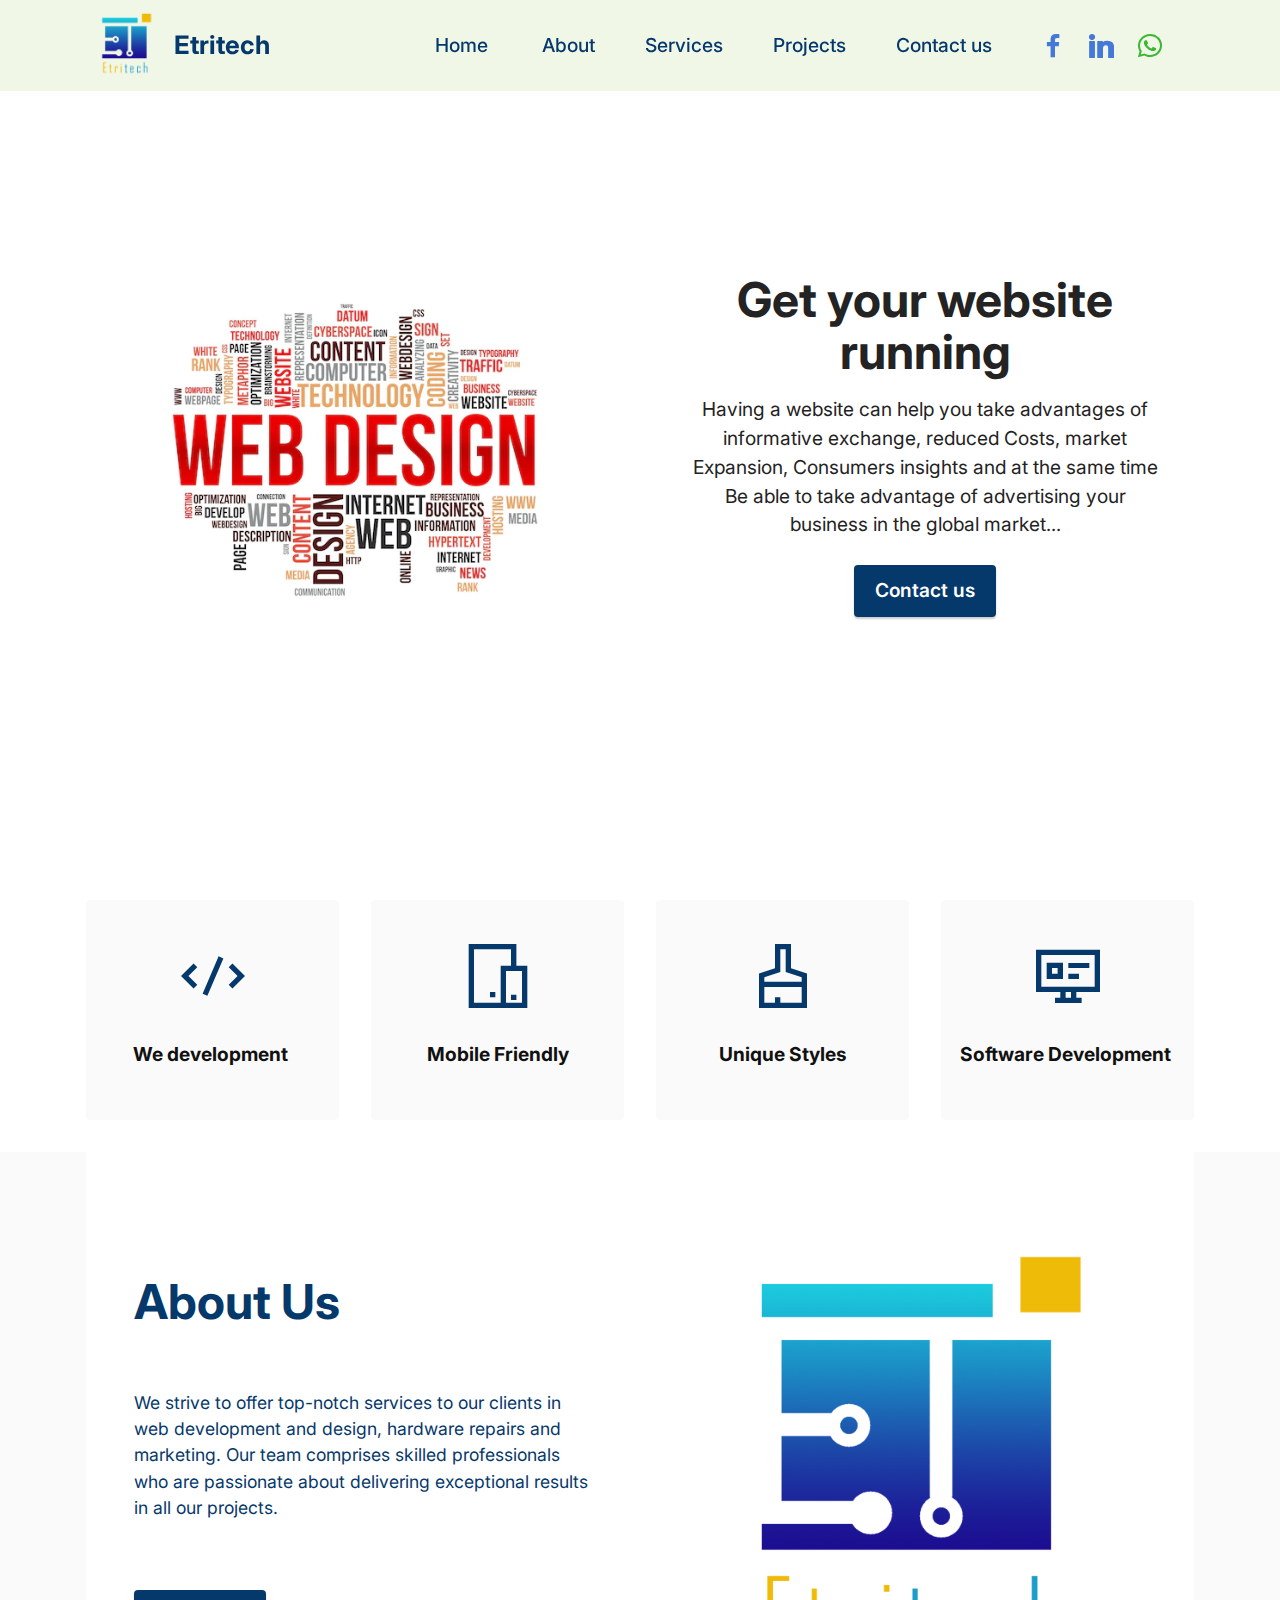
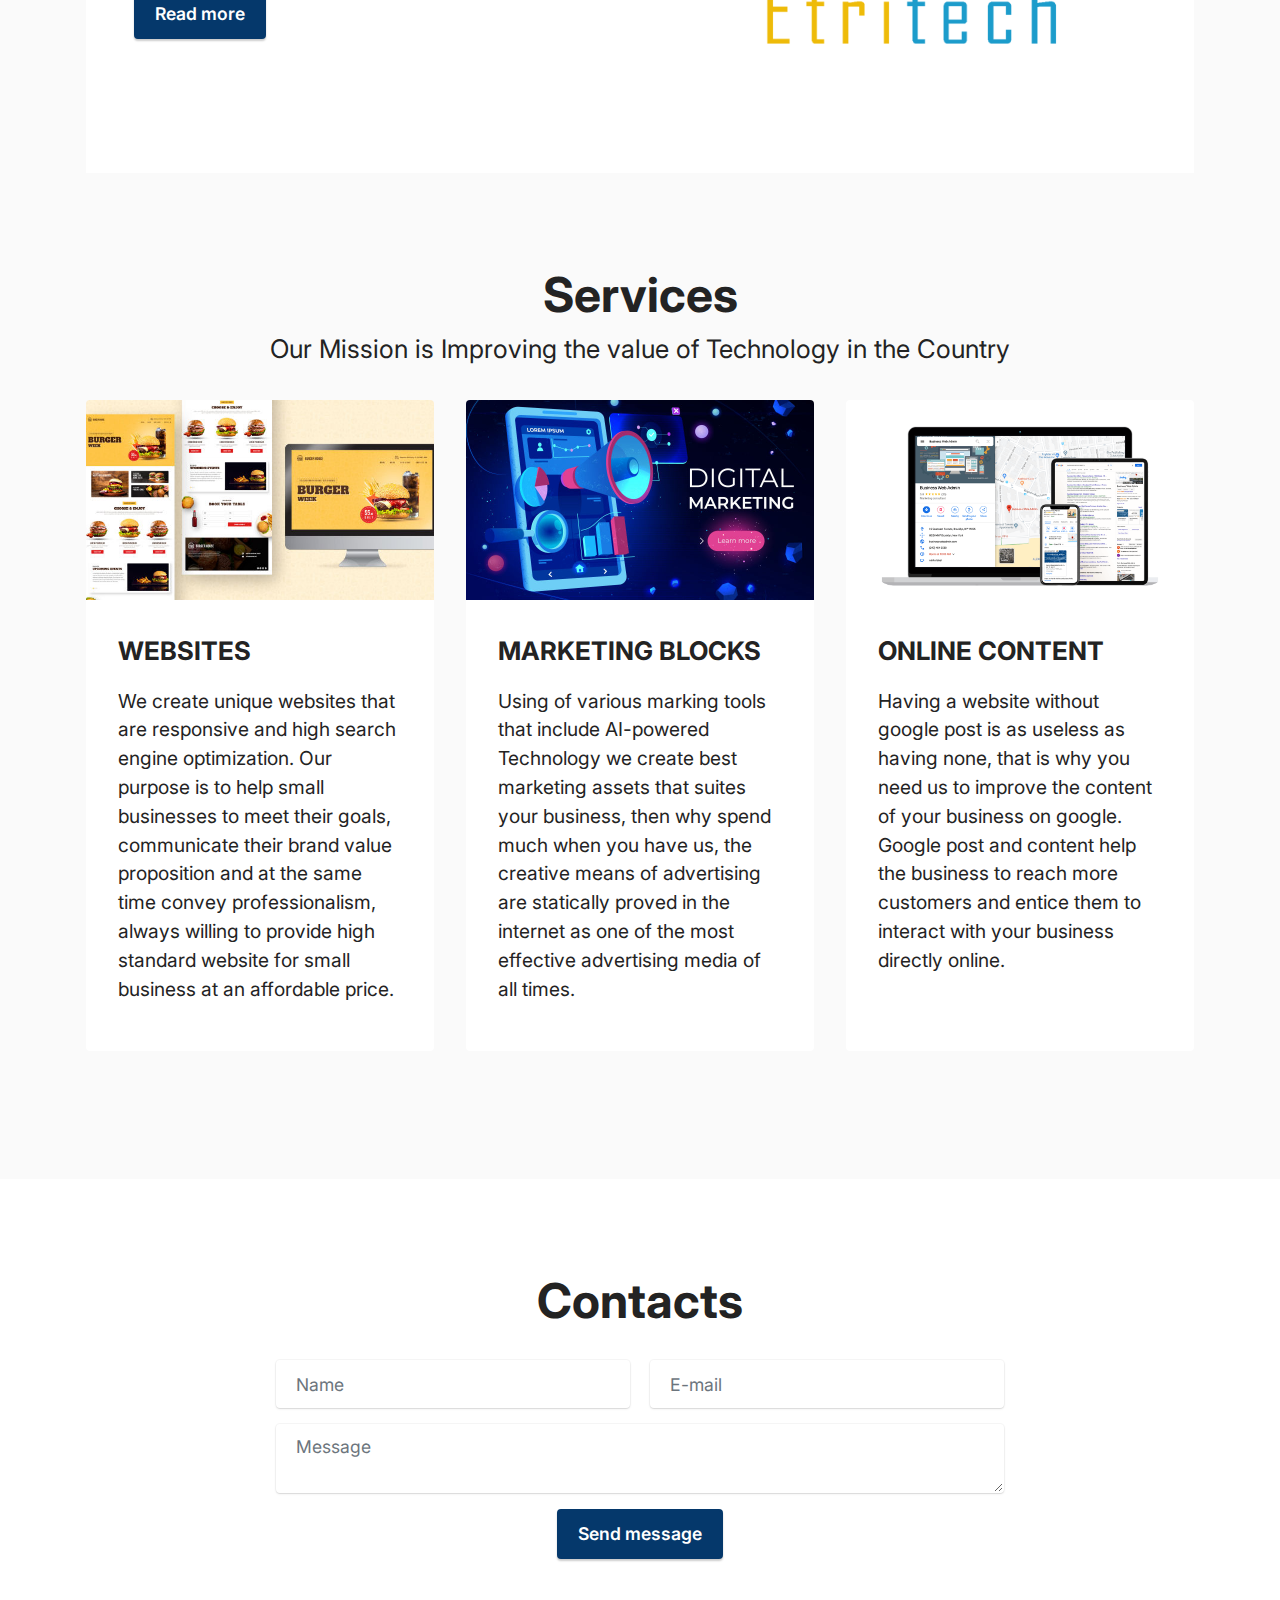
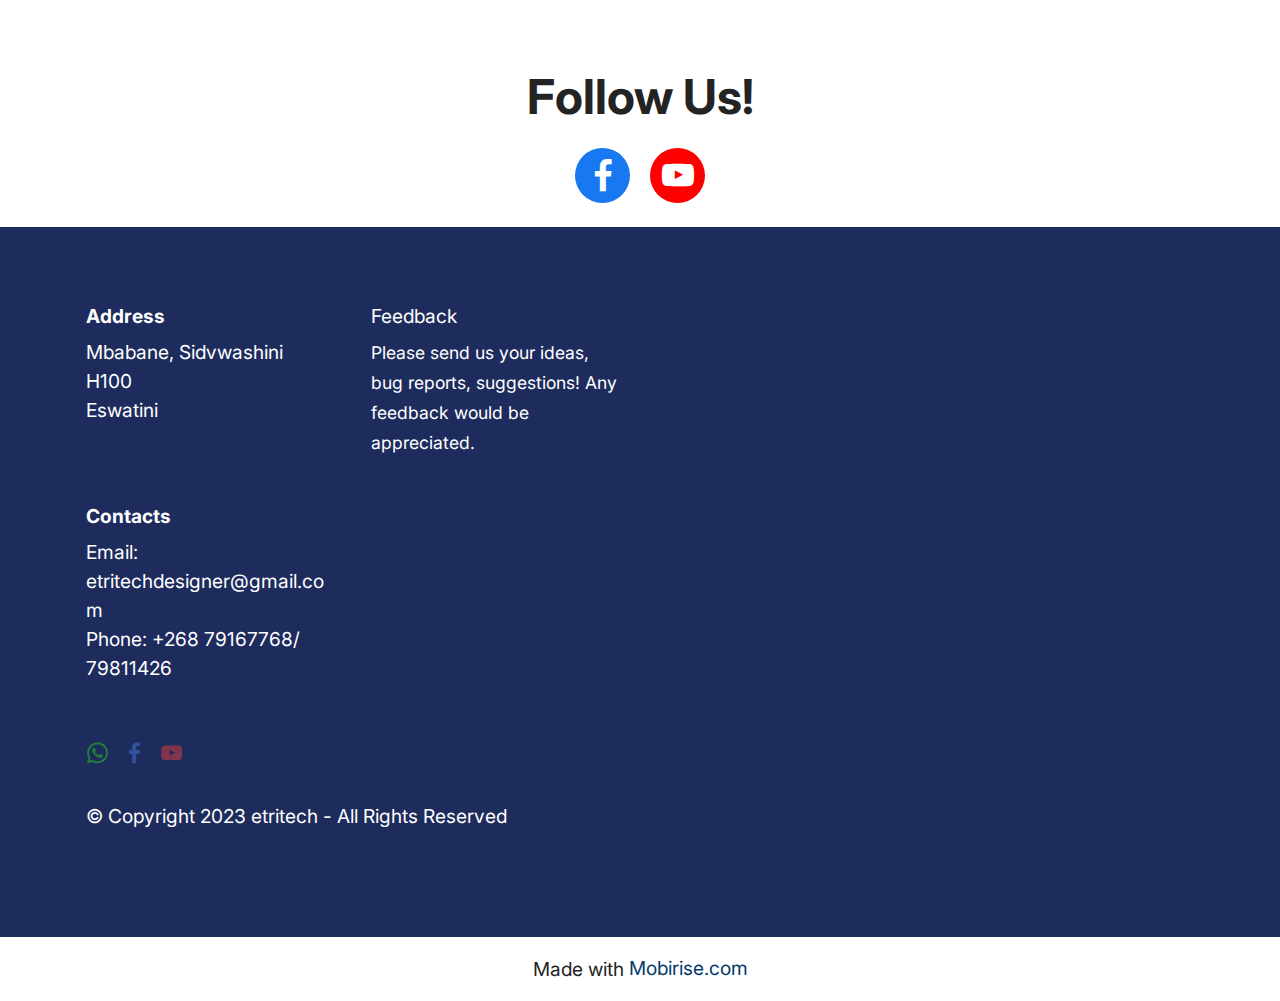
<file: index.html>
<!DOCTYPE html>
<html  >
<head>
  <!-- Site made with Mobirise Website Builder v5.7.4, https://mobirise.com -->
  <meta charset="UTF-8">
  <meta http-equiv="X-UA-Compatible" content="IE=edge">
  <meta name="generator" content="Mobirise v5.7.4, mobirise.com">
  <meta name="viewport" content="width=device-width, initial-scale=1, minimum-scale=1">
  <link rel="shortcut icon" href="assets/images/etritech4.png" type="image/x-icon">
  <meta name="description" content="">
  
  
  <title>Home</title>
  <link rel="stylesheet" href="assets/web/assets/mobirise-icons2/mobirise2.css">
  <link rel="stylesheet" href="assets/bootstrap/css/bootstrap.min.css">
  <link rel="stylesheet" href="assets/bootstrap/css/bootstrap-grid.min.css">
  <link rel="stylesheet" href="assets/bootstrap/css/bootstrap-reboot.min.css">
  <link rel="stylesheet" href="assets/dropdown/css/style.css">
  <link rel="stylesheet" href="assets/socicon/css/styles.css">
  <link rel="stylesheet" href="assets/theme/css/style.css">
  <link rel="preload" href="https://fonts.googleapis.com/css?family=Inter:100,200,300,400,500,600,700,800,900&display=swap" as="style" onload="this.onload=null;this.rel='stylesheet'">
  <noscript><link rel="stylesheet" href="https://fonts.googleapis.com/css?family=Inter:100,200,300,400,500,600,700,800,900&display=swap"></noscript>
  <link rel="preload" as="style" href="assets/mobirise/css/mbr-additional.css"><link rel="stylesheet" href="assets/mobirise/css/mbr-additional.css" type="text/css">

  
  
  
</head>
<body>
  
  <section data-bs-version="5.1" class="menu menu3 cid-sFAA5oUu2Y" once="menu" id="menu3-1">
    
    <nav class="navbar navbar-dropdown navbar-fixed-top navbar-expand-lg">
        <div class="container">
            <div class="navbar-brand">
                <span class="navbar-logo">
                    <a href="https://mobiri.se">
                        <img src="assets/images/etritech4.png" alt="Mobirise Website Builder" style="height: 4.4rem;">
                    </a>
                </span>
                <span class="navbar-caption-wrap"><a class="navbar-caption text-primary display-5" href="https://mobiri.se">Etritech</a></span>
            </div>
            <button class="navbar-toggler" type="button" data-toggle="collapse" data-bs-toggle="collapse" data-target="#navbarSupportedContent" data-bs-target="#navbarSupportedContent" aria-controls="navbarNavAltMarkup" aria-expanded="false" aria-label="Toggle navigation">
                <div class="hamburger">
                    <span></span>
                    <span></span>
                    <span></span>
                    <span></span>
                </div>
            </button>
            <div class="collapse navbar-collapse" id="navbarSupportedContent">
                <ul class="navbar-nav nav-dropdown nav-right" data-app-modern-menu="true"><li class="nav-item"><a class="nav-link link text-primary display-7" href="index.html">Home&nbsp;</a></li>
                    <li class="nav-item"><a class="nav-link link text-primary display-7" href="page1.html">About</a></li><li class="nav-item"><a class="nav-link link text-primary display-7" href="page4.html">Services</a></li>
                    <li class="nav-item"><a class="nav-link link text-primary display-7" href="page2.html">Projects</a>
                    </li><li class="nav-item"><a class="nav-link link text-primary display-7" href="page3.html">Contact us</a></li></ul>
                <div class="icons-menu">
                    <a class="iconfont-wrapper" href="https://www.facebook.com/profile.php?id=100075870099744" target="_blank">
                        <span class="p-2 mbr-iconfont socicon-facebook socicon" style="color: rgb(68, 121, 217); fill: rgb(68, 121, 217);"></span>
                    </a>
                    <a class="iconfont-wrapper" href="https://mobiri.se" target="_blank">
                        <span class="p-2 mbr-iconfont socicon-linkedin socicon" style="font-size: 25px; color: rgb(68, 121, 217); fill: rgb(68, 121, 217);"></span>
                    </a>
                    <a class="iconfont-wrapper" href="https://wa.me/message/45CRSK7BSAESN1" target="_blank">
                        <span class="p-2 mbr-iconfont socicon-whatsapp socicon" style="color: rgb(59, 183, 51); fill: rgb(59, 183, 51);"></span>
                    </a>
                    
                </div>
                
            </div>
        </div>
    </nav>
</section>

<section data-bs-version="5.1" class="header11 cid-tHrcwFj1wI mbr-fullscreen" id="header11-3">

    

    
    

    <div class="container">
        <div class="row justify-content-center">
            <div class="col-12 col-md-6 image-wrapper">
                <img class="w-100" src="assets/images/1687002245008.webp" alt="Mobirise Website Builder">
            </div>
            <div class="col-12 col-md">
                <div class="text-wrapper text-center">
                    <h1 class="mbr-section-title mbr-fonts-style mb-3 display-2"><strong>Get your website running</strong></h1>
                    <p class="mbr-text mbr-fonts-style display-7">Having a website can help you take advantages of informative exchange, reduced Costs, market Expansion, Consumers insights and at the same time Be able to take advantage of advertising your business in the global market...</p>
                    <div class="mbr-section-btn mt-3"><a class="btn btn-primary display-7" href="page3.html">Contact us</a></div>
                </div>
            </div>
        </div>
    </div>
</section>

<section data-bs-version="5.1" class="features1 cid-tHrgaeUA6G" id="features2-4">

    

    
    
    <div class="container">
        <div class="row justify-content-center">
            <div class="col-12 col-md-6 col-lg-3">
                <div class="card-wrapper">
                    <div class="card-box align-center">
                        <span class="mbr-iconfont mobi-mbri-code mobi-mbri"></span>
                        <h4 class="card-title align-center mbr-black mbr-fonts-style display-7"><strong>We development&nbsp;</strong></h4>
                    </div>
                </div>
            </div>
            <div class="col-12 col-md-6 col-lg-3">
                <div class="card-wrapper">
                    <div class="card-box align-center">
                        <span class="mbr-iconfont mobi-mbri-devices mobi-mbri"></span>
                        <h4 class="card-title align-center mbr-black mbr-fonts-style display-7">
                            <strong>Mobile Friendly</strong>
                        </h4>
                    </div>
                </div>
            </div>
            <div class="col-12 col-md-6 col-lg-3">
                <div class="card-wrapper">
                    <div class="card-box align-center">
                        <span class="mbr-iconfont mobi-mbri-website-theme-2 mobi-mbri"></span>
                        <h4 class="card-title align-center mbr-black mbr-fonts-style display-7">
                            <strong>Unique Styles</strong>
                        </h4>
                    </div>
                </div>
            </div>
            <div class="col-12 col-md-6 col-lg-3">
                <div class="card-wrapper">
                    <div class="card-box align-center">
                        <span class="mbr-iconfont mobi-mbri-sites mobi-mbri"></span>
                        <h4 class="card-title align-center mbr-black mbr-fonts-style display-7"><strong>Software&nbsp;Development&nbsp;</strong></h4>
                    </div>
                </div>
            </div>
        </div>
    </div>
</section>

<section data-bs-version="5.1" class="features15 cid-sFANq99njx" id="features16-9">

    

    
    <div class="container">
        <div class="content-wrapper">
            <div class="row align-items-center">
                <div class="col-12 col-lg">
                    <div class="text-wrapper">
                        <h6 class="card-title mbr-fonts-style display-2"><strong>About Us</strong></h6>
                        <p class="mbr-text mbr-fonts-style mb-4 display-4"><br><br>We strive to offer top-notch services to our clients in web development and design, hardware repairs and marketing. Our team comprises skilled professionals who are passionate about delivering exceptional results in all our projects.<br><br></p>
                        <div class="mbr-section-btn mt-3"><a class="btn btn-primary display-4" href="page1.html">Read more</a></div>
                    </div>
                </div>
                <div class="col-12 col-lg-6">
                    <div class="image-wrapper">
                        <img src="assets/images/etritech4.png" alt="Mobirise Website Builder">
                    </div>
                </div>
            </div>
        </div>
    </div>
</section>

<section data-bs-version="5.1" class="features4 cid-tHqWWy1EWK" id="features4-0">
    
    
    <div class="container">
        <div class="mbr-section-head">
            <h4 class="mbr-section-title mbr-fonts-style align-center mb-0 display-2">
                <strong>Services</strong></h4>
            <h5 class="mbr-section-subtitle mbr-fonts-style align-center mb-0 mt-2 display-5">Our Mission is Improving the value of Technology in the Country</h5>
        </div>
        <div class="row mt-4">
            <div class="item features-image сol-12 col-md-6 col-lg-4">
                <div class="item-wrapper">
                    <div class="item-img">
                        <img src="assets/images/3606208-696x334.jpg" alt="Mobirise Website Builder" title="">
                    </div>
                    <div class="item-content">
                        <h5 class="item-title mbr-fonts-style display-5"><strong>WEBSITES</strong></h5>
                        
                        <p class="mbr-text mbr-fonts-style mt-3 display-7">We create unique websites that are responsive and high search engine optimization. Our purpose is to help small businesses to meet their goals, communicate their brand value proposition and at the same time convey professionalism, always willing to provide high standard website for small business at an affordable price.</p>
                    </div>
                    
                </div>
            </div>
            <div class="item features-image сol-12 col-md-6 col-lg-4">
                <div class="item-wrapper">
                    <div class="item-img">
                        <img src="assets/images/1726-696x464.jpg" alt="Mobirise Website Builder" title="">
                    </div>
                    <div class="item-content">
                        <h5 class="item-title mbr-fonts-style display-5"><strong>MARKETING BLOCKS</strong></h5>
                        
                        <p class="mbr-text mbr-fonts-style mt-3 display-7">Using of various marking tools that include AI-powered Technology we create best marketing assets that suites your business, then why spend much when you have us, the creative means of advertising are statically proved in the internet as one of the most effective advertising media of all times.</p>
                    </div>
                    
                </div>
            </div>
            <div class="item features-image сol-12 col-md-6 col-lg-4">
                <div class="item-wrapper">
                    <div class="item-img">
                        <img src="assets/images/google.png" alt="Mobirise Website Builder" title="">
                    </div>
                    <div class="item-content">
                        <h5 class="item-title mbr-fonts-style display-5"><strong>ONLINE CONTENT</strong></h5>
                        
                        <p class="mbr-text mbr-fonts-style mt-3 display-7">Having a website without google post is as useless as having none, that is why you need us to improve the content of your business on google. Google post and content help the business to reach more customers and entice them to interact with your business directly online.<br></p>
                    </div>
                    
                </div>
            </div>

        </div>
    </div>
</section>

<section data-bs-version="5.1" class="form5 cid-tHrIhy5cCP" id="form5-1i">
    
    
    <div class="container">
        <div class="mbr-section-head">
            <h3 class="mbr-section-title mbr-fonts-style align-center mb-0 display-2">
                <strong>Contacts</strong>
            </h3>
            
        </div>
        <div class="row justify-content-center mt-4">
            <div class="col-lg-8 mx-auto mbr-form" data-form-type="formoid">
                <form action="https://mobirise.eu/" method="POST" class="mbr-form form-with-styler" data-form-title="Form Name"><input type="hidden" name="email" data-form-email="true" value="2lVYDF8QP8W3FwR2x0j0XwxjvJ4eQpyLBfM5xkoprFuWxwZoqpkSAeRfOVIgJJMcfHOM7xlqE2Nm1xOO5n9bOnxHxolc9owAP4dSx6ZEIU46dm5nHB+Z40WBidVz/r4T">
                    <div class="row">
                        <div hidden="hidden" data-form-alert="" class="alert alert-success col-12">Thanks for filling out the form! Etritech will respond soon.</div>
                        <div hidden="hidden" data-form-alert-danger="" class="alert alert-danger col-12">
                            Oops...! some problem!
                        </div>
                    </div>
                    <div class="dragArea row">
                        <div class="col-md col-sm-12 form-group mb-3" data-for="name">
                            <input type="text" name="name" placeholder="Name" data-form-field="name" class="form-control" value="" id="name-form5-1i">
                        </div>
                        <div class="col-md col-sm-12 form-group mb-3" data-for="email">
                            <input type="email" name="email" placeholder="E-mail" data-form-field="email" class="form-control" value="" id="email-form5-1i">
                        </div>
                        
                        <div class="col-12 form-group mb-3" data-for="textarea">
                            <textarea name="textarea" placeholder="Message" data-form-field="textarea" class="form-control" id="textarea-form5-1i"></textarea>
                        </div>
                        <div class="col-lg-12 col-md-12 col-sm-12 align-center mbr-section-btn">
                            <button type="submit" class="btn btn-primary display-4">Send message</button>
                        </div>
                    </div>
                </form>
            </div>
        </div>
    </div>
</section>

<section data-bs-version="5.1" class="share3 cid-tHrhPLMKO9" id="share3-8">
    
     
    
    
    

    <div class="container">
        <div class="media-container-row">
            <div class="col-12">
                <h3 class="mbr-section-title align-center mb-3 mbr-fonts-style display-2">
                    <strong>Follow Us!</strong>
                </h3>
                <div class="social-list align-center">
                   
                    <a class="iconfont-wrapper bg-facebook m-2 " target="_blank" href="https://www.facebook.com/profile.php?id=100075870099744">
                            <span class="socicon-facebook socicon"></span>
                        </a>
                        
                        
                        
                        
                        
                        
                        
                        
                        <a class="iconfont-wrapper bg-youtube m-2" href="https://mobiri.se" target="_blank">
                            <span class="socicon-youtube socicon"></span>
                        </a>
                        
                </div>
            </div>
        </div>
    </div>
</section>

<section data-bs-version="5.1" class="footer6 cid-tHrgQBHogm" once="footers" id="footer6-6">

    

    

    <div class="container">
        <div class="row content mbr-white">
            <div class="col-12 col-md-3 mbr-fonts-style display-7">
                <h5 class="mbr-section-subtitle mbr-fonts-style mb-2 display-7">
                    <strong>Address</strong>
                </h5>
                <p class="mbr-text mbr-fonts-style display-7">Mbabane, Sidvwashini<br>H100<br>Eswatini</p> <br>
                <h5 class="mbr-section-subtitle mbr-fonts-style mb-2 mt-4 display-7">
                    <strong>Contacts</strong>
                </h5>
                <p class="mbr-text mbr-fonts-style mb-4 display-7">
                    Email: etritechdesigner@gmail.com <br>
                    Phone: +268 79167768/ 79811426<br><br></p>
            </div>
            <div class="col-12 col-md-3 mbr-fonts-style display-7">
                <h5 class="mbr-section-subtitle mbr-fonts-style mb-2 display-7">Feedback</h5>
                <ul class="list mbr-fonts-style mb-4 display-4">
                    <li class="mbr-text item-wrap">Please send us your ideas, bug reports, suggestions! Any feedback would be appreciated.</li>
                </ul>
                <h5 class="mbr-section-subtitle mbr-fonts-style mb-2 mt-5 display-7"></h5>
                <p class="mbr-text mbr-fonts-style mb-4 display-7"></p>
            </div>
            <div class="col-12 col-md-6">
                <div class="google-map"></div>
            </div>
            <div class="col-md-6">
                <div class="social-list align-left">
                    <div class="soc-item">
                        <a href="https://wa.me/message/45CRSK7BSAESN1" target="_blank">
                            <span class="mbr-iconfont mbr-iconfont-social socicon-whatsapp socicon" style="color: rgb(30, 217, 17); fill: rgb(30, 217, 17);"></span>
                        </a>
                    </div>
                    <div class="soc-item">
                        <a href="https://www.facebook.com/profile.php?id=100075870099744" target="_blank">
                            <span class="mbr-iconfont mbr-iconfont-social socicon-facebook socicon" style="color: rgb(68, 121, 217); fill: rgb(68, 121, 217);"></span>
                        </a>
                    </div>
                    <div class="soc-item">
                        <a href="https://www.youtube.com/c/mobirise" target="_blank">
                            <span class="mbr-iconfont mbr-iconfont-social socicon-youtube socicon" style="color: rgb(228, 63, 63); fill: rgb(228, 63, 63);"></span>
                        </a>
                    </div>
                    
                    
                    
                </div>
            </div>
        </div>
        <div class="footer-lower">
            <div class="media-container-row">
                <div class="col-sm-12">
                    <hr>
                </div>
            </div>
            <div class="col-sm-12 copyright pl-0">
                <p class="mbr-text mbr-fonts-style mbr-white display-7">
                    © Copyright 2023 etritech - All Rights Reserved
                </p>
            </div>
        </div>
    </div>
</section><section class="display-7" style="padding: 0;align-items: center;justify-content: center;flex-wrap: wrap;    align-content: center;display: flex;position: relative;height: 4rem;"><a href="https://mobiri.se/3037742" style="flex: 1 1;height: 4rem;position: absolute;width: 100%;z-index: 1;"><img alt="Mobirise.com" style="height: 4rem;" src="[data-uri]"></a><p style="margin: 0;text-align: center;" class="display-7">Made with &#8204;</p><a style="z-index:1" href="https://mobirise.com">Mobirise.com </a></section><script src="assets/bootstrap/js/bootstrap.bundle.min.js"></script>  <script src="assets/smoothscroll/smooth-scroll.js"></script>  <script src="assets/ytplayer/index.js"></script>  <script src="assets/dropdown/js/navbar-dropdown.js"></script>  <script src="assets/theme/js/script.js"></script>  <script src="assets/formoid/formoid.min.js"></script>  
  
  
</body>
</html>
</file>
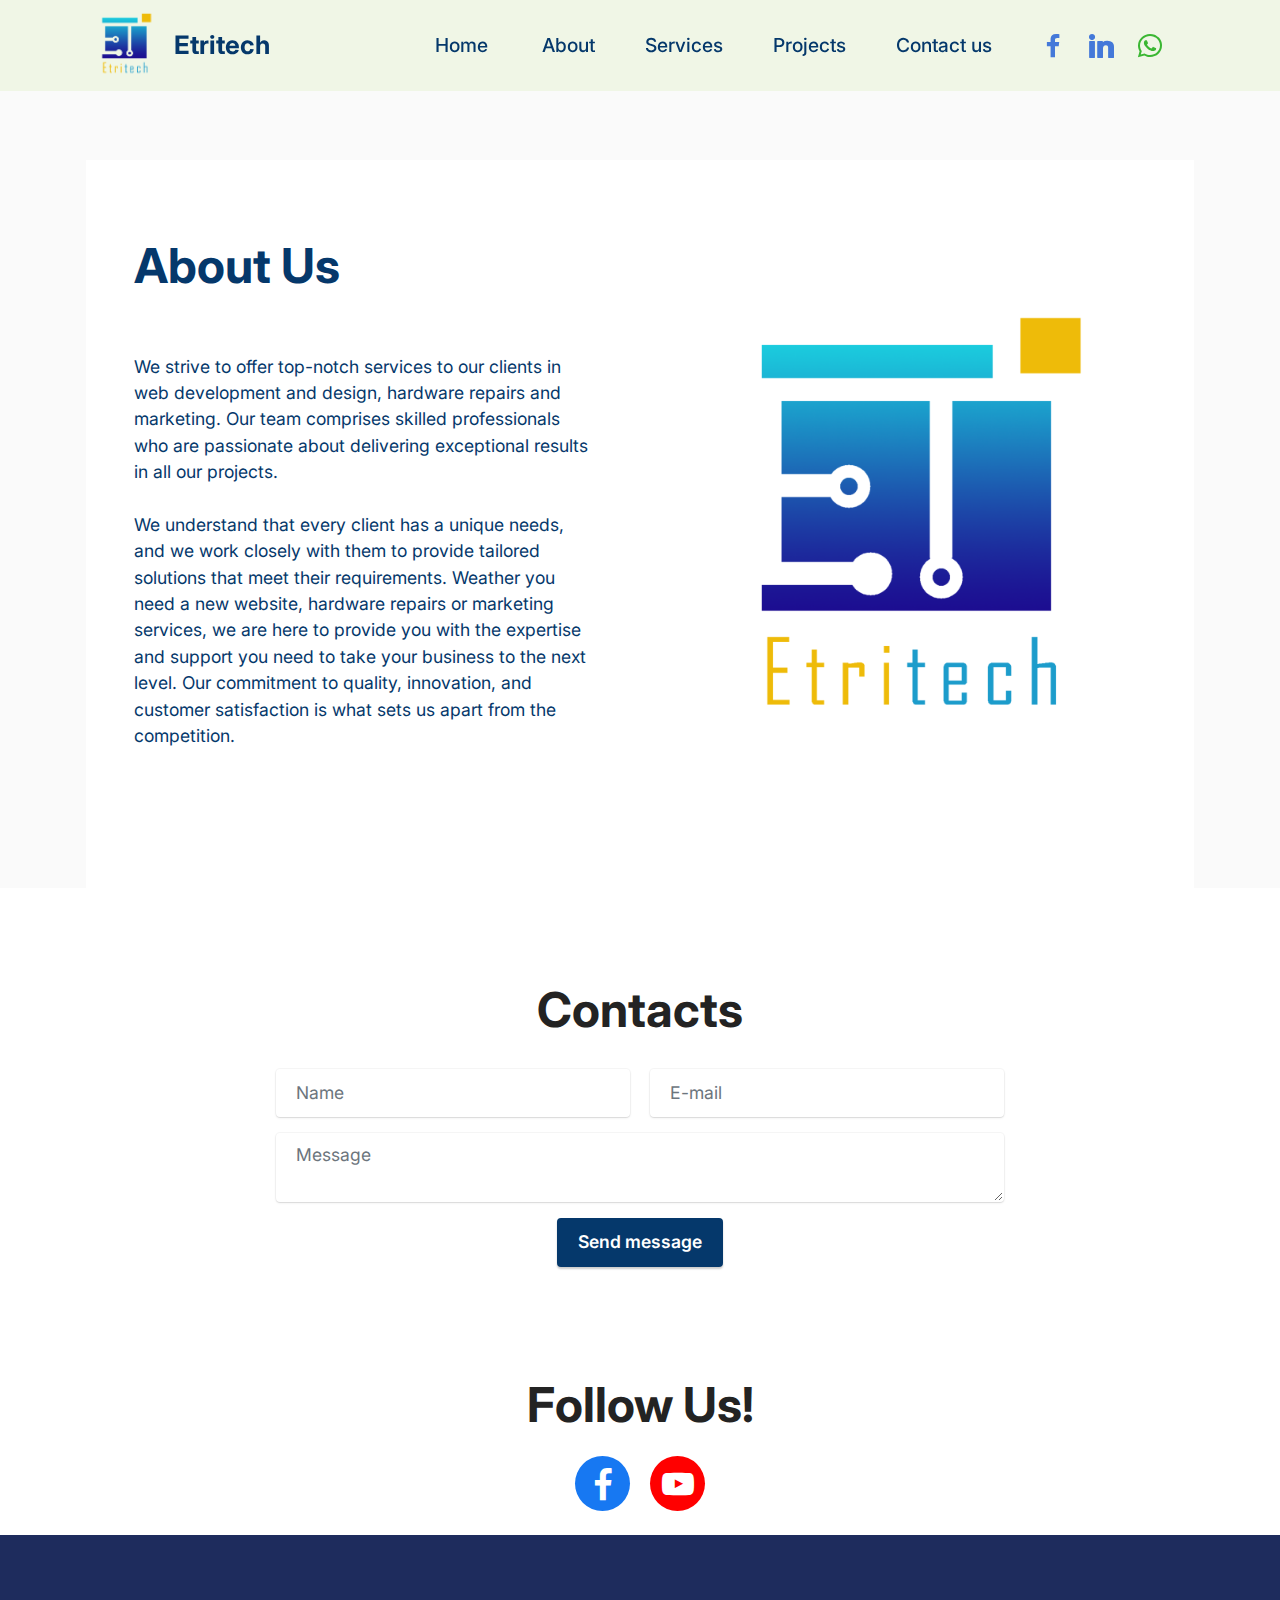
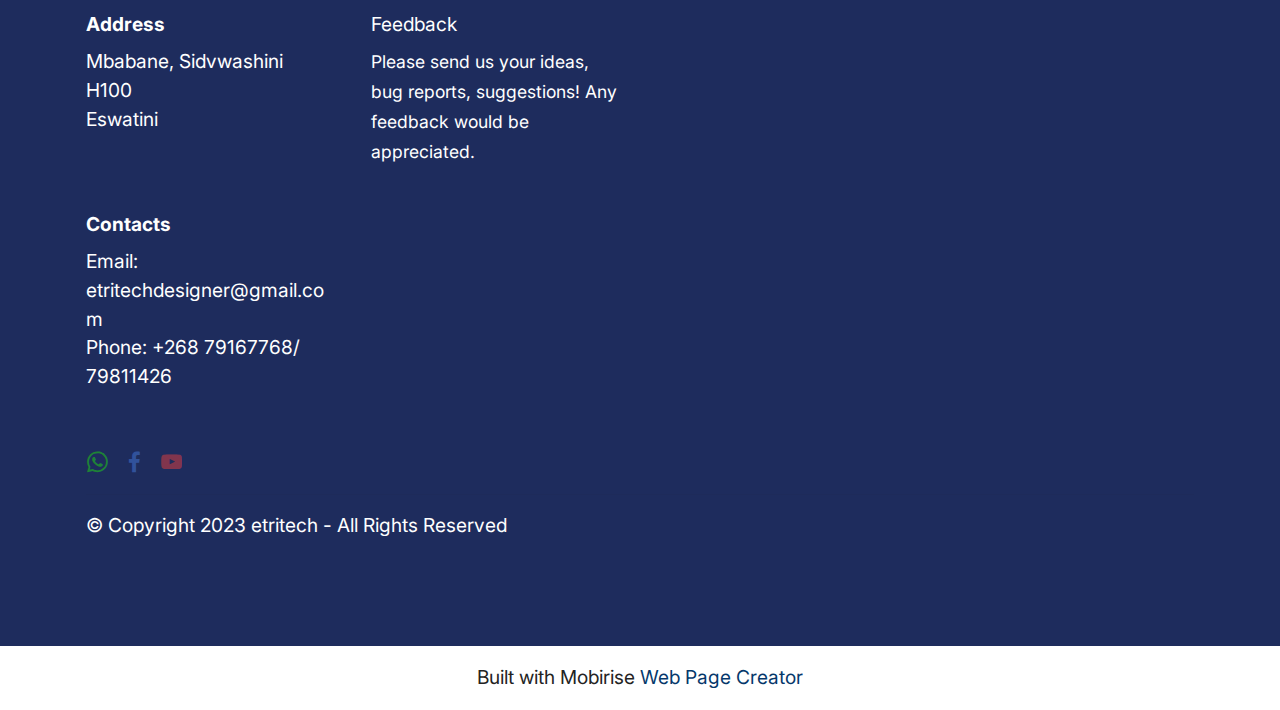
<file: page1.html>
<!DOCTYPE html>
<html  >
<head>
  <!-- Site made with Mobirise Website Builder v5.7.4, https://mobirise.com -->
  <meta charset="UTF-8">
  <meta http-equiv="X-UA-Compatible" content="IE=edge">
  <meta name="generator" content="Mobirise v5.7.4, mobirise.com">
  <meta name="viewport" content="width=device-width, initial-scale=1, minimum-scale=1">
  <link rel="shortcut icon" href="assets/images/etritech4.png" type="image/x-icon">
  <meta name="description" content="">
  
  
  <title>About</title>
  <link rel="stylesheet" href="assets/bootstrap/css/bootstrap.min.css">
  <link rel="stylesheet" href="assets/bootstrap/css/bootstrap-grid.min.css">
  <link rel="stylesheet" href="assets/bootstrap/css/bootstrap-reboot.min.css">
  <link rel="stylesheet" href="assets/dropdown/css/style.css">
  <link rel="stylesheet" href="assets/socicon/css/styles.css">
  <link rel="stylesheet" href="assets/theme/css/style.css">
  <link rel="preload" href="https://fonts.googleapis.com/css?family=Inter:100,200,300,400,500,600,700,800,900&display=swap" as="style" onload="this.onload=null;this.rel='stylesheet'">
  <noscript><link rel="stylesheet" href="https://fonts.googleapis.com/css?family=Inter:100,200,300,400,500,600,700,800,900&display=swap"></noscript>
  <link rel="preload" as="style" href="assets/mobirise/css/mbr-additional.css"><link rel="stylesheet" href="assets/mobirise/css/mbr-additional.css" type="text/css">

  
  
  
</head>
<body>
  
  <section data-bs-version="5.1" class="menu menu3 cid-tHrjRZLq8b" once="menu" id="menu3-i">
    
    <nav class="navbar navbar-dropdown navbar-fixed-top navbar-expand-lg">
        <div class="container">
            <div class="navbar-brand">
                <span class="navbar-logo">
                    <a href="https://mobiri.se">
                        <img src="assets/images/etritech4.png" alt="Mobirise Website Builder" style="height: 4.4rem;">
                    </a>
                </span>
                <span class="navbar-caption-wrap"><a class="navbar-caption text-primary display-5" href="https://mobiri.se">Etritech</a></span>
            </div>
            <button class="navbar-toggler" type="button" data-toggle="collapse" data-bs-toggle="collapse" data-target="#navbarSupportedContent" data-bs-target="#navbarSupportedContent" aria-controls="navbarNavAltMarkup" aria-expanded="false" aria-label="Toggle navigation">
                <div class="hamburger">
                    <span></span>
                    <span></span>
                    <span></span>
                    <span></span>
                </div>
            </button>
            <div class="collapse navbar-collapse" id="navbarSupportedContent">
                <ul class="navbar-nav nav-dropdown nav-right" data-app-modern-menu="true"><li class="nav-item"><a class="nav-link link text-primary display-7" href="index.html">Home&nbsp;</a></li>
                    <li class="nav-item"><a class="nav-link link text-primary display-7" href="page1.html">About</a></li><li class="nav-item"><a class="nav-link link text-primary display-7" href="page4.html">Services</a></li>
                    <li class="nav-item"><a class="nav-link link text-primary display-7" href="page2.html">Projects</a>
                    </li><li class="nav-item"><a class="nav-link link text-primary display-7" href="page3.html">Contact us</a></li></ul>
                <div class="icons-menu">
                    <a class="iconfont-wrapper" href="https://www.facebook.com/profile.php?id=100075870099744" target="_blank">
                        <span class="p-2 mbr-iconfont socicon-facebook socicon" style="color: rgb(68, 121, 217); fill: rgb(68, 121, 217);"></span>
                    </a>
                    <a class="iconfont-wrapper" href="https://mobiri.se" target="_blank">
                        <span class="p-2 mbr-iconfont socicon-linkedin socicon" style="font-size: 25px; color: rgb(68, 121, 217); fill: rgb(68, 121, 217);"></span>
                    </a>
                    <a class="iconfont-wrapper" href="https://wa.me/message/45CRSK7BSAESN1" target="_blank">
                        <span class="p-2 mbr-iconfont socicon-whatsapp socicon" style="color: rgb(59, 183, 51); fill: rgb(59, 183, 51);"></span>
                    </a>
                    
                </div>
                
            </div>
        </div>
    </nav>
</section>

<section data-bs-version="5.1" class="features15 cid-tHrjS0DTPM" id="features16-k">

    

    
    <div class="container">
        <div class="content-wrapper">
            <div class="row align-items-center">
                <div class="col-12 col-lg">
                    <div class="text-wrapper">
                        <h6 class="card-title mbr-fonts-style display-2"><strong>About Us</strong></h6>
                        <p class="mbr-text mbr-fonts-style mb-4 display-4"><br><br>We strive to offer top-notch services to our clients in web development and design, hardware repairs and marketing. Our team comprises skilled professionals who are passionate about delivering exceptional results in all our projects.<br><br>We understand that every client has a unique needs, and we work closely with them to provide tailored solutions that meet their requirements. Weather you need a new website, hardware repairs or marketing services, we are here to provide you with the expertise and support you need to take your business to the next level. Our commitment to quality, innovation, and customer satisfaction is what sets us apart from the competition.<br><br></p>
                        
                    </div>
                </div>
                <div class="col-12 col-lg-6">
                    <div class="image-wrapper">
                        <img src="assets/images/etritech4.png" alt="Mobirise Website Builder">
                    </div>
                </div>
            </div>
        </div>
    </div>
</section>

<section data-bs-version="5.1" class="form5 cid-tHrIMoOcp9" id="form5-1j">
    
    
    <div class="container">
        <div class="mbr-section-head">
            <h3 class="mbr-section-title mbr-fonts-style align-center mb-0 display-2">
                <strong>Contacts</strong>
            </h3>
            
        </div>
        <div class="row justify-content-center mt-4">
            <div class="col-lg-8 mx-auto mbr-form" data-form-type="formoid">
                <form action="https://mobirise.eu/" method="POST" class="mbr-form form-with-styler" data-form-title="Form Name"><input type="hidden" name="email" data-form-email="true" value="nyuYwqTSmIWvtgrBR57vk5rRbHP3E97TL4Tku9D3KRAYvd73ClzDahNFlCXIzt0SRHZ8Pjv3UpJEXQvk5iIbRbB6+lH6LqsZ7pYaG7wDLRxQSXTlO6XMDNTrfBmrfcry">
                    <div class="row">
                        <div hidden="hidden" data-form-alert="" class="alert alert-success col-12">Thanks for filling out the form! Etritech will respond soon.</div>
                        <div hidden="hidden" data-form-alert-danger="" class="alert alert-danger col-12">
                            Oops...! some problem!
                        </div>
                    </div>
                    <div class="dragArea row">
                        <div class="col-md col-sm-12 form-group mb-3" data-for="name">
                            <input type="text" name="name" placeholder="Name" data-form-field="name" class="form-control" value="" id="name-form5-1j">
                        </div>
                        <div class="col-md col-sm-12 form-group mb-3" data-for="email">
                            <input type="email" name="email" placeholder="E-mail" data-form-field="email" class="form-control" value="" id="email-form5-1j">
                        </div>
                        
                        <div class="col-12 form-group mb-3" data-for="textarea">
                            <textarea name="textarea" placeholder="Message" data-form-field="textarea" class="form-control" id="textarea-form5-1j"></textarea>
                        </div>
                        <div class="col-lg-12 col-md-12 col-sm-12 align-center mbr-section-btn">
                            <button type="submit" class="btn btn-primary display-4">Send message</button>
                        </div>
                    </div>
                </form>
            </div>
        </div>
    </div>
</section>

<section data-bs-version="5.1" class="share3 cid-tHrjS1TckQ" id="share3-n">
    
     
    
    
    

    <div class="container">
        <div class="media-container-row">
            <div class="col-12">
                <h3 class="mbr-section-title align-center mb-3 mbr-fonts-style display-2">
                    <strong>Follow Us!</strong>
                </h3>
                <div class="social-list align-center">
                   
                    <a class="iconfont-wrapper bg-facebook m-2 " target="_blank" href="https://www.facebook.com/profile.php?id=100075870099744">
                            <span class="socicon-facebook socicon"></span>
                        </a>
                        
                        
                        
                        
                        
                        
                        
                        
                        <a class="iconfont-wrapper bg-youtube m-2" href="https://mobiri.se" target="_blank">
                            <span class="socicon-youtube socicon"></span>
                        </a>
                        
                </div>
            </div>
        </div>
    </div>
</section>

<section data-bs-version="5.1" class="footer6 cid-tHrjS2nx3G" once="footers" id="footer6-o">

    

    

    <div class="container">
        <div class="row content mbr-white">
            <div class="col-12 col-md-3 mbr-fonts-style display-7">
                <h5 class="mbr-section-subtitle mbr-fonts-style mb-2 display-7">
                    <strong>Address</strong>
                </h5>
                <p class="mbr-text mbr-fonts-style display-7">Mbabane, Sidvwashini<br>H100<br>Eswatini</p> <br>
                <h5 class="mbr-section-subtitle mbr-fonts-style mb-2 mt-4 display-7">
                    <strong>Contacts</strong>
                </h5>
                <p class="mbr-text mbr-fonts-style mb-4 display-7">
                    Email: etritechdesigner@gmail.com <br>
                    Phone: +268 79167768/ 79811426<br><br></p>
            </div>
            <div class="col-12 col-md-3 mbr-fonts-style display-7">
                <h5 class="mbr-section-subtitle mbr-fonts-style mb-2 display-7">Feedback</h5>
                <ul class="list mbr-fonts-style mb-4 display-4">
                    <li class="mbr-text item-wrap">Please send us your ideas, bug reports, suggestions! Any feedback would be appreciated.</li>
                </ul>
                <h5 class="mbr-section-subtitle mbr-fonts-style mb-2 mt-5 display-7"></h5>
                <p class="mbr-text mbr-fonts-style mb-4 display-7"></p>
            </div>
            <div class="col-12 col-md-6">
                <div class="google-map"></div>
            </div>
            <div class="col-md-6">
                <div class="social-list align-left">
                    <div class="soc-item">
                        <a href="https://wa.me/message/45CRSK7BSAESN1" target="_blank">
                            <span class="mbr-iconfont mbr-iconfont-social socicon-whatsapp socicon" style="color: rgb(30, 217, 17); fill: rgb(30, 217, 17);"></span>
                        </a>
                    </div>
                    <div class="soc-item">
                        <a href="https://www.facebook.com/profile.php?id=100075870099744" target="_blank">
                            <span class="mbr-iconfont mbr-iconfont-social socicon-facebook socicon" style="color: rgb(68, 121, 217); fill: rgb(68, 121, 217);"></span>
                        </a>
                    </div>
                    <div class="soc-item">
                        <a href="https://www.youtube.com/c/mobirise" target="_blank">
                            <span class="mbr-iconfont mbr-iconfont-social socicon-youtube socicon" style="color: rgb(228, 63, 63); fill: rgb(228, 63, 63);"></span>
                        </a>
                    </div>
                    
                    
                    
                </div>
            </div>
        </div>
        <div class="footer-lower">
            <div class="media-container-row">
                <div class="col-sm-12">
                    <hr>
                </div>
            </div>
            <div class="col-sm-12 copyright pl-0">
                <p class="mbr-text mbr-fonts-style mbr-white display-7">
                    © Copyright 2023 etritech - All Rights Reserved
                </p>
            </div>
        </div>
    </div>
</section><section class="display-7" style="padding: 0;align-items: center;justify-content: center;flex-wrap: wrap;    align-content: center;display: flex;position: relative;height: 4rem;"><a href="https://mobiri.se/3037742" style="flex: 1 1;height: 4rem;position: absolute;width: 100%;z-index: 1;"><img alt="Mobirise.com" style="height: 4rem;" src="[data-uri]"></a><p style="margin: 0;text-align: center;" class="display-7">Built with Mobirise &#8204;</p><a style="z-index:1" href="https://mobirise.com/web-page-maker.html">Web Page Creator</a></section><script src="assets/bootstrap/js/bootstrap.bundle.min.js"></script>  <script src="assets/smoothscroll/smooth-scroll.js"></script>  <script src="assets/ytplayer/index.js"></script>  <script src="assets/dropdown/js/navbar-dropdown.js"></script>  <script src="assets/theme/js/script.js"></script>  <script src="assets/formoid/formoid.min.js"></script>  
  
  
</body>
</html>
</file>
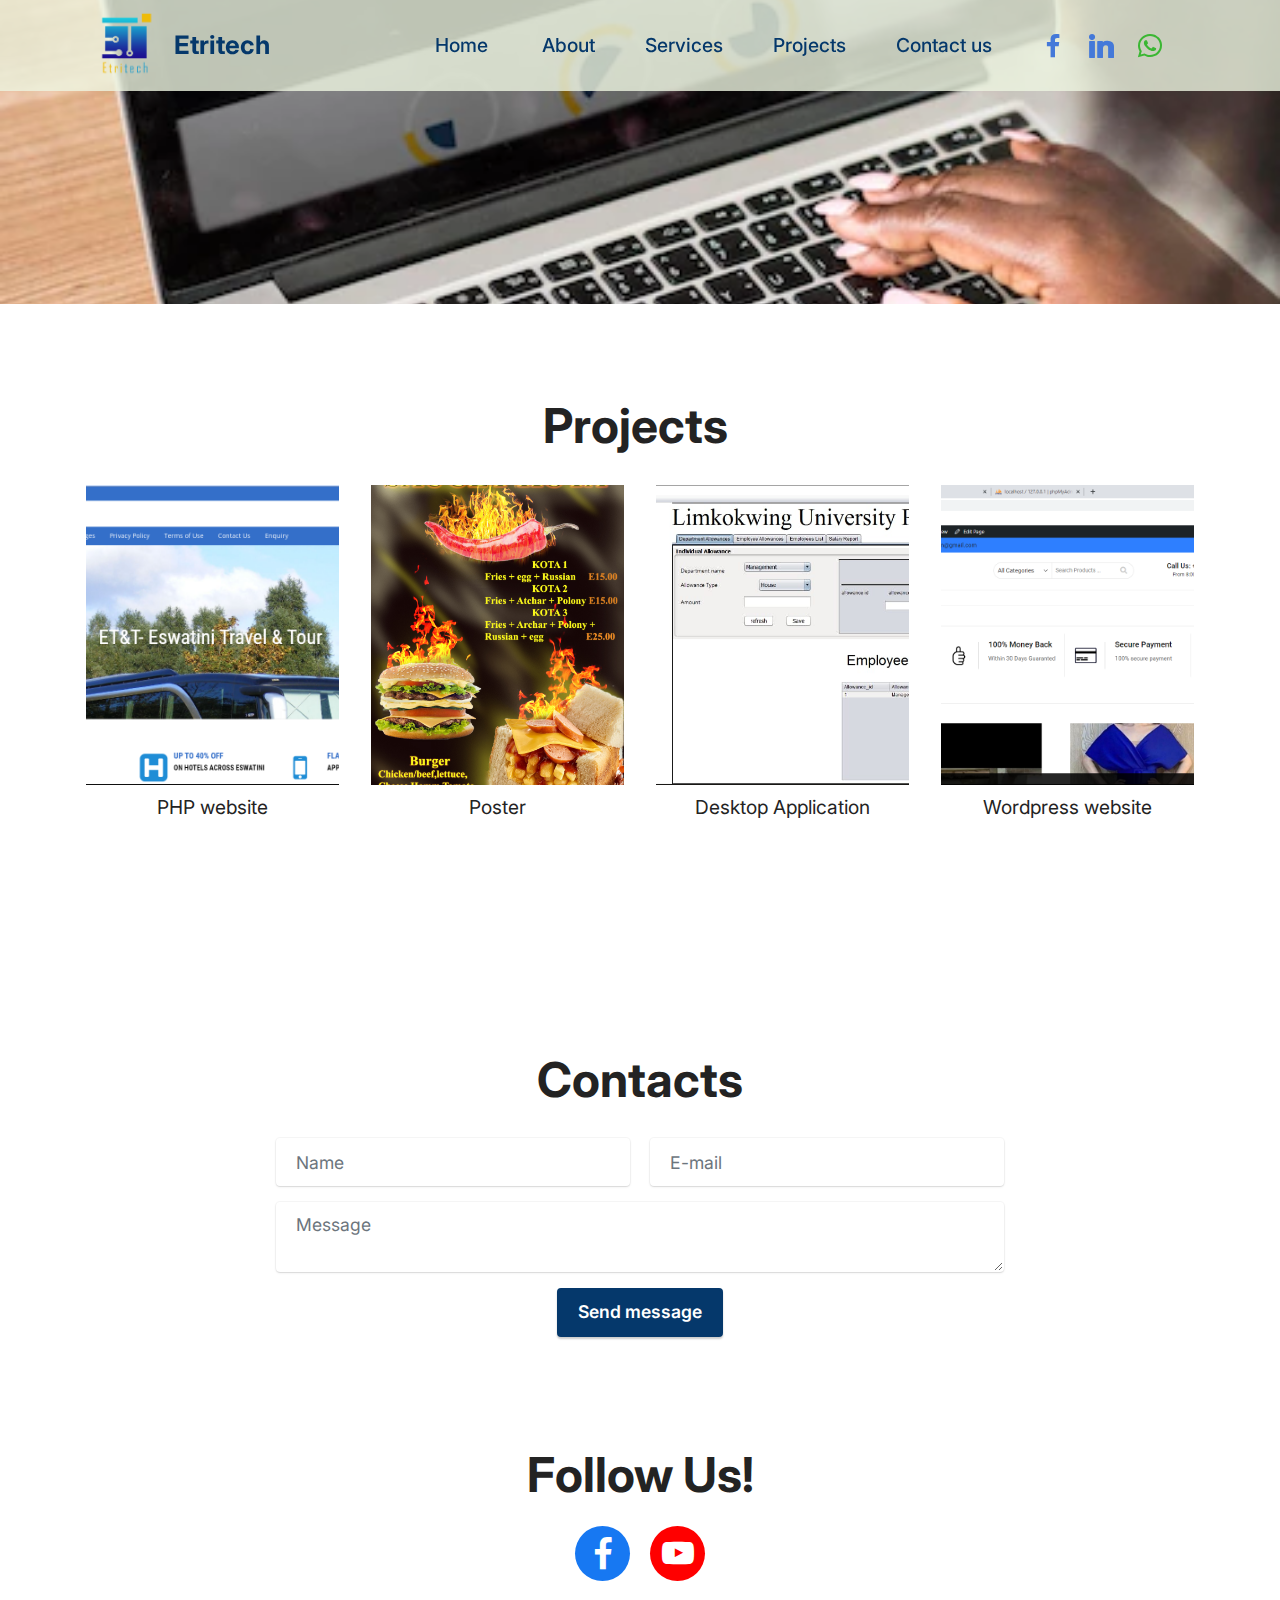
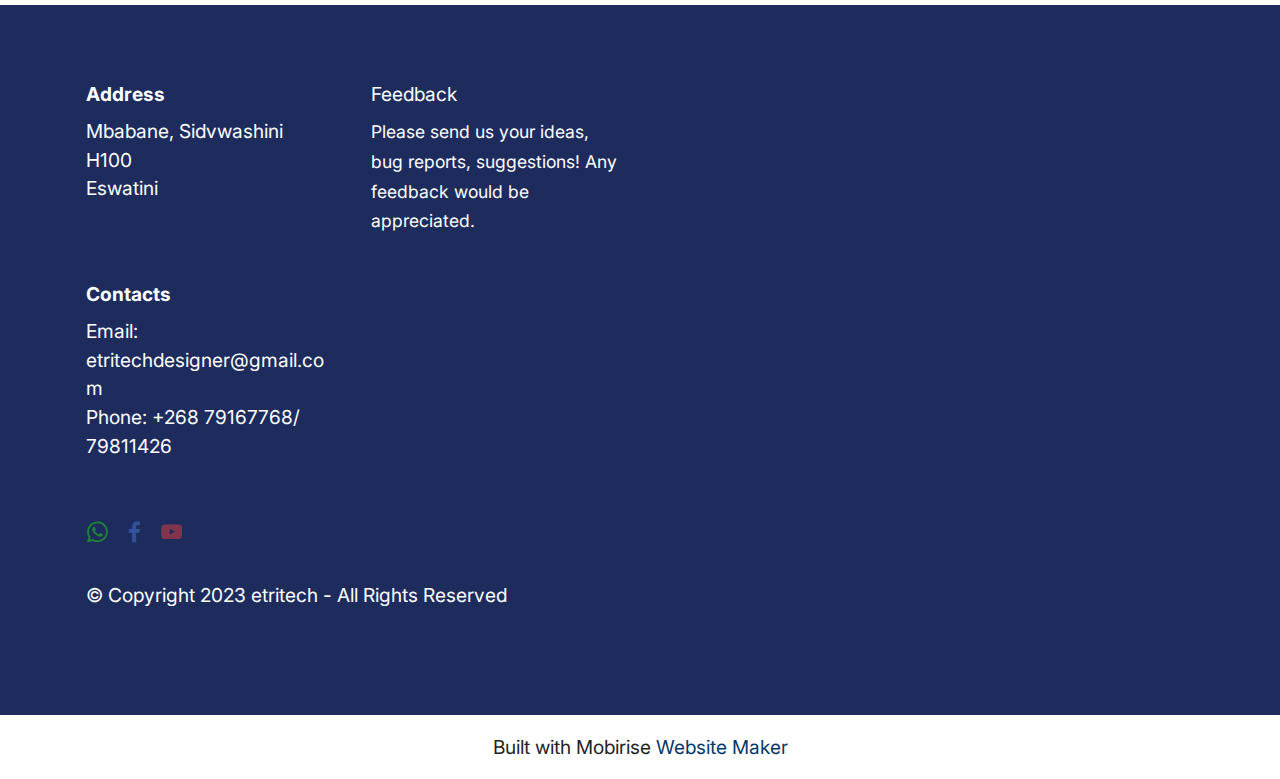
<file: page2.html>
<!DOCTYPE html>
<html  >
<head>
  <!-- Site made with Mobirise Website Builder v5.7.4, https://mobirise.com -->
  <meta charset="UTF-8">
  <meta http-equiv="X-UA-Compatible" content="IE=edge">
  <meta name="generator" content="Mobirise v5.7.4, mobirise.com">
  <meta name="viewport" content="width=device-width, initial-scale=1, minimum-scale=1">
  <link rel="shortcut icon" href="assets/images/etritech4.png" type="image/x-icon">
  <meta name="description" content="">
  
  
  <title>work</title>
  <link rel="stylesheet" href="assets/web/assets/mobirise-icons2/mobirise2.css">
  <link rel="stylesheet" href="assets/bootstrap/css/bootstrap.min.css">
  <link rel="stylesheet" href="assets/bootstrap/css/bootstrap-grid.min.css">
  <link rel="stylesheet" href="assets/bootstrap/css/bootstrap-reboot.min.css">
  <link rel="stylesheet" href="assets/dropdown/css/style.css">
  <link rel="stylesheet" href="assets/socicon/css/styles.css">
  <link rel="stylesheet" href="assets/theme/css/style.css">
  <link rel="preload" href="https://fonts.googleapis.com/css?family=Inter:100,200,300,400,500,600,700,800,900&display=swap" as="style" onload="this.onload=null;this.rel='stylesheet'">
  <noscript><link rel="stylesheet" href="https://fonts.googleapis.com/css?family=Inter:100,200,300,400,500,600,700,800,900&display=swap"></noscript>
  <link rel="preload" as="style" href="assets/mobirise/css/mbr-additional.css"><link rel="stylesheet" href="assets/mobirise/css/mbr-additional.css" type="text/css">

  
  
  
</head>
<body>
  
  <section data-bs-version="5.1" class="menu menu3 cid-tHrjUPUeeo" once="menu" id="menu3-q">
    
    <nav class="navbar navbar-dropdown navbar-fixed-top navbar-expand-lg">
        <div class="container">
            <div class="navbar-brand">
                <span class="navbar-logo">
                    <a href="https://mobiri.se">
                        <img src="assets/images/etritech4.png" alt="Mobirise Website Builder" style="height: 4.4rem;">
                    </a>
                </span>
                <span class="navbar-caption-wrap"><a class="navbar-caption text-primary display-5" href="https://mobiri.se">Etritech</a></span>
            </div>
            <button class="navbar-toggler" type="button" data-toggle="collapse" data-bs-toggle="collapse" data-target="#navbarSupportedContent" data-bs-target="#navbarSupportedContent" aria-controls="navbarNavAltMarkup" aria-expanded="false" aria-label="Toggle navigation">
                <div class="hamburger">
                    <span></span>
                    <span></span>
                    <span></span>
                    <span></span>
                </div>
            </button>
            <div class="collapse navbar-collapse" id="navbarSupportedContent">
                <ul class="navbar-nav nav-dropdown nav-right" data-app-modern-menu="true"><li class="nav-item"><a class="nav-link link text-primary display-7" href="index.html">Home&nbsp;</a></li>
                    <li class="nav-item"><a class="nav-link link text-primary display-7" href="page1.html">About</a></li><li class="nav-item"><a class="nav-link link text-primary display-7" href="page4.html">Services</a></li>
                    <li class="nav-item"><a class="nav-link link text-primary display-7" href="page2.html">Projects</a>
                    </li><li class="nav-item"><a class="nav-link link text-primary display-7" href="page3.html">Contact us</a></li></ul>
                <div class="icons-menu">
                    <a class="iconfont-wrapper" href="https://www.facebook.com/profile.php?id=100075870099744" target="_blank">
                        <span class="p-2 mbr-iconfont socicon-facebook socicon" style="color: rgb(68, 121, 217); fill: rgb(68, 121, 217);"></span>
                    </a>
                    <a class="iconfont-wrapper" href="https://mobiri.se" target="_blank">
                        <span class="p-2 mbr-iconfont socicon-linkedin socicon" style="font-size: 25px; color: rgb(68, 121, 217); fill: rgb(68, 121, 217);"></span>
                    </a>
                    <a class="iconfont-wrapper" href="https://wa.me/message/45CRSK7BSAESN1" target="_blank">
                        <span class="p-2 mbr-iconfont socicon-whatsapp socicon" style="color: rgb(59, 183, 51); fill: rgb(59, 183, 51);"></span>
                    </a>
                    
                </div>
                
            </div>
        </div>
    </nav>
</section>

<section data-bs-version="5.1" class="header18 cid-tHrz1jYzeJ" id="header18-1g">

    

    
    

    <div class="align-center container-fluid">
        <div class="row justify-content-center">
            <div class="col-12 col-lg-10">
                
                
                
                
            </div>
        </div>
    </div>
</section>

<section data-bs-version="5.1" class="gallery5 mbr-gallery cid-tHrkzTmmTC" id="gallery5-x">
    

    
    

    <div class="container">
        <div class="mbr-section-head">
            <h3 class="mbr-section-title mbr-fonts-style align-center m-0 display-2"><strong>Projects&nbsp;</strong></h3>
            
        </div>
        <div class="row mbr-gallery mt-4">
            <div class="col-12 col-md-6 col-lg-3 item gallery-image">
                <div class="item-wrapper" data-toggle="modal" data-bs-toggle="modal" data-target="#tHB3APD3kY-modal" data-bs-target="#tHB3APD3kY-modal">
                    <img class="w-100" src="assets/images/1-1.png" alt="Mobirise Website Builder" data-slide-to="0" data-bs-slide-to="0" data-target="#lb-tHB3APD3kY" data-bs-target="#lb-tHB3APD3kY">
                    <div class="icon-wrapper">
                        <span class="mobi-mbri mobi-mbri-search mbr-iconfont mbr-iconfont-btn"></span>
                    </div>
                </div>
                <h6 class="mbr-item-subtitle mbr-fonts-style align-center mb-2 mt-2 display-7">PHP website</h6>
            </div>
            <div class="col-12 col-md-6 col-lg-3 item gallery-image">
                <div class="item-wrapper" data-toggle="modal" data-bs-toggle="modal" data-target="#tHB3APD3kY-modal" data-bs-target="#tHB3APD3kY-modal">
                    <img class="w-100" src="assets/images/created-by-casey-m.jpg" alt="Mobirise Website Builder" data-slide-to="1" data-bs-slide-to="1" data-target="#lb-tHB3APD3kY" data-bs-target="#lb-tHB3APD3kY">
                    <div class="icon-wrapper">
                        <span class="mobi-mbri mobi-mbri-search mbr-iconfont mbr-iconfont-btn"></span>
                    </div>
                </div>
                <h6 class="mbr-item-subtitle mbr-fonts-style align-center mb-2 mt-2 display-7">Poster</h6>
            </div>
            <div class="col-12 col-md-6 col-lg-3 item gallery-image">
                <div class="item-wrapper" data-toggle="modal" data-bs-toggle="modal" data-target="#tHB3APD3kY-modal" data-bs-target="#tHB3APD3kY-modal">
                    <img class="w-100" src="assets/images/user.jpg" alt="Mobirise Website Builder" data-slide-to="2" data-bs-slide-to="2" data-target="#lb-tHB3APD3kY" data-bs-target="#lb-tHB3APD3kY">
                    <div class="icon-wrapper">
                        <span class="mobi-mbri mobi-mbri-search mbr-iconfont mbr-iconfont-btn"></span>
                    </div>
                </div>
                <h6 class="mbr-item-subtitle mbr-fonts-style align-center mb-2 mt-2 display-7">Desktop Application</h6>
            </div>
            <div class="col-12 col-md-6 col-lg-3 item gallery-image">
                <div class="item-wrapper" data-toggle="modal" data-bs-toggle="modal" data-target="#tHB3APD3kY-modal" data-bs-target="#tHB3APD3kY-modal">
                    <img class="w-100" src="assets/images/wordpress.png" alt="Mobirise Website Builder" data-slide-to="3" data-bs-slide-to="3" data-target="#lb-tHB3APD3kY" data-bs-target="#lb-tHB3APD3kY">
                    <div class="icon-wrapper">
                        <span class="mobi-mbri mobi-mbri-search mbr-iconfont mbr-iconfont-btn"></span>
                    </div>
                </div>
                <h6 class="mbr-item-subtitle mbr-fonts-style align-center mb-2 mt-2 display-7">Wordpress website</h6>
            </div>
        </div>

        <div class="modal mbr-slider" tabindex="-1" role="dialog" aria-hidden="true" id="tHB3APD3kY-modal">
            <div class="modal-dialog" role="document">
                <div class="modal-content">
                    <div class="modal-body">
                        <div class="carousel slide" id="lb-tHB3APD3kY" data-interval="5000" data-bs-interval="5000">
                            <div class="carousel-inner">
                                <div class="carousel-item active">
                                    <img class="d-block w-100" src="assets/images/1-1.png" alt="Mobirise Website Builder">
                                </div>
                                <div class="carousel-item">
                                    <img class="d-block w-100" src="assets/images/created-by-casey-m.jpg" alt="Mobirise Website Builder">
                                </div>
                                <div class="carousel-item">
                                    <img class="d-block w-100" src="assets/images/user.jpg" alt="Mobirise Website Builder">
                                </div>
                                <div class="carousel-item">
                                    <img class="d-block w-100" src="assets/images/wordpress.png" alt="Mobirise Website Builder">
                                </div>
                            </div>
                            <ol class="carousel-indicators">
                                <li data-slide-to="0" data-bs-slide-to="0" class="active" data-target="#lb-tHB3APD3kY" data-bs-target="#lb-tHB3APD3kY"></li>
                                <li data-slide-to="1" data-bs-slide-to="1" data-target="#lb-tHB3APD3kY" data-bs-target="#lb-tHB3APD3kY"></li>
                                <li data-slide-to="2" data-bs-slide-to="2" data-target="#lb-tHB3APD3kY" data-bs-target="#lb-tHB3APD3kY"></li>
                                <li data-slide-to="3" data-bs-slide-to="3" data-target="#lb-tHB3APD3kY" data-bs-target="#lb-tHB3APD3kY"></li>
                            </ol>
                            <a role="button" href="" class="close" data-dismiss="modal" data-bs-dismiss="modal" aria-label="Close">
                            </a>
                            <a class="carousel-control-prev carousel-control" role="button" data-slide="prev" data-bs-slide="prev" href="#lb-tHB3APD3kY">
                                <span class="mobi-mbri mobi-mbri-arrow-prev" aria-hidden="true"></span>
                                <span class="sr-only visually-hidden">Previous</span>
                            </a>
                            <a class="carousel-control-next carousel-control" role="button" data-slide="next" data-bs-slide="next" href="#lb-tHB3APD3kY">
                                <span class="mobi-mbri mobi-mbri-arrow-next" aria-hidden="true"></span>
                                <span class="sr-only visually-hidden">Next</span>
                            </a>
                        </div>
                    </div>
                </div>
            </div>
        </div>
    </div>
</section>

<section data-bs-version="5.1" class="form5 cid-tHrJ3YQd8Z" id="form5-1k">
    
    
    <div class="container">
        <div class="mbr-section-head">
            <h3 class="mbr-section-title mbr-fonts-style align-center mb-0 display-2">
                <strong>Contacts</strong>
            </h3>
            
        </div>
        <div class="row justify-content-center mt-4">
            <div class="col-lg-8 mx-auto mbr-form" data-form-type="formoid">
                <form action="https://mobirise.eu/" method="POST" class="mbr-form form-with-styler" data-form-title="Form Name"><input type="hidden" name="email" data-form-email="true" value="cJlU1HYmU1A/75vrIr60u0xHkEiEH1filBeNCaYjXFGv5JenR0zlBHC5yDhuUszN4KlQqokKwgdMRyxrf/7DCkn/S0CNVuS3HWR4wg1r/akzU+vd/1QCZvW76xrxAa2S">
                    <div class="row">
                        <div hidden="hidden" data-form-alert="" class="alert alert-success col-12">Thanks for filling out the form! Etritech will respond soon.</div>
                        <div hidden="hidden" data-form-alert-danger="" class="alert alert-danger col-12">
                            Oops...! some problem!
                        </div>
                    </div>
                    <div class="dragArea row">
                        <div class="col-md col-sm-12 form-group mb-3" data-for="name">
                            <input type="text" name="name" placeholder="Name" data-form-field="name" class="form-control" value="" id="name-form5-1k">
                        </div>
                        <div class="col-md col-sm-12 form-group mb-3" data-for="email">
                            <input type="email" name="email" placeholder="E-mail" data-form-field="email" class="form-control" value="" id="email-form5-1k">
                        </div>
                        
                        <div class="col-12 form-group mb-3" data-for="textarea">
                            <textarea name="textarea" placeholder="Message" data-form-field="textarea" class="form-control" id="textarea-form5-1k"></textarea>
                        </div>
                        <div class="col-lg-12 col-md-12 col-sm-12 align-center mbr-section-btn">
                            <button type="submit" class="btn btn-primary display-4">Send message</button>
                        </div>
                    </div>
                </form>
            </div>
        </div>
    </div>
</section>

<section data-bs-version="5.1" class="share3 cid-tHrjURYtQy" id="share3-v">
    
     
    
    
    

    <div class="container">
        <div class="media-container-row">
            <div class="col-12">
                <h3 class="mbr-section-title align-center mb-3 mbr-fonts-style display-2">
                    <strong>Follow Us!</strong>
                </h3>
                <div class="social-list align-center">
                   
                    <a class="iconfont-wrapper bg-facebook m-2 " target="_blank" href="https://www.facebook.com/profile.php?id=100075870099744">
                            <span class="socicon-facebook socicon"></span>
                        </a>
                        
                        
                        
                        
                        
                        
                        
                        
                        <a class="iconfont-wrapper bg-youtube m-2" href="https://mobiri.se" target="_blank">
                            <span class="socicon-youtube socicon"></span>
                        </a>
                        
                </div>
            </div>
        </div>
    </div>
</section>

<section data-bs-version="5.1" class="footer6 cid-tHrjUSvTyd" once="footers" id="footer6-w">

    

    

    <div class="container">
        <div class="row content mbr-white">
            <div class="col-12 col-md-3 mbr-fonts-style display-7">
                <h5 class="mbr-section-subtitle mbr-fonts-style mb-2 display-7">
                    <strong>Address</strong>
                </h5>
                <p class="mbr-text mbr-fonts-style display-7">Mbabane, Sidvwashini<br>H100<br>Eswatini</p> <br>
                <h5 class="mbr-section-subtitle mbr-fonts-style mb-2 mt-4 display-7">
                    <strong>Contacts</strong>
                </h5>
                <p class="mbr-text mbr-fonts-style mb-4 display-7">
                    Email: etritechdesigner@gmail.com <br>
                    Phone: +268 79167768/ 79811426<br><br></p>
            </div>
            <div class="col-12 col-md-3 mbr-fonts-style display-7">
                <h5 class="mbr-section-subtitle mbr-fonts-style mb-2 display-7">Feedback</h5>
                <ul class="list mbr-fonts-style mb-4 display-4">
                    <li class="mbr-text item-wrap">Please send us your ideas, bug reports, suggestions! Any feedback would be appreciated.</li>
                </ul>
                <h5 class="mbr-section-subtitle mbr-fonts-style mb-2 mt-5 display-7"></h5>
                <p class="mbr-text mbr-fonts-style mb-4 display-7"></p>
            </div>
            <div class="col-12 col-md-6">
                <div class="google-map"></div>
            </div>
            <div class="col-md-6">
                <div class="social-list align-left">
                    <div class="soc-item">
                        <a href="https://wa.me/message/45CRSK7BSAESN1" target="_blank">
                            <span class="mbr-iconfont mbr-iconfont-social socicon-whatsapp socicon" style="color: rgb(30, 217, 17); fill: rgb(30, 217, 17);"></span>
                        </a>
                    </div>
                    <div class="soc-item">
                        <a href="https://www.facebook.com/profile.php?id=100075870099744" target="_blank">
                            <span class="mbr-iconfont mbr-iconfont-social socicon-facebook socicon" style="color: rgb(68, 121, 217); fill: rgb(68, 121, 217);"></span>
                        </a>
                    </div>
                    <div class="soc-item">
                        <a href="https://www.youtube.com/c/mobirise" target="_blank">
                            <span class="mbr-iconfont mbr-iconfont-social socicon-youtube socicon" style="color: rgb(228, 63, 63); fill: rgb(228, 63, 63);"></span>
                        </a>
                    </div>
                    
                    
                    
                </div>
            </div>
        </div>
        <div class="footer-lower">
            <div class="media-container-row">
                <div class="col-sm-12">
                    <hr>
                </div>
            </div>
            <div class="col-sm-12 copyright pl-0">
                <p class="mbr-text mbr-fonts-style mbr-white display-7">
                    © Copyright 2023 etritech - All Rights Reserved
                </p>
            </div>
        </div>
    </div>
</section><section class="display-7" style="padding: 0;align-items: center;justify-content: center;flex-wrap: wrap;    align-content: center;display: flex;position: relative;height: 4rem;"><a href="https://mobiri.se/3037742" style="flex: 1 1;height: 4rem;position: absolute;width: 100%;z-index: 1;"><img alt="Mobirise" style="height: 4rem;" src="[data-uri]"></a><p style="margin: 0;text-align: center;" class="display-7">Built with Mobirise &#8204;</p><a style="z-index:1" href="https://mobirise.com/website-maker.html">Website Maker</a></section><script src="assets/bootstrap/js/bootstrap.bundle.min.js"></script>  <script src="assets/smoothscroll/smooth-scroll.js"></script>  <script src="assets/ytplayer/index.js"></script>  <script src="assets/dropdown/js/navbar-dropdown.js"></script>  <script src="assets/theme/js/script.js"></script>  <script src="assets/formoid/formoid.min.js"></script>  
  
  
</body>
</html>
</file>
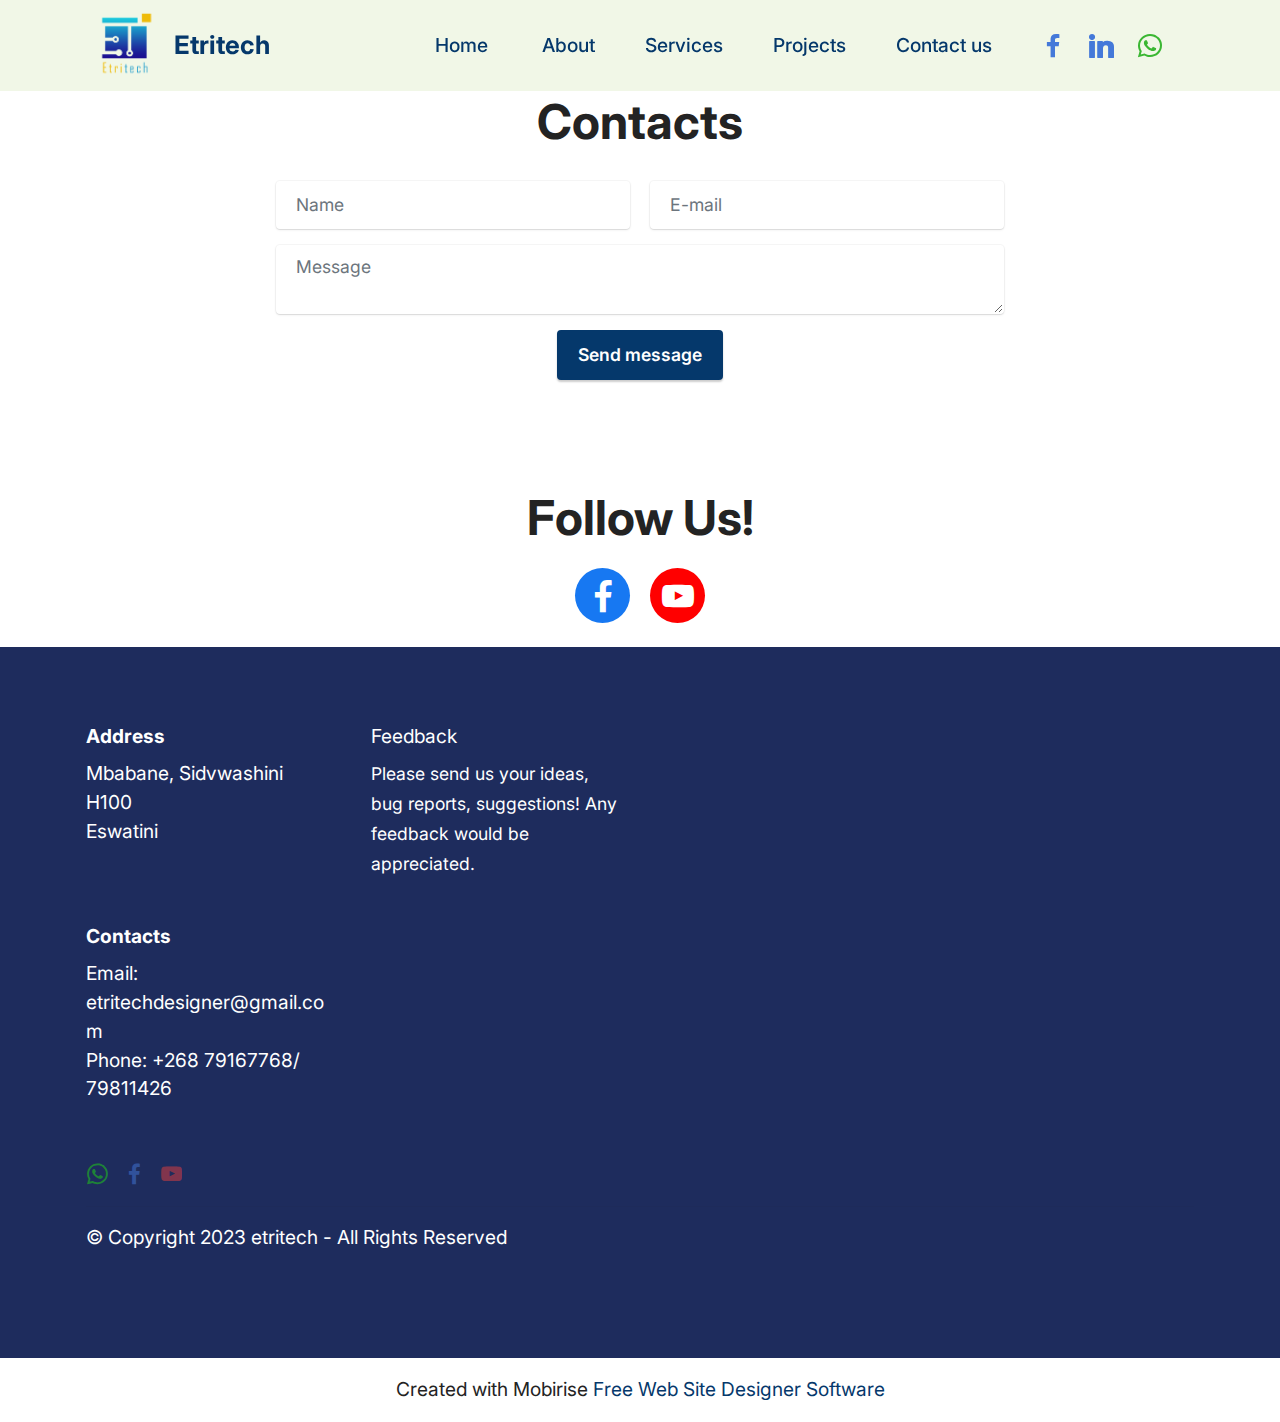
<file: page3.html>
<!DOCTYPE html>
<html  >
<head>
  <!-- Site made with Mobirise Website Builder v5.7.4, https://mobirise.com -->
  <meta charset="UTF-8">
  <meta http-equiv="X-UA-Compatible" content="IE=edge">
  <meta name="generator" content="Mobirise v5.7.4, mobirise.com">
  <meta name="viewport" content="width=device-width, initial-scale=1, minimum-scale=1">
  <link rel="shortcut icon" href="assets/images/etritech4.png" type="image/x-icon">
  <meta name="description" content="">
  
  
  <title>Contact</title>
  <link rel="stylesheet" href="assets/bootstrap/css/bootstrap.min.css">
  <link rel="stylesheet" href="assets/bootstrap/css/bootstrap-grid.min.css">
  <link rel="stylesheet" href="assets/bootstrap/css/bootstrap-reboot.min.css">
  <link rel="stylesheet" href="assets/dropdown/css/style.css">
  <link rel="stylesheet" href="assets/socicon/css/styles.css">
  <link rel="stylesheet" href="assets/theme/css/style.css">
  <link rel="preload" href="https://fonts.googleapis.com/css?family=Inter:100,200,300,400,500,600,700,800,900&display=swap" as="style" onload="this.onload=null;this.rel='stylesheet'">
  <noscript><link rel="stylesheet" href="https://fonts.googleapis.com/css?family=Inter:100,200,300,400,500,600,700,800,900&display=swap"></noscript>
  <link rel="preload" as="style" href="assets/mobirise/css/mbr-additional.css"><link rel="stylesheet" href="assets/mobirise/css/mbr-additional.css" type="text/css">

  
  
  
</head>
<body>
  
  <section data-bs-version="5.1" class="menu menu3 cid-tHrllDUpik" once="menu" id="menu3-z">
    
    <nav class="navbar navbar-dropdown navbar-fixed-top navbar-expand-lg">
        <div class="container">
            <div class="navbar-brand">
                <span class="navbar-logo">
                    <a href="https://mobiri.se">
                        <img src="assets/images/etritech4.png" alt="Mobirise Website Builder" style="height: 4.4rem;">
                    </a>
                </span>
                <span class="navbar-caption-wrap"><a class="navbar-caption text-primary display-5" href="https://mobiri.se">Etritech</a></span>
            </div>
            <button class="navbar-toggler" type="button" data-toggle="collapse" data-bs-toggle="collapse" data-target="#navbarSupportedContent" data-bs-target="#navbarSupportedContent" aria-controls="navbarNavAltMarkup" aria-expanded="false" aria-label="Toggle navigation">
                <div class="hamburger">
                    <span></span>
                    <span></span>
                    <span></span>
                    <span></span>
                </div>
            </button>
            <div class="collapse navbar-collapse" id="navbarSupportedContent">
                <ul class="navbar-nav nav-dropdown nav-right" data-app-modern-menu="true"><li class="nav-item"><a class="nav-link link text-primary display-7" href="index.html">Home&nbsp;</a></li>
                    <li class="nav-item"><a class="nav-link link text-primary display-7" href="page1.html">About</a></li><li class="nav-item"><a class="nav-link link text-primary display-7" href="page4.html">Services</a></li>
                    <li class="nav-item"><a class="nav-link link text-primary display-7" href="page2.html">Projects</a>
                    </li><li class="nav-item"><a class="nav-link link text-primary display-7" href="page3.html">Contact us</a></li></ul>
                <div class="icons-menu">
                    <a class="iconfont-wrapper" href="https://www.facebook.com/profile.php?id=100075870099744" target="_blank">
                        <span class="p-2 mbr-iconfont socicon-facebook socicon" style="color: rgb(68, 121, 217); fill: rgb(68, 121, 217);"></span>
                    </a>
                    <a class="iconfont-wrapper" href="https://mobiri.se" target="_blank">
                        <span class="p-2 mbr-iconfont socicon-linkedin socicon" style="font-size: 25px; color: rgb(68, 121, 217); fill: rgb(68, 121, 217);"></span>
                    </a>
                    <a class="iconfont-wrapper" href="https://wa.me/message/45CRSK7BSAESN1" target="_blank">
                        <span class="p-2 mbr-iconfont socicon-whatsapp socicon" style="color: rgb(59, 183, 51); fill: rgb(59, 183, 51);"></span>
                    </a>
                    
                </div>
                
            </div>
        </div>
    </nav>
</section>

<section data-bs-version="5.1" class="form5 cid-tHrGOPe4fJ" id="form5-1h">
    
    
    <div class="container">
        <div class="mbr-section-head">
            <h3 class="mbr-section-title mbr-fonts-style align-center mb-0 display-2">
                <strong>Contacts</strong>
            </h3>
            
        </div>
        <div class="row justify-content-center mt-4">
            <div class="col-lg-8 mx-auto mbr-form" data-form-type="formoid">
                <form action="https://mobirise.eu/" method="POST" class="mbr-form form-with-styler" data-form-title="Form Name"><input type="hidden" name="email" data-form-email="true" value="XQ18Ej3h/9Xqnl8iT2h2/ZKGTN6NJRVBeTl/9H09mts17ABdHap1NB9xvMC+p3h6kmM1S/6mN2DAibpF5vYcfg1cXOdISnOUb6FdXb0fQ1o+SuJUAvE6mliPAAHAGrnm">
                    <div class="row">
                        <div hidden="hidden" data-form-alert="" class="alert alert-success col-12">Thanks for filling out the form! Etritech will respond soon.</div>
                        <div hidden="hidden" data-form-alert-danger="" class="alert alert-danger col-12">
                            Oops...! some problem!
                        </div>
                    </div>
                    <div class="dragArea row">
                        <div class="col-md col-sm-12 form-group mb-3" data-for="name">
                            <input type="text" name="name" placeholder="Name" data-form-field="name" class="form-control" value="" id="name-form5-1h">
                        </div>
                        <div class="col-md col-sm-12 form-group mb-3" data-for="email">
                            <input type="email" name="email" placeholder="E-mail" data-form-field="email" class="form-control" value="" id="email-form5-1h">
                        </div>
                        
                        <div class="col-12 form-group mb-3" data-for="textarea">
                            <textarea name="textarea" placeholder="Message" data-form-field="textarea" class="form-control" id="textarea-form5-1h"></textarea>
                        </div>
                        <div class="col-lg-12 col-md-12 col-sm-12 align-center mbr-section-btn"><button type="submit" class="btn btn-primary display-4">Send message</button></div>
                    </div>
                </form>
            </div>
        </div>
    </div>
</section>

<section data-bs-version="5.1" class="share3 cid-tHrllIYYsc" id="share3-13">
    
     
    
    
    

    <div class="container">
        <div class="media-container-row">
            <div class="col-12">
                <h3 class="mbr-section-title align-center mb-3 mbr-fonts-style display-2">
                    <strong>Follow Us!</strong>
                </h3>
                <div class="social-list align-center">
                   
                    <a class="iconfont-wrapper bg-facebook m-2 " target="_blank" href="https://www.facebook.com/profile.php?id=100075870099744">
                            <span class="socicon-facebook socicon"></span>
                        </a>
                        
                        
                        
                        
                        
                        
                        
                        
                        <a class="iconfont-wrapper bg-youtube m-2" href="https://mobiri.se" target="_blank">
                            <span class="socicon-youtube socicon"></span>
                        </a>
                        
                </div>
            </div>
        </div>
    </div>
</section>

<section data-bs-version="5.1" class="footer6 cid-tHrllK8Qzn" once="footers" id="footer6-14">

    

    

    <div class="container">
        <div class="row content mbr-white">
            <div class="col-12 col-md-3 mbr-fonts-style display-7">
                <h5 class="mbr-section-subtitle mbr-fonts-style mb-2 display-7">
                    <strong>Address</strong>
                </h5>
                <p class="mbr-text mbr-fonts-style display-7">Mbabane, Sidvwashini<br>H100<br>Eswatini</p> <br>
                <h5 class="mbr-section-subtitle mbr-fonts-style mb-2 mt-4 display-7">
                    <strong>Contacts</strong>
                </h5>
                <p class="mbr-text mbr-fonts-style mb-4 display-7">
                    Email: etritechdesigner@gmail.com <br>
                    Phone: +268 79167768/ 79811426<br><br></p>
            </div>
            <div class="col-12 col-md-3 mbr-fonts-style display-7">
                <h5 class="mbr-section-subtitle mbr-fonts-style mb-2 display-7">Feedback</h5>
                <ul class="list mbr-fonts-style mb-4 display-4">
                    <li class="mbr-text item-wrap">Please send us your ideas, bug reports, suggestions! Any feedback would be appreciated.</li>
                </ul>
                <h5 class="mbr-section-subtitle mbr-fonts-style mb-2 mt-5 display-7"></h5>
                <p class="mbr-text mbr-fonts-style mb-4 display-7"></p>
            </div>
            <div class="col-12 col-md-6">
                <div class="google-map"></div>
            </div>
            <div class="col-md-6">
                <div class="social-list align-left">
                    <div class="soc-item">
                        <a href="https://wa.me/message/45CRSK7BSAESN1" target="_blank">
                            <span class="mbr-iconfont mbr-iconfont-social socicon-whatsapp socicon" style="color: rgb(30, 217, 17); fill: rgb(30, 217, 17);"></span>
                        </a>
                    </div>
                    <div class="soc-item">
                        <a href="https://www.facebook.com/profile.php?id=100075870099744" target="_blank">
                            <span class="mbr-iconfont mbr-iconfont-social socicon-facebook socicon" style="color: rgb(68, 121, 217); fill: rgb(68, 121, 217);"></span>
                        </a>
                    </div>
                    <div class="soc-item">
                        <a href="https://www.youtube.com/c/mobirise" target="_blank">
                            <span class="mbr-iconfont mbr-iconfont-social socicon-youtube socicon" style="color: rgb(228, 63, 63); fill: rgb(228, 63, 63);"></span>
                        </a>
                    </div>
                    
                    
                    
                </div>
            </div>
        </div>
        <div class="footer-lower">
            <div class="media-container-row">
                <div class="col-sm-12">
                    <hr>
                </div>
            </div>
            <div class="col-sm-12 copyright pl-0">
                <p class="mbr-text mbr-fonts-style mbr-white display-7">
                    © Copyright 2023 etritech - All Rights Reserved
                </p>
            </div>
        </div>
    </div>
</section><section class="display-7" style="padding: 0;align-items: center;justify-content: center;flex-wrap: wrap;    align-content: center;display: flex;position: relative;height: 4rem;"><a href="https://mobiri.se/3037742" style="flex: 1 1;height: 4rem;position: absolute;width: 100%;z-index: 1;"><img alt="Mobirise.com" style="height: 4rem;" src="[data-uri]"></a><p style="margin: 0;text-align: center;" class="display-7">Created with Mobirise &#8204;</p><a style="z-index:1" href="https://mobirise.com/website-design-software.html">Free Web Site Designer Software</a></section><script src="assets/bootstrap/js/bootstrap.bundle.min.js"></script>  <script src="assets/smoothscroll/smooth-scroll.js"></script>  <script src="assets/ytplayer/index.js"></script>  <script src="assets/dropdown/js/navbar-dropdown.js"></script>  <script src="assets/theme/js/script.js"></script>  <script src="assets/formoid/formoid.min.js"></script>  
  
  
</body>
</html>
</file>
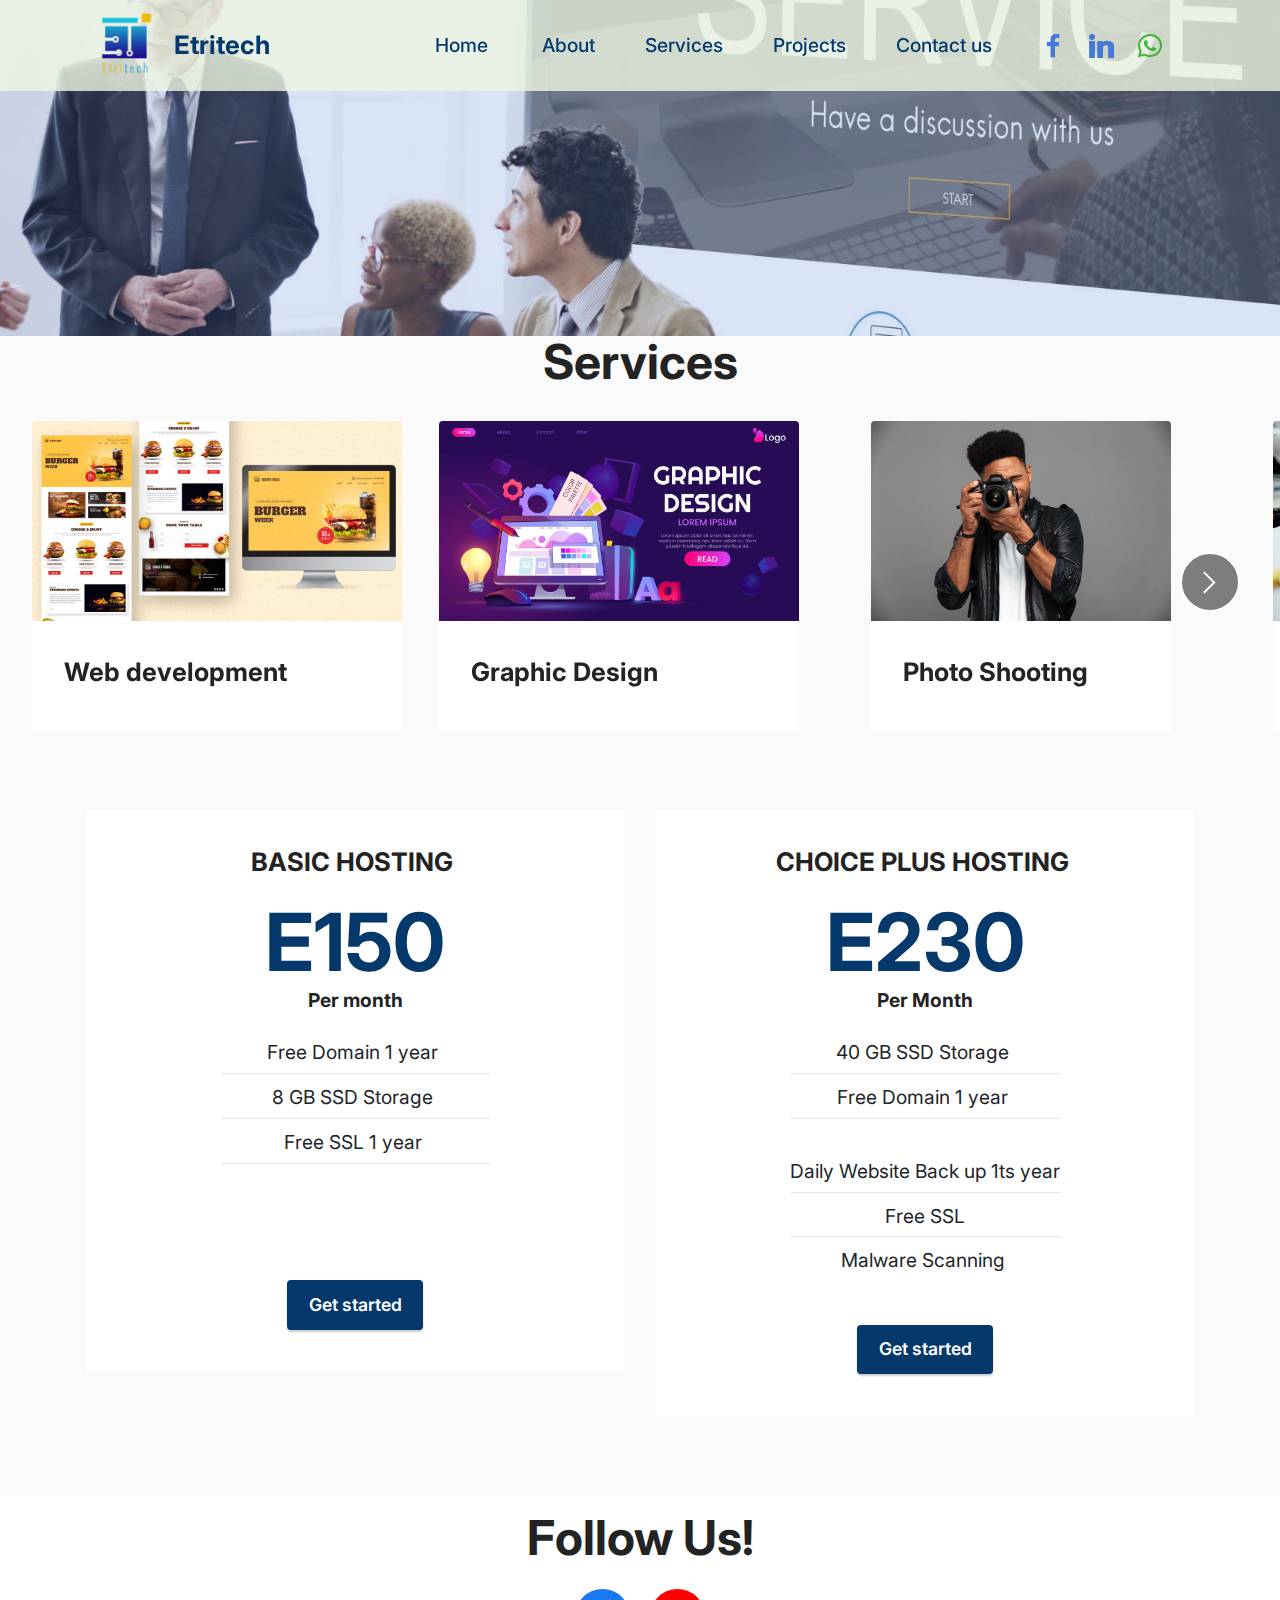
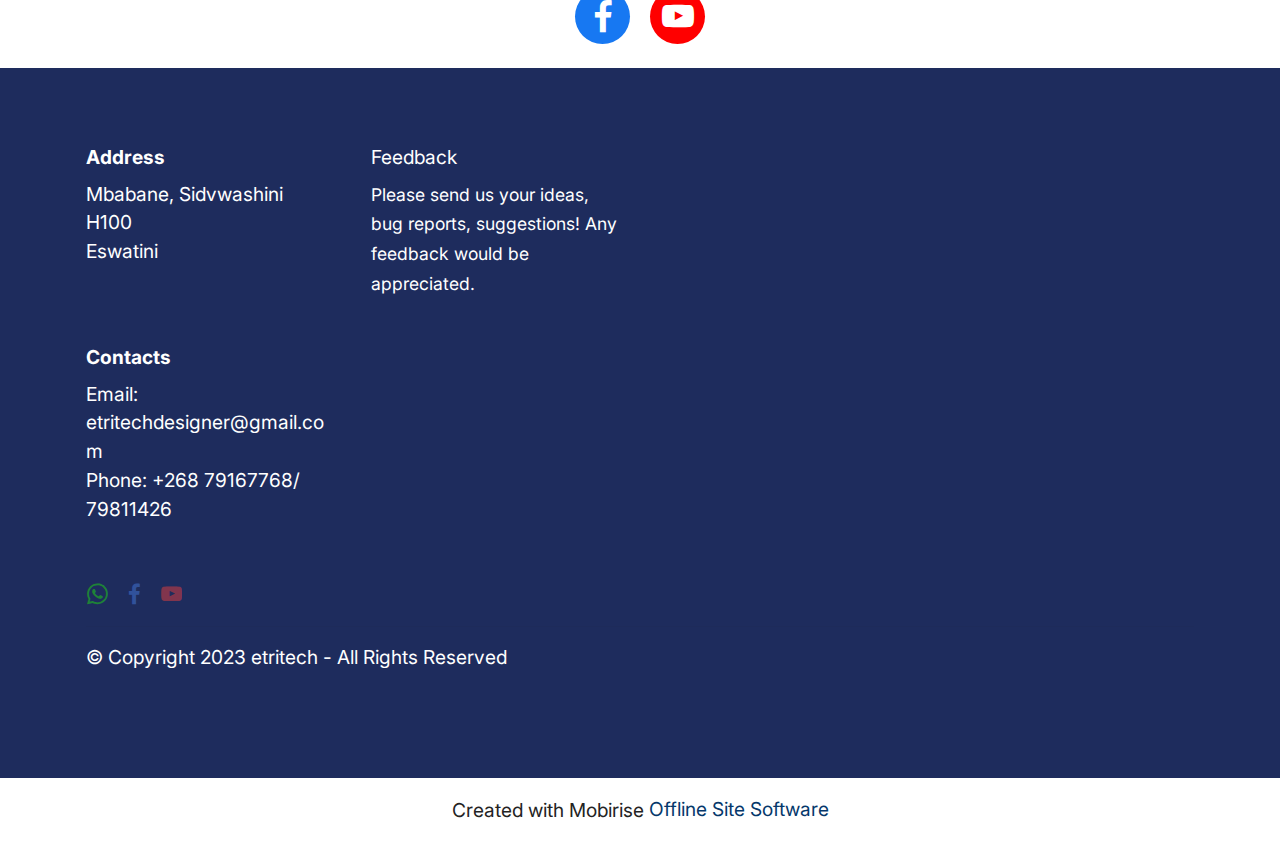
<file: page4.html>
<!DOCTYPE html>
<html  >
<head>
  <!-- Site made with Mobirise Website Builder v5.7.4, https://mobirise.com -->
  <meta charset="UTF-8">
  <meta http-equiv="X-UA-Compatible" content="IE=edge">
  <meta name="generator" content="Mobirise v5.7.4, mobirise.com">
  <meta name="viewport" content="width=device-width, initial-scale=1, minimum-scale=1">
  <link rel="shortcut icon" href="assets/images/etritech4.png" type="image/x-icon">
  <meta name="description" content="">
  
  
  <title>services</title>
  <link rel="stylesheet" href="assets/web/assets/mobirise-icons2/mobirise2.css">
  <link rel="stylesheet" href="assets/bootstrap/css/bootstrap.min.css">
  <link rel="stylesheet" href="assets/bootstrap/css/bootstrap-grid.min.css">
  <link rel="stylesheet" href="assets/bootstrap/css/bootstrap-reboot.min.css">
  <link rel="stylesheet" href="assets/dropdown/css/style.css">
  <link rel="stylesheet" href="assets/socicon/css/styles.css">
  <link rel="stylesheet" href="assets/theme/css/style.css">
  <link rel="preload" href="https://fonts.googleapis.com/css?family=Inter:100,200,300,400,500,600,700,800,900&display=swap" as="style" onload="this.onload=null;this.rel='stylesheet'">
  <noscript><link rel="stylesheet" href="https://fonts.googleapis.com/css?family=Inter:100,200,300,400,500,600,700,800,900&display=swap"></noscript>
  <link rel="preload" as="style" href="assets/mobirise/css/mbr-additional.css"><link rel="stylesheet" href="assets/mobirise/css/mbr-additional.css" type="text/css">

  
  
  
</head>
<body>
  
  <section data-bs-version="5.1" class="menu menu3 cid-tHrqvvjcl7" once="menu" id="menu3-16">
    
    <nav class="navbar navbar-dropdown navbar-fixed-top navbar-expand-lg">
        <div class="container">
            <div class="navbar-brand">
                <span class="navbar-logo">
                    <a href="https://mobiri.se">
                        <img src="assets/images/etritech4.png" alt="Mobirise Website Builder" style="height: 4.4rem;">
                    </a>
                </span>
                <span class="navbar-caption-wrap"><a class="navbar-caption text-primary display-5" href="https://mobiri.se">Etritech</a></span>
            </div>
            <button class="navbar-toggler" type="button" data-toggle="collapse" data-bs-toggle="collapse" data-target="#navbarSupportedContent" data-bs-target="#navbarSupportedContent" aria-controls="navbarNavAltMarkup" aria-expanded="false" aria-label="Toggle navigation">
                <div class="hamburger">
                    <span></span>
                    <span></span>
                    <span></span>
                    <span></span>
                </div>
            </button>
            <div class="collapse navbar-collapse" id="navbarSupportedContent">
                <ul class="navbar-nav nav-dropdown nav-right" data-app-modern-menu="true"><li class="nav-item"><a class="nav-link link text-primary display-7" href="index.html">Home&nbsp;</a></li>
                    <li class="nav-item"><a class="nav-link link text-primary display-7" href="page1.html">About</a></li><li class="nav-item"><a class="nav-link link text-primary display-7" href="page4.html">Services</a></li>
                    <li class="nav-item"><a class="nav-link link text-primary display-7" href="page2.html">Projects</a>
                    </li><li class="nav-item"><a class="nav-link link text-primary display-7" href="page3.html">Contact us</a></li></ul>
                <div class="icons-menu">
                    <a class="iconfont-wrapper" href="https://www.facebook.com/profile.php?id=100075870099744" target="_blank">
                        <span class="p-2 mbr-iconfont socicon-facebook socicon" style="color: rgb(68, 121, 217); fill: rgb(68, 121, 217);"></span>
                    </a>
                    <a class="iconfont-wrapper" href="https://mobiri.se" target="_blank">
                        <span class="p-2 mbr-iconfont socicon-linkedin socicon" style="font-size: 25px; color: rgb(68, 121, 217); fill: rgb(68, 121, 217);"></span>
                    </a>
                    <a class="iconfont-wrapper" href="https://wa.me/message/45CRSK7BSAESN1" target="_blank">
                        <span class="p-2 mbr-iconfont socicon-whatsapp socicon" style="color: rgb(59, 183, 51); fill: rgb(59, 183, 51);"></span>
                    </a>
                    
                </div>
                
            </div>
        </div>
    </nav>
</section>

<section data-bs-version="5.1" class="header18 cid-tHAMe5EOqa" id="header18-1n">

    

    
    <div class="mbr-overlay" style="opacity: 0.2; background-color: rgb(68, 121, 217);"></div>

    <div class="align-center container">
        <div class="row justify-content-center">
            <div class="col-12 col-lg-9">
                <h1 class="mbr-section-title mbr-fonts-style mbr-white mb-3 display-1"></h1>
                <h2 class="mbr-section-subtitle mbr-fonts-style mbr-white mb-3 display-2"></h2>
                
                
            </div>
        </div>
    </div>
</section>

<section data-bs-version="5.1" class="slider5 mbr-embla cid-tHAFHxuAWl" id="slider5-1m">
    
    
    <div class="position-relative">
        <div class="mbr-section-head">
            <h4 class="mbr-section-title mbr-fonts-style align-center mb-0 display-2">
                <strong>Services</strong></h4>
            
        </div>
        <div class="embla mt-4" data-skip-snaps="true" data-align="center" data-contain-scroll="trimSnaps" data-auto-play-interval="5" data-draggable="true">
            <div class="embla__viewport container-fluid">
                <div class="embla__container">
                    
                    
                    
                    <div class="embla__slide slider-image item active" style="margin-left: 1rem; margin-right: 1rem;">
                        <div class="slide-content">
                            <div class="item-img">
                                <div class="item-wrapper">
                                    <img src="assets/images/3606208-600x288.jpg" alt="Mobirise Website Builder" title="" data-slide-to="0" data-bs-slide-to="0">
                                </div>
                            </div>
                            <div class="item-content">
                                <h5 class="item-title mbr-fonts-style display-5"><strong>Web development&nbsp;</strong></h5>
                                
                                
                            </div>
                            
                        </div>
                    </div><div class="embla__slide slider-image item" style="margin-left: 1rem; margin-right: 1rem;">
                        <div class="slide-content">
                            <div class="item-img">
                                <div class="item-wrapper">
                                    <img src="assets/images/5817157-600x333.jpg" alt="Mobirise Website Builder" title="" data-slide-to="1" data-bs-slide-to="1">
                                </div>
                            </div>
                            <div class="item-content">
                                <h5 class="item-title mbr-fonts-style display-5"><strong>Graphic Design</strong></h5>
                                
                                
                            </div>
                            
                        </div>
                    </div><div class="embla__slide slider-image item" style="margin-left: 1rem; margin-right: 1rem;">
                        <div class="slide-content">
                            <div class="item-img">
                                <div class="item-wrapper">
                                    <img src="assets/images/handsome-african-guy-with-stylish-haircut-taking-photo-digital-camera-600x400.jpg" alt="Mobirise Website Builder" title="" data-slide-to="2" data-bs-slide-to="2">
                                </div>
                            </div>
                            <div class="item-content">
                                <h5 class="item-title mbr-fonts-style display-5"><strong>Photo Shooting&nbsp;</strong></h5>
                                
                                
                            </div>
                            
                        </div>
                    </div><div class="embla__slide slider-image item" style="margin-left: 1rem; margin-right: 1rem;">
                        <div class="slide-content">
                            <div class="item-img">
                                <div class="item-wrapper">
                                    <img src="assets/images/man-repairing-circuit-board-laptop-600x400.jpg" alt="Mobirise Website Builder" title="" data-slide-to="3" data-bs-slide-to="3">
                                </div>
                            </div>
                            <div class="item-content">
                                <h5 class="item-title mbr-fonts-style display-5"><strong>Hardware Repair&nbsp;</strong></h5>
                                
                                
                            </div>
                            
                        </div>
                    </div><div class="embla__slide slider-image item" style="margin-left: 1rem; margin-right: 1rem;">
                        <div class="slide-content">
                            <div class="item-img">
                                <div class="item-wrapper">
                                    <img src="assets/images/professional-camera-blurred-600x400.jpg" alt="Mobirise Website Builder" title="" data-slide-to="4" data-bs-slide-to="4">
                                </div>
                            </div>
                            <div class="item-content">
                                <h5 class="item-title mbr-fonts-style display-5"><strong>Rent Camera&nbsp;</strong></h5>
                                
                                
                            </div>
                            
                        </div>
                    </div><div class="embla__slide slider-image item" style="margin-left: 1rem; margin-right: 1rem;">
                        <div class="slide-content">
                            <div class="item-img">
                                <div class="item-wrapper">
                                    <img src="assets/images/1726-600x400.jpg" alt="Mobirise Website Builder" title="" data-slide-to="5" data-bs-slide-to="5">
                                </div>
                            </div>
                            <div class="item-content">
                                <h5 class="item-title mbr-fonts-style display-5"><strong>Digital Marketing&nbsp;</strong></h5>
                                
                                
                            </div>
                            
                        </div>
                    </div>
                </div>
            </div>
            <button class="embla__button embla__button--prev">
                <span class="mobi-mbri mobi-mbri-arrow-prev mbr-iconfont" aria-hidden="true"></span>
                <span class="sr-only visually-hidden visually-hidden">Previous</span>
            </button>
            <button class="embla__button embla__button--next">
                <span class="mobi-mbri mobi-mbri-arrow-next mbr-iconfont" aria-hidden="true"></span>
                <span class="sr-only visually-hidden visually-hidden">Next</span>
            </button>
        </div>
    </div>
</section>

<section data-bs-version="5.1" class="pricing2 cid-tHAzNDF4rp" id="pricing2-1l">
    

    
    
    <div class="container">
        <div class="row justify-content-center">
            <div class="col-12 col-md-6 align-center col-lg-6">
                <div class="plan">
                    <div class="plan-header">
                        <h6 class="plan-title mbr-fonts-style mb-3 display-5"><strong>BASIC HOSTING&nbsp;</strong></h6>
                        <div class="plan-price">
                            <p class="price mbr-fonts-style m-0 display-1"><strong>E150</strong></p>
                            <p class="price-term mbr-fonts-style mb-3 display-7"><strong>Per month</strong>
                            </p>
                        </div>
                    </div>
                    <div class="plan-body">
                        <div class="plan-list mb-4">
                            <ul class="list-group mbr-fonts-style list-group-flush display-7">
                                <li class="list-group-item">Free Domain 1 year&nbsp;</li><li class="list-group-item">8 GB SSD Storage&nbsp;</li><li class="list-group-item">Free SSL 1 year&nbsp;</li><br><li class="list-group-item"><br></li>
                            </ul>
                        </div>
                        <div class="mbr-section-btn text-center"><a href="page3.html" class="btn btn-primary display-4">Get started</a></div>
                    </div>
                </div>
            </div>
            <div class="col-12 col-md-6 align-center col-lg-6">
                <div class="plan">
                    <div class="plan-header">
                        <h6 class="plan-title mbr-fonts-style mb-3 display-5"><strong>CHOICE PLUS HOSTING&nbsp;</strong></h6>
                        <div class="plan-price">
                            <p class="price mbr-fonts-style m-0 display-1"><strong>E230</strong></p>
                            <p class="price-term mbr-fonts-style mb-3 display-7"><strong>Per Month</strong></p>
                        </div>
                    </div>
                    <div class="plan-body">
                        <div class="plan-list mb-4">
                            <ul class="list-group mbr-fonts-style list-group-flush display-7">
                                <li class="list-group-item">40 GB SSD Storage&nbsp;</li><li class="list-group-item">Free Domain 1 year&nbsp;</li><br><li class="list-group-item">Daily Website Back up 1ts year</li><li class="list-group-item">Free SSL</li><li class="list-group-item">Malware Scanning&nbsp;</li>
                            </ul>
                        </div>
                        <div class="mbr-section-btn text-center"><a href="page3.html" class="btn btn-primary display-4">Get started</a></div>
                    </div>
                </div>
            </div>
            
            
        </div>
    </div>
</section>

<section data-bs-version="5.1" class="share3 cid-tHrqvyV33e" id="share3-1b">
    
     
    
    
    

    <div class="container">
        <div class="media-container-row">
            <div class="col-12">
                <h3 class="mbr-section-title align-center mb-3 mbr-fonts-style display-2">
                    <strong>Follow Us!</strong>
                </h3>
                <div class="social-list align-center">
                   
                    <a class="iconfont-wrapper bg-facebook m-2 " target="_blank" href="https://www.facebook.com/profile.php?id=100075870099744">
                            <span class="socicon-facebook socicon"></span>
                        </a>
                        
                        
                        
                        
                        
                        
                        
                        
                        <a class="iconfont-wrapper bg-youtube m-2" href="https://mobiri.se" target="_blank">
                            <span class="socicon-youtube socicon"></span>
                        </a>
                        
                </div>
            </div>
        </div>
    </div>
</section>

<section data-bs-version="5.1" class="footer6 cid-tHrqvA2N2m" once="footers" id="footer6-1c">

    

    

    <div class="container">
        <div class="row content mbr-white">
            <div class="col-12 col-md-3 mbr-fonts-style display-7">
                <h5 class="mbr-section-subtitle mbr-fonts-style mb-2 display-7">
                    <strong>Address</strong>
                </h5>
                <p class="mbr-text mbr-fonts-style display-7">Mbabane, Sidvwashini<br>H100<br>Eswatini</p> <br>
                <h5 class="mbr-section-subtitle mbr-fonts-style mb-2 mt-4 display-7">
                    <strong>Contacts</strong>
                </h5>
                <p class="mbr-text mbr-fonts-style mb-4 display-7">
                    Email: etritechdesigner@gmail.com <br>
                    Phone: +268 79167768/ 79811426<br><br></p>
            </div>
            <div class="col-12 col-md-3 mbr-fonts-style display-7">
                <h5 class="mbr-section-subtitle mbr-fonts-style mb-2 display-7">Feedback</h5>
                <ul class="list mbr-fonts-style mb-4 display-4">
                    <li class="mbr-text item-wrap">Please send us your ideas, bug reports, suggestions! Any feedback would be appreciated.</li>
                </ul>
                <h5 class="mbr-section-subtitle mbr-fonts-style mb-2 mt-5 display-7"></h5>
                <p class="mbr-text mbr-fonts-style mb-4 display-7"></p>
            </div>
            <div class="col-12 col-md-6">
                <div class="google-map"></div>
            </div>
            <div class="col-md-6">
                <div class="social-list align-left">
                    <div class="soc-item">
                        <a href="https://wa.me/message/45CRSK7BSAESN1" target="_blank">
                            <span class="mbr-iconfont mbr-iconfont-social socicon-whatsapp socicon" style="color: rgb(30, 217, 17); fill: rgb(30, 217, 17);"></span>
                        </a>
                    </div>
                    <div class="soc-item">
                        <a href="https://www.facebook.com/profile.php?id=100075870099744" target="_blank">
                            <span class="mbr-iconfont mbr-iconfont-social socicon-facebook socicon" style="color: rgb(68, 121, 217); fill: rgb(68, 121, 217);"></span>
                        </a>
                    </div>
                    <div class="soc-item">
                        <a href="https://www.youtube.com/c/mobirise" target="_blank">
                            <span class="mbr-iconfont mbr-iconfont-social socicon-youtube socicon" style="color: rgb(228, 63, 63); fill: rgb(228, 63, 63);"></span>
                        </a>
                    </div>
                    
                    
                    
                </div>
            </div>
        </div>
        <div class="footer-lower">
            <div class="media-container-row">
                <div class="col-sm-12">
                    <hr>
                </div>
            </div>
            <div class="col-sm-12 copyright pl-0">
                <p class="mbr-text mbr-fonts-style mbr-white display-7">
                    © Copyright 2023 etritech - All Rights Reserved
                </p>
            </div>
        </div>
    </div>
</section><section class="display-7" style="padding: 0;align-items: center;justify-content: center;flex-wrap: wrap;    align-content: center;display: flex;position: relative;height: 4rem;"><a href="https://mobiri.se/3037742" style="flex: 1 1;height: 4rem;position: absolute;width: 100%;z-index: 1;"><img alt="Mobirise" style="height: 4rem;" src="[data-uri]"></a><p style="margin: 0;text-align: center;" class="display-7">Created with Mobirise &#8204;</p><a style="z-index:1" href="https://mobirise.com/offline-website-builder.html">Offline Site Software</a></section><script src="assets/bootstrap/js/bootstrap.bundle.min.js"></script>  <script src="assets/smoothscroll/smooth-scroll.js"></script>  <script src="assets/ytplayer/index.js"></script>  <script src="assets/dropdown/js/navbar-dropdown.js"></script>  <script src="assets/embla/embla.min.js"></script>  <script src="assets/embla/script.js"></script>  <script src="assets/theme/js/script.js"></script>  
  
  
</body>
</html>
</file>
<file: assets/web/assets/mobirise-icons2/mobirise2.css>
@font-face {
  font-family: 'Moririse2';
  font-display: swap;
  src:  url('mobirise2.eot?f2bix4');
  src:  url('mobirise2.eot?f2bix4#iefix') format('embedded-opentype'),
    url('mobirise2.ttf?f2bix4') format('truetype'),
    url('mobirise2.woff?f2bix4') format('woff'),
    url('mobirise2.svg?f2bix4#mobirise2') format('svg');
  font-weight: normal;
  font-style: normal;
}

[class^="mobi-"], [class*=" mobi-"] {
  /* use !important to prevent issues with browser extensions that change fonts */
  font-family: 'Moririse2' !important;
  speak: none;
  font-style: normal;
  font-weight: normal;
  font-variant: normal;
  text-transform: none;
  line-height: 1;

  /* Better Font Rendering =========== */
  -webkit-font-smoothing: antialiased;
  -moz-osx-font-smoothing: grayscale;
}

.mobi-mbri-add-submenu:before {
  content: "\e900";
}
.mobi-mbri-alert:before {
  content: "\e901";
}
.mobi-mbri-align-center:before {
  content: "\e902";
}
.mobi-mbri-align-justify:before {
  content: "\e903";
}
.mobi-mbri-align-left:before {
  content: "\e904";
}
.mobi-mbri-align-right:before {
  content: "\e905";
}
.mobi-mbri-android:before {
  content: "\e906";
}
.mobi-mbri-apple:before {
  content: "\e907";
}
.mobi-mbri-arrow-down:before {
  content: "\e908";
}
.mobi-mbri-arrow-next:before {
  content: "\e909";
}
.mobi-mbri-arrow-prev:before {
  content: "\e90a";
}
.mobi-mbri-arrow-up:before {
  content: "\e90b";
}
.mobi-mbri-bold:before {
  content: "\e90c";
}
.mobi-mbri-bookmark:before {
  content: "\e90d";
}
.mobi-mbri-bootstrap:before {
  content: "\e90e";
}
.mobi-mbri-briefcase:before {
  content: "\e90f";
}
.mobi-mbri-browse:before {
  content: "\e910";
}
.mobi-mbri-bulleted-list:before {
  content: "\e911";
}
.mobi-mbri-calendar:before {
  content: "\e912";
}
.mobi-mbri-camera:before {
  content: "\e913";
}
.mobi-mbri-cart-add:before {
  content: "\e914";
}
.mobi-mbri-cart-full:before {
  content: "\e915";
}
.mobi-mbri-cash:before {
  content: "\e916";
}
.mobi-mbri-change-style:before {
  content: "\e917";
}
.mobi-mbri-chat:before {
  content: "\e918";
}
.mobi-mbri-clock:before {
  content: "\e919";
}
.mobi-mbri-close:before {
  content: "\e91a";
}
.mobi-mbri-cloud:before {
  content: "\e91b";
}
.mobi-mbri-code:before {
  content: "\e91c";
}
.mobi-mbri-contact-form:before {
  content: "\e91d";
}
.mobi-mbri-credit-card:before {
  content: "\e91e";
}
.mobi-mbri-cursor-click:before {
  content: "\e91f";
}
.mobi-mbri-cust-feedback:before {
  content: "\e920";
}
.mobi-mbri-database:before {
  content: "\e921";
}
.mobi-mbri-delivery:before {
  content: "\e922";
}
.mobi-mbri-desktop:before {
  content: "\e923";
}
.mobi-mbri-devices:before {
  content: "\e924";
}
.mobi-mbri-down:before {
  content: "\e925";
}
.mobi-mbri-download-2:before {
  content: "\e926";
}
.mobi-mbri-download:before {
  content: "\e927";
}
.mobi-mbri-drag-n-drop-2:before {
  content: "\e928";
}
.mobi-mbri-drag-n-drop:before {
  content: "\e929";
}
.mobi-mbri-edit-2:before {
  content: "\e92a";
}
.mobi-mbri-edit:before {
  content: "\e92b";
}
.mobi-mbri-error:before {
  content: "\e92c";
}
.mobi-mbri-extension:before {
  content: "\e92d";
}
.mobi-mbri-features:before {
  content: "\e92e";
}
.mobi-mbri-file:before {
  content: "\e92f";
}
.mobi-mbri-flag:before {
  content: "\e930";
}
.mobi-mbri-folder:before {
  content: "\e931";
}
.mobi-mbri-gift:before {
  content: "\e932";
}
.mobi-mbri-github:before {
  content: "\e933";
}
.mobi-mbri-globe-2:before {
  content: "\e934";
}
.mobi-mbri-globe:before {
  content: "\e935";
}
.mobi-mbri-growing-chart:before {
  content: "\e936";
}
.mobi-mbri-hearth:before {
  content: "\e937";
}
.mobi-mbri-help:before {
  content: "\e938";
}
.mobi-mbri-home:before {
  content: "\e939";
}
.mobi-mbri-hot-cup:before {
  content: "\e93a";
}
.mobi-mbri-idea:before {
  content: "\e93b";
}
.mobi-mbri-image-gallery:before {
  content: "\e93c";
}
.mobi-mbri-image-slider:before {
  content: "\e93d";
}
.mobi-mbri-info:before {
  content: "\e93e";
}
.mobi-mbri-italic:before {
  content: "\e93f";
}
.mobi-mbri-key:before {
  content: "\e940";
}
.mobi-mbri-laptop:before {
  content: "\e941";
}
.mobi-mbri-layers:before {
  content: "\e942";
}
.mobi-mbri-left-right:before {
  content: "\e943";
}
.mobi-mbri-left:before {
  content: "\e944";
}
.mobi-mbri-letter:before {
  content: "\e945";
}
.mobi-mbri-like:before {
  content: "\e946";
}
.mobi-mbri-link:before {
  content: "\e947";
}
.mobi-mbri-lock:before {
  content: "\e948";
}
.mobi-mbri-login:before {
  content: "\e949";
}
.mobi-mbri-logout:before {
  content: "\e94a";
}
.mobi-mbri-magic-stick:before {
  content: "\e94b";
}
.mobi-mbri-map-pin:before {
  content: "\e94c";
}
.mobi-mbri-menu:before {
  content: "\e94d";
}
.mobi-mbri-mobile-2:before {
  content: "\e94e";
}
.mobi-mbri-mobile-horizontal:before {
  content: "\e94f";
}
.mobi-mbri-mobile:before {
  content: "\e950";
}
.mobi-mbri-mobirise:before {
  content: "\e951";
}
.mobi-mbri-more-horizontal:before {
  content: "\e952";
}
.mobi-mbri-more-vertical:before {
  content: "\e953";
}
.mobi-mbri-music:before {
  content: "\e954";
}
.mobi-mbri-new-file:before {
  content: "\e955";
}
.mobi-mbri-numbered-list:before {
  content: "\e956";
}
.mobi-mbri-opened-folder:before {
  content: "\e957";
}
.mobi-mbri-pages:before {
  content: "\e958";
}
.mobi-mbri-paper-plane:before {
  content: "\e959";
}
.mobi-mbri-paperclip:before {
  content: "\e95a";
}
.mobi-mbri-phone:before {
  content: "\e95b";
}
.mobi-mbri-photo:before {
  content: "\e95c";
}
.mobi-mbri-photos:before {
  content: "\e95d";
}
.mobi-mbri-pin:before {
  content: "\e95e";
}
.mobi-mbri-play:before {
  content: "\e95f";
}
.mobi-mbri-plus:before {
  content: "\e960";
}
.mobi-mbri-preview:before {
  content: "\e961";
}
.mobi-mbri-print:before {
  content: "\e962";
}
.mobi-mbri-protect:before {
  content: "\e963";
}
.mobi-mbri-question:before {
  content: "\e964";
}
.mobi-mbri-quote-left:before {
  content: "\e965";
}
.mobi-mbri-quote-right:before {
  content: "\e966";
}
.mobi-mbri-redo:before {
  content: "\e967";
}
.mobi-mbri-refresh:before {
  content: "\e968";
}
.mobi-mbri-responsive-2:before {
  content: "\e969";
}
.mobi-mbri-responsive:before {
  content: "\e96a";
}
.mobi-mbri-right:before {
  content: "\e96b";
}
.mobi-mbri-rocket:before {
  content: "\e96c";
}
.mobi-mbri-sad-face:before {
  content: "\e96d";
}
.mobi-mbri-sale:before {
  content: "\e96e";
}
.mobi-mbri-save:before {
  content: "\e96f";
}
.mobi-mbri-search:before {
  content: "\e970";
}
.mobi-mbri-setting-2:before {
  content: "\e971";
}
.mobi-mbri-setting-3:before {
  content: "\e972";
}
.mobi-mbri-setting:before {
  content: "\e973";
}
.mobi-mbri-share:before {
  content: "\e974";
}
.mobi-mbri-shopping-bag:before {
  content: "\e975";
}
.mobi-mbri-shopping-basket:before {
  content: "\e976";
}
.mobi-mbri-shopping-cart:before {
  content: "\e977";
}
.mobi-mbri-sites:before {
  content: "\e978";
}
.mobi-mbri-smile-face:before {
  content: "\e979";
}
.mobi-mbri-speed:before {
  content: "\e97a";
}
.mobi-mbri-star:before {
  content: "\e97b";
}
.mobi-mbri-success:before {
  content: "\e97c";
}
.mobi-mbri-sun:before {
  content: "\e97d";
}
.mobi-mbri-sun2:before {
  content: "\e97e";
}
.mobi-mbri-tablet-vertical:before {
  content: "\e97f";
}
.mobi-mbri-tablet:before {
  content: "\e980";
}
.mobi-mbri-target:before {
  content: "\e981";
}
.mobi-mbri-timer:before {
  content: "\e982";
}
.mobi-mbri-to-ftp:before {
  content: "\e983";
}
.mobi-mbri-to-local-drive:before {
  content: "\e984";
}
.mobi-mbri-touch-swipe:before {
  content: "\e985";
}
.mobi-mbri-touch:before {
  content: "\e986";
}
.mobi-mbri-trash:before {
  content: "\e987";
}
.mobi-mbri-underline:before {
  content: "\e988";
}
.mobi-mbri-undo:before {
  content: "\e989";
}
.mobi-mbri-unlink:before {
  content: "\e98a";
}
.mobi-mbri-unlock:before {
  content: "\e98b";
}
.mobi-mbri-up-down:before {
  content: "\e98c";
}
.mobi-mbri-up:before {
  content: "\e98d";
}
.mobi-mbri-update:before {
  content: "\e98e";
}
.mobi-mbri-upload-2:before {
  content: "\e98f";
}
.mobi-mbri-upload:before {
  content: "\e990";
}
.mobi-mbri-user-2:before {
  content: "\e991";
}
.mobi-mbri-user:before {
  content: "\e992";
}
.mobi-mbri-users:before {
  content: "\e993";
}
.mobi-mbri-video-play:before {
  content: "\e994";
}
.mobi-mbri-video:before {
  content: "\e995";
}
.mobi-mbri-watch:before {
  content: "\e996";
}
.mobi-mbri-website-theme-2:before {
  content: "\e997";
}
.mobi-mbri-website-theme:before {
  content: "\e998";
}
.mobi-mbri-wifi:before {
  content: "\e999";
}
.mobi-mbri-windows:before {
  content: "\e99a";
}
.mobi-mbri-zoom-in:before {
  content: "\e99b";
}
.mobi-mbri-zoom-out:before {
  content: "\e99c";
}
</file>
<file: assets/dropdown/css/style.css>
.navbar-dropdown {
  left: 0;
  padding: 0;
  position: absolute;
  right: 0;
  top: 0;
  transition: all 0.45s ease;
  z-index: 1030;
  background: #282828; }
  .navbar-dropdown .navbar-logo {
    margin-right: 0.8rem;
    transition: margin 0.3s ease-in-out;
    vertical-align: middle; }
    .navbar-dropdown .navbar-logo img {
      height: 3.125rem;
      transition: all 0.3s ease-in-out; }
    .navbar-dropdown .navbar-logo.mbr-iconfont {
      font-size: 3.125rem;
      line-height: 3.125rem; }
  .navbar-dropdown .navbar-caption {
    font-weight: 700;
    white-space: normal;
    vertical-align: -4px;
    line-height: 3.125rem !important; }
    .navbar-dropdown .navbar-caption, .navbar-dropdown .navbar-caption:hover {
      color: inherit;
      text-decoration: none; }
  .navbar-dropdown .mbr-iconfont + .navbar-caption {
    vertical-align: -1px; }
  .navbar-dropdown.navbar-fixed-top {
    position: fixed; }
  .navbar-dropdown .navbar-brand span {
    vertical-align: -4px; }
  .navbar-dropdown.bg-color.transparent {
    background: none; }
  .navbar-dropdown.navbar-short .navbar-brand {
    padding: 0.625rem 0; }
    .navbar-dropdown.navbar-short .navbar-brand span {
      vertical-align: -1px; }
  .navbar-dropdown.navbar-short .navbar-caption {
    line-height: 2.375rem !important;
    vertical-align: -2px; }
  .navbar-dropdown.navbar-short .navbar-logo {
    margin-right: 0.5rem; }
    .navbar-dropdown.navbar-short .navbar-logo img {
      height: 2.375rem; }
    .navbar-dropdown.navbar-short .navbar-logo.mbr-iconfont {
      font-size: 2.375rem;
      line-height: 2.375rem; }
  .navbar-dropdown.navbar-short .mbr-table-cell {
    height: 3.625rem; }
  .navbar-dropdown .navbar-close {
    left: 0.6875rem;
    position: fixed;
    top: 0.75rem;
    z-index: 1000; }
  .navbar-dropdown .hamburger-icon {
    content: "";
    display: inline-block;
    vertical-align: middle;
    width: 16px;
    -webkit-box-shadow: 0 -6px 0 1px #282828,0 0 0 1px #282828,0 6px 0 1px #282828;
    -moz-box-shadow: 0 -6px 0 1px #282828,0 0 0 1px #282828,0 6px 0 1px #282828;
    box-shadow: 0 -6px 0 1px #282828,0 0 0 1px #282828,0 6px 0 1px #282828; }

.dropdown-menu .dropdown-toggle[data-toggle="dropdown-submenu"]::after {
  border-bottom: 0.35em solid transparent;
  border-left: 0.35em solid;
  border-right: 0;
  border-top: 0.35em solid transparent;
  margin-left: 0.3rem; }

.dropdown-menu .dropdown-item:focus {
  outline: 0; }

.nav-dropdown {
  font-size: 0.75rem;
  font-weight: 500;
  height: auto !important; }
  .nav-dropdown .nav-btn {
    padding-left: 1rem; }
  .nav-dropdown .link {
    margin: .667em 1.667em;
    font-weight: 500;
    padding: 0;
    transition: color .2s ease-in-out; }
    .nav-dropdown .link.dropdown-toggle {
      margin-right: 2.583em; }
      .nav-dropdown .link.dropdown-toggle::after {
        margin-left: .25rem;
        border-top: 0.35em solid;
        border-right: 0.35em solid transparent;
        border-left: 0.35em solid transparent;
        border-bottom: 0; }
      .nav-dropdown .link.dropdown-toggle[aria-expanded="true"] {
        margin: 0;
        padding: 0.667em 3.263em  0.667em 1.667em; }
  .nav-dropdown .link::after,
  .nav-dropdown .dropdown-item::after {
    color: inherit; }
  .nav-dropdown .btn {
    font-size: 0.75rem;
    font-weight: 700;
    letter-spacing: 0;
    margin-bottom: 0;
    padding-left: 1.25rem;
    padding-right: 1.25rem; }
  .nav-dropdown .dropdown-menu {
    border-radius: 0;
    border: 0;
    left: 0;
    margin: 0;
    padding-bottom: 1.25rem;
    padding-top: 1.25rem;
    position: relative; }
  .nav-dropdown .dropdown-submenu {
    margin-left: 0.125rem;
    top: 0; }
  .nav-dropdown .dropdown-item {
    font-weight: 500;
    line-height: 2;
    padding: 0.3846em 4.615em 0.3846em 1.5385em;
    position: relative;
    transition: color .2s ease-in-out, background-color .2s ease-in-out; }
    .nav-dropdown .dropdown-item::after {
      margin-top: -0.3077em;
      position: absolute;
      right: 1.1538em;
      top: 50%; }
    .nav-dropdown .dropdown-item:focus, .nav-dropdown .dropdown-item:hover {
      background: none; }

@media (max-width: 767px) {
  .nav-dropdown.navbar-toggleable-sm {
    bottom: 0;
    display: none;
    left: 0;
    overflow-x: hidden;
    position: fixed;
    top: 0;
    transform: translateX(-100%);
    -ms-transform: translateX(-100%);
    -webkit-transform: translateX(-100%);
    width: 18.75rem;
    z-index: 999; } }
.nav-dropdown.navbar-toggleable-xl {
  bottom: 0;
  display: none;
  left: 0;
  overflow-x: hidden;
  position: fixed;
  top: 0;
  transform: translateX(-100%);
  -ms-transform: translateX(-100%);
  -webkit-transform: translateX(-100%);
  width: 18.75rem;
  z-index: 999; }

.nav-dropdown-sm {
  display: block !important;
  overflow-x: hidden;
  overflow: auto;
  padding-top: 3.875rem; }
  .nav-dropdown-sm::after {
    content: "";
    display: block;
    height: 3rem;
    width: 100%; }
  .nav-dropdown-sm.collapse.in ~ .navbar-close {
    display: block !important; }
  .nav-dropdown-sm.collapsing, .nav-dropdown-sm.collapse.in {
    transform: translateX(0);
    -ms-transform: translateX(0);
    -webkit-transform: translateX(0);
    transition: all 0.25s ease-out;
    -webkit-transition: all 0.25s ease-out;
    background: #282828; }
  .nav-dropdown-sm.collapsing[aria-expanded="false"] {
    transform: translateX(-100%);
    -ms-transform: translateX(-100%);
    -webkit-transform: translateX(-100%); }
  .nav-dropdown-sm .nav-item {
    display: block;
    margin-left: 0 !important;
    padding-left: 0; }
  .nav-dropdown-sm .link,
  .nav-dropdown-sm .dropdown-item {
    border-top: 1px dotted rgba(255, 255, 255, 0.1);
    font-size: 0.8125rem;
    line-height: 1.6;
    margin: 0 !important;
    padding: 0.875rem 2.4rem 0.875rem 1.5625rem !important;
    position: relative;
    white-space: normal; }
    .nav-dropdown-sm .link:focus, .nav-dropdown-sm .link:hover,
    .nav-dropdown-sm .dropdown-item:focus,
    .nav-dropdown-sm .dropdown-item:hover {
      background: rgba(0, 0, 0, 0.2) !important;
      color: #c0a375; }
  .nav-dropdown-sm .nav-btn {
    position: relative;
    padding: 1.5625rem 1.5625rem 0 1.5625rem; }
    .nav-dropdown-sm .nav-btn::before {
      border-top: 1px dotted rgba(255, 255, 255, 0.1);
      content: "";
      left: 0;
      position: absolute;
      top: 0;
      width: 100%; }
    .nav-dropdown-sm .nav-btn + .nav-btn {
      padding-top: 0.625rem; }
      .nav-dropdown-sm .nav-btn + .nav-btn::before {
        display: none; }
  .nav-dropdown-sm .btn {
    padding: 0.625rem 0; }
  .nav-dropdown-sm .dropdown-toggle[data-toggle="dropdown-submenu"]::after {
    margin-left: .25rem;
    border-top: 0.35em solid;
    border-right: 0.35em solid transparent;
    border-left: 0.35em solid transparent;
    border-bottom: 0; }
  .nav-dropdown-sm .dropdown-toggle[data-toggle="dropdown-submenu"][aria-expanded="true"]::after {
    border-top: 0;
    border-right: 0.35em solid transparent;
    border-left: 0.35em solid transparent;
    border-bottom: 0.35em solid; }
  .nav-dropdown-sm .dropdown-menu {
    margin: 0;
    padding: 0;
    position: relative;
    top: 0;
    left: 0;
    width: 100%;
    border: 0;
    float: none;
    border-radius: 0;
    background: none; }
  .nav-dropdown-sm .dropdown-submenu {
    left: 100%;
    margin-left: 0.125rem;
    margin-top: -1.25rem;
    top: 0; }

.navbar-toggleable-sm .nav-dropdown .dropdown-menu {
  position: absolute; }

.navbar-toggleable-sm .nav-dropdown .dropdown-submenu {
  left: 100%;
  margin-left: 0.125rem;
  margin-top: -1.25rem;
  top: 0; }

.navbar-toggleable-sm.opened .nav-dropdown .dropdown-menu {
  position: relative; }

.navbar-toggleable-sm.opened .nav-dropdown .dropdown-submenu {
  left: 0;
  margin-left: 00rem;
  margin-top: 0rem;
  top: 0; }

.is-builder .nav-dropdown.collapsing {
  transition: none !important; }
</file>
<file: assets/socicon/css/styles.css>
@charset "UTF-8";

@font-face {
  font-family: 'Socicon';
  src:  url('../fonts/socicon.eot');
  src:  url('../fonts/socicon.eot?#iefix') format('embedded-opentype'),
    url('../fonts/socicon.woff2') format('woff2'),
    url('../fonts/socicon.ttf') format('truetype'),
    url('../fonts/socicon.woff') format('woff'),
    url('../fonts/socicon.svg#socicon') format('svg');
  font-weight: normal;
  font-style: normal;
  font-display: swap;
}

[data-icon]:before {
  font-family: "socicon" !important;
  content: attr(data-icon);
  font-style: normal !important;
  font-weight: normal !important;
  font-variant: normal !important;
  text-transform: none !important;
  speak: none;
  line-height: 1;
  -webkit-font-smoothing: antialiased;
  -moz-osx-font-smoothing: grayscale;
}

[class^="socicon-"], [class*=" socicon-"] {
  /* use !important to prevent issues with browser extensions that change fonts */
  font-family: 'Socicon' !important;
  speak: none;
  font-style: normal;
  font-weight: normal;
  font-variant: normal;
  text-transform: none;
  line-height: 1;

  /* Better Font Rendering =========== */
  -webkit-font-smoothing: antialiased;
  -moz-osx-font-smoothing: grayscale;
}

.socicon-eitaa:before {
  content: "\e97c";
}
.socicon-soroush:before {
  content: "\e97d";
}
.socicon-bale:before {
  content: "\e97e";
}
.socicon-zazzle:before {
  content: "\e97b";
}
.socicon-society6:before {
  content: "\e97a";
}
.socicon-redbubble:before {
  content: "\e979";
}
.socicon-avvo:before {
  content: "\e978";
}
.socicon-stitcher:before {
  content: "\e977";
}
.socicon-googlehangouts:before {
  content: "\e974";
}
.socicon-dlive:before {
  content: "\e975";
}
.socicon-vsco:before {
  content: "\e976";
}
.socicon-flipboard:before {
  content: "\e973";
}
.socicon-ubuntu:before {
  content: "\e958";
}
.socicon-artstation:before {
  content: "\e959";
}
.socicon-invision:before {
  content: "\e95a";
}
.socicon-torial:before {
  content: "\e95b";
}
.socicon-collectorz:before {
  content: "\e95c";
}
.socicon-seenthis:before {
  content: "\e95d";
}
.socicon-googleplaymusic:before {
  content: "\e95e";
}
.socicon-debian:before {
  content: "\e95f";
}
.socicon-filmfreeway:before {
  content: "\e960";
}
.socicon-gnome:before {
  content: "\e961";
}
.socicon-itchio:before {
  content: "\e962";
}
.socicon-jamendo:before {
  content: "\e963";
}
.socicon-mix:before {
  content: "\e964";
}
.socicon-sharepoint:before {
  content: "\e965";
}
.socicon-tinder:before {
  content: "\e966";
}
.socicon-windguru:before {
  content: "\e967";
}
.socicon-cdbaby:before {
  content: "\e968";
}
.socicon-elementaryos:before {
  content: "\e969";
}
.socicon-stage32:before {
  content: "\e96a";
}
.socicon-tiktok:before {
  content: "\e96b";
}
.socicon-gitter:before {
  content: "\e96c";
}
.socicon-letterboxd:before {
  content: "\e96d";
}
.socicon-threema:before {
  content: "\e96e";
}
.socicon-splice:before {
  content: "\e96f";
}
.socicon-metapop:before {
  content: "\e970";
}
.socicon-naver:before {
  content: "\e971";
}
.socicon-remote:before {
  content: "\e972";
}
.socicon-internet:before {
  content: "\e957";
}
.socicon-moddb:before {
  content: "\e94b";
}
.socicon-indiedb:before {
  content: "\e94c";
}
.socicon-traxsource:before {
  content: "\e94d";
}
.socicon-gamefor:before {
  content: "\e94e";
}
.socicon-pixiv:before {
  content: "\e94f";
}
.socicon-myanimelist:before {
  content: "\e950";
}
.socicon-blackberry:before {
  content: "\e951";
}
.socicon-wickr:before {
  content: "\e952";
}
.socicon-spip:before {
  content: "\e953";
}
.socicon-napster:before {
  content: "\e954";
}
.socicon-beatport:before {
  content: "\e955";
}
.socicon-hackerone:before {
  content: "\e956";
}
.socicon-hackernews:before {
  content: "\e946";
}
.socicon-smashwords:before {
  content: "\e947";
}
.socicon-kobo:before {
  content: "\e948";
}
.socicon-bookbub:before {
  content: "\e949";
}
.socicon-mailru:before {
  content: "\e94a";
}
.socicon-gitlab:before {
  content: "\e945";
}
.socicon-instructables:before {
  content: "\e944";
}
.socicon-portfolio:before {
  content: "\e943";
}
.socicon-codered:before {
  content: "\e940";
}
.socicon-origin:before {
  content: "\e941";
}
.socicon-nextdoor:before {
  content: "\e942";
}
.socicon-udemy:before {
  content: "\e93f";
}
.socicon-livemaster:before {
  content: "\e93e";
}
.socicon-crunchbase:before {
  content: "\e93b";
}
.socicon-homefy:before {
  content: "\e93c";
}
.socicon-calendly:before {
  content: "\e93d";
}
.socicon-realtor:before {
  content: "\e90f";
}
.socicon-tidal:before {
  content: "\e910";
}
.socicon-qobuz:before {
  content: "\e911";
}
.socicon-natgeo:before {
  content: "\e912";
}
.socicon-mastodon:before {
  content: "\e913";
}
.socicon-unsplash:before {
  content: "\e914";
}
.socicon-homeadvisor:before {
  content: "\e915";
}
.socicon-angieslist:before {
  content: "\e916";
}
.socicon-codepen:before {
  content: "\e917";
}
.socicon-slack:before {
  content: "\e918";
}
.socicon-openaigym:before {
  content: "\e919";
}
.socicon-logmein:before {
  content: "\e91a";
}
.socicon-fiverr:before {
  content: "\e91b";
}
.socicon-gotomeeting:before {
  content: "\e91c";
}
.socicon-aliexpress:before {
  content: "\e91d";
}
.socicon-guru:before {
  content: "\e91e";
}
.socicon-appstore:before {
  content: "\e91f";
}
.socicon-homes:before {
  content: "\e920";
}
.socicon-zoom:before {
  content: "\e921";
}
.socicon-alibaba:before {
  content: "\e922";
}
.socicon-craigslist:before {
  content: "\e923";
}
.socicon-wix:before {
  content: "\e924";
}
.socicon-redfin:before {
  content: "\e925";
}
.socicon-googlecalendar:before {
  content: "\e926";
}
.socicon-shopify:before {
  content: "\e927";
}
.socicon-freelancer:before {
  content: "\e928";
}
.socicon-seedrs:before {
  content: "\e929";
}
.socicon-bing:before {
  content: "\e92a";
}
.socicon-doodle:before {
  content: "\e92b";
}
.socicon-bonanza:before {
  content: "\e92c";
}
.socicon-squarespace:before {
  content: "\e92d";
}
.socicon-toptal:before {
  content: "\e92e";
}
.socicon-gust:before {
  content: "\e92f";
}
.socicon-ask:before {
  content: "\e930";
}
.socicon-trulia:before {
  content: "\e931";
}
.socicon-loomly:before {
  content: "\e932";
}
.socicon-ghost:before {
  content: "\e933";
}
.socicon-upwork:before {
  content: "\e934";
}
.socicon-fundable:before {
  content: "\e935";
}
.socicon-booking:before {
  content: "\e936";
}
.socicon-googlemaps:before {
  content: "\e937";
}
.socicon-zillow:before {
  content: "\e938";
}
.socicon-niconico:before {
  content: "\e939";
}
.socicon-toneden:before {
  content: "\e93a";
}
.socicon-augment:before {
  content: "\e908";
}
.socicon-bitbucket:before {
  content: "\e909";
}
.socicon-fyuse:before {
  content: "\e90a";
}
.socicon-yt-gaming:before {
  content: "\e90b";
}
.socicon-sketchfab:before {
  content: "\e90c";
}
.socicon-mobcrush:before {
  content: "\e90d";
}
.socicon-microsoft:before {
  content: "\e90e";
}
.socicon-pandora:before {
  content: "\e907";
}
.socicon-messenger:before {
  content: "\e906";
}
.socicon-gamewisp:before {
  content: "\e905";
}
.socicon-bloglovin:before {
  content: "\e904";
}
.socicon-tunein:before {
  content: "\e903";
}
.socicon-gamejolt:before {
  content: "\e901";
}
.socicon-trello:before {
  content: "\e902";
}
.socicon-spreadshirt:before {
  content: "\e900";
}
.socicon-500px:before {
  content: "\e000";
}
.socicon-8tracks:before {
  content: "\e001";
}
.socicon-airbnb:before {
  content: "\e002";
}
.socicon-alliance:before {
  content: "\e003";
}
.socicon-amazon:before {
  content: "\e004";
}
.socicon-amplement:before {
  content: "\e005";
}
.socicon-android:before {
  content: "\e006";
}
.socicon-angellist:before {
  content: "\e007";
}
.socicon-apple:before {
  content: "\e008";
}
.socicon-appnet:before {
  content: "\e009";
}
.socicon-baidu:before {
  content: "\e00a";
}
.socicon-bandcamp:before {
  content: "\e00b";
}
.socicon-battlenet:before {
  content: "\e00c";
}
.socicon-mixer:before {
  content: "\e00d";
}
.socicon-bebee:before {
  content: "\e00e";
}
.socicon-bebo:before {
  content: "\e00f";
}
.socicon-behance:before {
  content: "\e010";
}
.socicon-blizzard:before {
  content: "\e011";
}
.socicon-blogger:before {
  content: "\e012";
}
.socicon-buffer:before {
  content: "\e013";
}
.socicon-chrome:before {
  content: "\e014";
}
.socicon-coderwall:before {
  content: "\e015";
}
.socicon-curse:before {
  content: "\e016";
}
.socicon-dailymotion:before {
  content: "\e017";
}
.socicon-deezer:before {
  content: "\e018";
}
.socicon-delicious:before {
  content: "\e019";
}
.socicon-deviantart:before {
  content: "\e01a";
}
.socicon-diablo:before {
  content: "\e01b";
}
.socicon-digg:before {
  content: "\e01c";
}
.socicon-discord:before {
  content: "\e01d";
}
.socicon-disqus:before {
  content: "\e01e";
}
.socicon-douban:before {
  content: "\e01f";
}
.socicon-draugiem:before {
  content: "\e020";
}
.socicon-dribbble:before {
  content: "\e021";
}
.socicon-drupal:before {
  content: "\e022";
}
.socicon-ebay:before {
  content: "\e023";
}
.socicon-ello:before {
  content: "\e024";
}
.socicon-endomodo:before {
  content: "\e025";
}
.socicon-envato:before {
  content: "\e026";
}
.socicon-etsy:before {
  content: "\e027";
}
.socicon-facebook:before {
  content: "\e028";
}
.socicon-feedburner:before {
  content: "\e029";
}
.socicon-filmweb:before {
  content: "\e02a";
}
.socicon-firefox:before {
  content: "\e02b";
}
.socicon-flattr:before {
  content: "\e02c";
}
.socicon-flickr:before {
  content: "\e02d";
}
.socicon-formulr:before {
  content: "\e02e";
}
.socicon-forrst:before {
  content: "\e02f";
}
.socicon-foursquare:before {
  content: "\e030";
}
.socicon-friendfeed:before {
  content: "\e031";
}
.socicon-github:before {
  content: "\e032";
}
.socicon-goodreads:before {
  content: "\e033";
}
.socicon-google:before {
  content: "\e034";
}
.socicon-googlescholar:before {
  content: "\e035";
}
.socicon-googlegroups:before {
  content: "\e036";
}
.socicon-googlephotos:before {
  content: "\e037";
}
.socicon-googleplus:before {
  content: "\e038";
}
.socicon-grooveshark:before {
  content: "\e039";
}
.socicon-hackerrank:before {
  content: "\e03a";
}
.socicon-hearthstone:before {
  content: "\e03b";
}
.socicon-hellocoton:before {
  content: "\e03c";
}
.socicon-heroes:before {
  content: "\e03d";
}
.socicon-smashcast:before {
  content: "\e03e";
}
.socicon-horde:before {
  content: "\e03f";
}
.socicon-houzz:before {
  content: "\e040";
}
.socicon-icq:before {
  content: "\e041";
}
.socicon-identica:before {
  content: "\e042";
}
.socicon-imdb:before {
  content: "\e043";
}
.socicon-instagram:before {
  content: "\e044";
}
.socicon-issuu:before {
  content: "\e045";
}
.socicon-istock:before {
  content: "\e046";
}
.socicon-itunes:before {
  content: "\e047";
}
.socicon-keybase:before {
  content: "\e048";
}
.socicon-lanyrd:before {
  content: "\e049";
}
.socicon-lastfm:before {
  content: "\e04a";
}
.socicon-line:before {
  content: "\e04b";
}
.socicon-linkedin:before {
  content: "\e04c";
}
.socicon-livejournal:before {
  content: "\e04d";
}
.socicon-lyft:before {
  content: "\e04e";
}
.socicon-macos:before {
  content: "\e04f";
}
.socicon-mail:before {
  content: "\e050";
}
.socicon-medium:before {
  content: "\e051";
}
.socicon-meetup:before {
  content: "\e052";
}
.socicon-mixcloud:before {
  content: "\e053";
}
.socicon-modelmayhem:before {
  content: "\e054";
}
.socicon-mumble:before {
  content: "\e055";
}
.socicon-myspace:before {
  content: "\e056";
}
.socicon-newsvine:before {
  content: "\e057";
}
.socicon-nintendo:before {
  content: "\e058";
}
.socicon-npm:before {
  content: "\e059";
}
.socicon-odnoklassniki:before {
  content: "\e05a";
}
.socicon-openid:before {
  content: "\e05b";
}
.socicon-opera:before {
  content: "\e05c";
}
.socicon-outlook:before {
  content: "\e05d";
}
.socicon-overwatch:before {
  content: "\e05e";
}
.socicon-patreon:before {
  content: "\e05f";
}
.socicon-paypal:before {
  content: "\e060";
}
.socicon-periscope:before {
  content: "\e061";
}
.socicon-persona:before {
  content: "\e062";
}
.socicon-pinterest:before {
  content: "\e063";
}
.socicon-play:before {
  content: "\e064";
}
.socicon-player:before {
  content: "\e065";
}
.socicon-playstation:before {
  content: "\e066";
}
.socicon-pocket:before {
  content: "\e067";
}
.socicon-qq:before {
  content: "\e068";
}
.socicon-quora:before {
  content: "\e069";
}
.socicon-raidcall:before {
  content: "\e06a";
}
.socicon-ravelry:before {
  content: "\e06b";
}
.socicon-reddit:before {
  content: "\e06c";
}
.socicon-renren:before {
  content: "\e06d";
}
.socicon-researchgate:before {
  content: "\e06e";
}
.socicon-residentadvisor:before {
  content: "\e06f";
}
.socicon-reverbnation:before {
  content: "\e070";
}
.socicon-rss:before {
  content: "\e071";
}
.socicon-sharethis:before {
  content: "\e072";
}
.socicon-skype:before {
  content: "\e073";
}
.socicon-slideshare:before {
  content: "\e074";
}
.socicon-smugmug:before {
  content: "\e075";
}
.socicon-snapchat:before {
  content: "\e076";
}
.socicon-songkick:before {
  content: "\e077";
}
.socicon-soundcloud:before {
  content: "\e078";
}
.socicon-spotify:before {
  content: "\e079";
}
.socicon-stackexchange:before {
  content: "\e07a";
}
.socicon-stackoverflow:before {
  content: "\e07b";
}
.socicon-starcraft:before {
  content: "\e07c";
}
.socicon-stayfriends:before {
  content: "\e07d";
}
.socicon-steam:before {
  content: "\e07e";
}
.socicon-storehouse:before {
  content: "\e07f";
}
.socicon-strava:before {
  content: "\e080";
}
.socicon-streamjar:before {
  content: "\e081";
}
.socicon-stumbleupon:before {
  content: "\e082";
}
.socicon-swarm:before {
  content: "\e083";
}
.socicon-teamspeak:before {
  content: "\e084";
}
.socicon-teamviewer:before {
  content: "\e085";
}
.socicon-technorati:before {
  content: "\e086";
}
.socicon-telegram:before {
  content: "\e087";
}
.socicon-tripadvisor:before {
  content: "\e088";
}
.socicon-tripit:before {
  content: "\e089";
}
.socicon-triplej:before {
  content: "\e08a";
}
.socicon-tumblr:before {
  content: "\e08b";
}
.socicon-twitch:before {
  content: "\e08c";
}
.socicon-twitter:before {
  content: "\e08d";
}
.socicon-uber:before {
  content: "\e08e";
}
.socicon-ventrilo:before {
  content: "\e08f";
}
.socicon-viadeo:before {
  content: "\e090";
}
.socicon-viber:before {
  content: "\e091";
}
.socicon-viewbug:before {
  content: "\e092";
}
.socicon-vimeo:before {
  content: "\e093";
}
.socicon-vine:before {
  content: "\e094";
}
.socicon-vkontakte:before {
  content: "\e095";
}
.socicon-warcraft:before {
  content: "\e096";
}
.socicon-wechat:before {
  content: "\e097";
}
.socicon-weibo:before {
  content: "\e098";
}
.socicon-whatsapp:before {
  content: "\e099";
}
.socicon-wikipedia:before {
  content: "\e09a";
}
.socicon-windows:before {
  content: "\e09b";
}
.socicon-wordpress:before {
  content: "\e09c";
}
.socicon-wykop:before {
  content: "\e09d";
}
.socicon-xbox:before {
  content: "\e09e";
}
.socicon-xing:before {
  content: "\e09f";
}
.socicon-yahoo:before {
  content: "\e0a0";
}
.socicon-yammer:before {
  content: "\e0a1";
}
.socicon-yandex:before {
  content: "\e0a2";
}
.socicon-yelp:before {
  content: "\e0a3";
}
.socicon-younow:before {
  content: "\e0a4";
}
.socicon-youtube:before {
  content: "\e0a5";
}
.socicon-zapier:before {
  content: "\e0a6";
}
.socicon-zerply:before {
  content: "\e0a7";
}
.socicon-zomato:before {
  content: "\e0a8";
}
.socicon-zynga:before {
  content: "\e0a9";
}
</file>
<file: assets/theme/css/style.css>
@charset "UTF-8";
section {
  background-color: #ffffff;
}

body {
  font-style: normal;
  line-height: 1.5;
  font-weight: 400;
  color: #232323;
  position: relative;
}

button {
  background-color: transparent;
  border-color: transparent;
}

section,
.container,
.container-fluid {
  position: relative;
  word-wrap: break-word;
}

a.mbr-iconfont:hover {
  text-decoration: none;
}

.article .lead p,
.article .lead ul,
.article .lead ol,
.article .lead pre,
.article .lead blockquote {
  margin-bottom: 0;
}

a {
  font-style: normal;
  font-weight: 400;
  cursor: pointer;
}
a, a:hover {
  text-decoration: none;
}

.mbr-section-title {
  font-style: normal;
  line-height: 1.3;
}

.mbr-section-subtitle {
  line-height: 1.3;
}

.mbr-text {
  font-style: normal;
  line-height: 1.7;
}

h1,
h2,
h3,
h4,
h5,
h6,
.display-1,
.display-2,
.display-4,
.display-5,
.display-7,
span,
p,
a {
  line-height: 1;
  word-break: break-word;
  word-wrap: break-word;
  font-weight: 400;
}

b,
strong {
  font-weight: bold;
}

input:-webkit-autofill, input:-webkit-autofill:hover, input:-webkit-autofill:focus, input:-webkit-autofill:active {
  transition-delay: 9999s;
  -webkit-transition-property: background-color, color;
  transition-property: background-color, color;
}

textarea[type=hidden] {
  display: none;
}

section {
  background-position: 50% 50%;
  background-repeat: no-repeat;
  background-size: cover;
}
section .mbr-background-video,
section .mbr-background-video-preview {
  position: absolute;
  bottom: 0;
  left: 0;
  right: 0;
  top: 0;
}

.hidden {
  visibility: hidden;
}

.mbr-z-index20 {
  z-index: 20;
}

/*! Base colors */
.mbr-white {
  color: #ffffff;
}

.mbr-black {
  color: #111111;
}

.mbr-bg-white {
  background-color: #ffffff;
}

.mbr-bg-black {
  background-color: #000000;
}

/*! Text-aligns */
.align-left {
  text-align: left;
}

.align-center {
  text-align: center;
}

.align-right {
  text-align: right;
}

/*! Font-weight  */
.mbr-light {
  font-weight: 300;
}

.mbr-regular {
  font-weight: 400;
}

.mbr-semibold {
  font-weight: 500;
}

.mbr-bold {
  font-weight: 700;
}

/*! Media  */
.media-content {
  flex-basis: 100%;
}

.media-container-row {
  display: flex;
  flex-direction: row;
  flex-wrap: wrap;
  justify-content: center;
  align-content: center;
  align-items: start;
}
.media-container-row .media-size-item {
  width: 400px;
}

.media-container-column {
  display: flex;
  flex-direction: column;
  flex-wrap: wrap;
  justify-content: center;
  align-content: center;
  align-items: stretch;
}
.media-container-column > * {
  width: 100%;
}

@media (min-width: 992px) {
  .media-container-row {
    flex-wrap: nowrap;
  }
}
figure {
  margin-bottom: 0;
  overflow: hidden;
}

figure[mbr-media-size] {
  transition: width 0.1s;
}

img,
iframe {
  display: block;
  width: 100%;
}

.card {
  background-color: transparent;
  border: none;
}

.card-box {
  width: 100%;
}

.card-img {
  text-align: center;
  flex-shrink: 0;
  -webkit-flex-shrink: 0;
}

.media {
  max-width: 100%;
  margin: 0 auto;
}

.mbr-figure {
  align-self: center;
}

.media-container > div {
  max-width: 100%;
}

.mbr-figure img,
.card-img img {
  width: 100%;
}

@media (max-width: 991px) {
  .media-size-item {
    width: auto !important;
  }

  .media {
    width: auto;
  }

  .mbr-figure {
    width: 100% !important;
  }
}
/*! Buttons */
.mbr-section-btn {
  margin-left: -0.6rem;
  margin-right: -0.6rem;
  font-size: 0;
}

.btn {
  font-weight: 600;
  border-width: 1px;
  font-style: normal;
  margin: 0.6rem 0.6rem;
  white-space: normal;
  transition: all 0.2s ease-in-out;
  display: inline-flex;
  align-items: center;
  justify-content: center;
  word-break: break-word;
}

.btn-sm {
  font-weight: 600;
  letter-spacing: 0px;
  transition: all 0.3s ease-in-out;
}

.btn-md {
  font-weight: 600;
  letter-spacing: 0px;
  transition: all 0.3s ease-in-out;
}

.btn-lg {
  font-weight: 600;
  letter-spacing: 0px;
  transition: all 0.3s ease-in-out;
}

.btn-form {
  margin: 0;
}
.btn-form:hover {
  cursor: pointer;
}

nav .mbr-section-btn {
  margin-left: 0rem;
  margin-right: 0rem;
}

/*! Btn icon margin */
.btn .mbr-iconfont,
.btn.btn-sm .mbr-iconfont {
  order: 1;
  cursor: pointer;
  margin-left: 0.5rem;
  vertical-align: sub;
}

.btn.btn-md .mbr-iconfont,
.btn.btn-md .mbr-iconfont {
  margin-left: 0.8rem;
}

.mbr-regular {
  font-weight: 400;
}

.mbr-semibold {
  font-weight: 500;
}

.mbr-bold {
  font-weight: 700;
}

[type=submit] {
  -webkit-appearance: none;
}

/*! Full-screen */
.mbr-fullscreen .mbr-overlay {
  min-height: 100vh;
}

.mbr-fullscreen {
  display: flex;
  display: -moz-flex;
  display: -ms-flex;
  display: -o-flex;
  align-items: center;
  min-height: 100vh;
  padding-top: 3rem;
  padding-bottom: 3rem;
}

/*! Map */
.map {
  height: 25rem;
  position: relative;
}
.map iframe {
  width: 100%;
  height: 100%;
}

/*! Scroll to top arrow */
.mbr-arrow-up {
  bottom: 25px;
  right: 90px;
  position: fixed;
  text-align: right;
  z-index: 5000;
  color: #ffffff;
  font-size: 22px;
}

.mbr-arrow-up a {
  background: rgba(0, 0, 0, 0.2);
  border-radius: 50%;
  color: #fff;
  display: inline-block;
  height: 60px;
  width: 60px;
  border: 2px solid #fff;
  outline-style: none !important;
  position: relative;
  text-decoration: none;
  transition: all 0.3s ease-in-out;
  cursor: pointer;
  text-align: center;
}
.mbr-arrow-up a:hover {
  background-color: rgba(0, 0, 0, 0.4);
}
.mbr-arrow-up a i {
  line-height: 60px;
}

.mbr-arrow-up-icon {
  display: block;
  color: #fff;
}

.mbr-arrow-up-icon::before {
  content: "›";
  display: inline-block;
  font-family: serif;
  font-size: 22px;
  line-height: 1;
  font-style: normal;
  position: relative;
  top: 6px;
  left: -4px;
  transform: rotate(-90deg);
}

/*! Arrow Down */
.mbr-arrow {
  position: absolute;
  bottom: 45px;
  left: 50%;
  width: 60px;
  height: 60px;
  cursor: pointer;
  background-color: rgba(80, 80, 80, 0.5);
  border-radius: 50%;
  transform: translateX(-50%);
}
@media (max-width: 767px) {
  .mbr-arrow {
    display: none;
  }
}
.mbr-arrow > a {
  display: inline-block;
  text-decoration: none;
  outline-style: none;
  -webkit-animation: arrowdown 1.7s ease-in-out infinite;
          animation: arrowdown 1.7s ease-in-out infinite;
  color: #ffffff;
}
.mbr-arrow > a > i {
  position: absolute;
  top: -2px;
  left: 15px;
  font-size: 2rem;
}

#scrollToTop a i::before {
  content: "";
  position: absolute;
  display: block;
  border-bottom: 2.5px solid #fff;
  border-left: 2.5px solid #fff;
  width: 27.8%;
  height: 27.8%;
  left: 50%;
  top: 51%;
  transform: translateY(-30%) translateX(-50%) rotate(135deg);
}

@keyframes arrowdown {
  0% {
    transform: translateY(0px);
  }
  50% {
    transform: translateY(-5px);
  }
  100% {
    transform: translateY(0px);
  }
}
@-webkit-keyframes arrowdown {
  0% {
    transform: translateY(0px);
  }
  50% {
    transform: translateY(-5px);
  }
  100% {
    transform: translateY(0px);
  }
}
@media (max-width: 500px) {
  .mbr-arrow-up {
    left: 0;
    right: 0;
    text-align: center;
  }
}
/*Gradients animation*/
@keyframes gradient-animation {
  from {
    background-position: 0% 100%;
    -webkit-animation-timing-function: ease-in-out;
            animation-timing-function: ease-in-out;
  }
  to {
    background-position: 100% 0%;
    -webkit-animation-timing-function: ease-in-out;
            animation-timing-function: ease-in-out;
  }
}
@-webkit-keyframes gradient-animation {
  from {
    background-position: 0% 100%;
    -webkit-animation-timing-function: ease-in-out;
            animation-timing-function: ease-in-out;
  }
  to {
    background-position: 100% 0%;
    -webkit-animation-timing-function: ease-in-out;
            animation-timing-function: ease-in-out;
  }
}
.bg-gradient {
  background-size: 200% 200%;
  animation: gradient-animation 5s infinite alternate;
  -webkit-animation: gradient-animation 5s infinite alternate;
}

.menu .navbar-brand {
  display: -webkit-flex;
}
.menu .navbar-brand span {
  display: flex;
  display: -webkit-flex;
}
.menu .navbar-brand .navbar-caption-wrap {
  display: -webkit-flex;
}
.menu .navbar-brand .navbar-logo img {
  display: -webkit-flex;
  width: auto;
}
@media (min-width: 768px) and (max-width: 991px) {
  .menu .navbar-toggleable-sm .navbar-nav {
    display: -ms-flexbox;
  }
}
@media (max-width: 991px) {
  .menu .navbar-collapse {
    max-height: 93.5vh;
  }
  .menu .navbar-collapse.show {
    overflow: auto;
  }
}
@media (min-width: 992px) {
  .menu .navbar-nav.nav-dropdown {
    display: -webkit-flex;
  }
  .menu .navbar-toggleable-sm .navbar-collapse {
    display: -webkit-flex !important;
  }
  .menu .collapsed .navbar-collapse {
    max-height: 93.5vh;
  }
  .menu .collapsed .navbar-collapse.show {
    overflow: auto;
  }
}
@media (max-width: 767px) {
  .menu .navbar-collapse {
    max-height: 80vh;
  }
}

.nav-link .mbr-iconfont {
  margin-right: 0.5rem;
}

.navbar {
  display: -webkit-flex;
  -webkit-flex-wrap: wrap;
  -webkit-align-items: center;
  -webkit-justify-content: space-between;
}

.navbar-collapse {
  -webkit-flex-basis: 100%;
  -webkit-flex-grow: 1;
  -webkit-align-items: center;
}

.nav-dropdown .link {
  padding: 0.667em 1.667em !important;
  margin: 0 !important;
}

.nav {
  display: -webkit-flex;
  -webkit-flex-wrap: wrap;
}

.row {
  display: -webkit-flex;
  -webkit-flex-wrap: wrap;
}

.justify-content-center {
  -webkit-justify-content: center;
}

.form-inline {
  display: -webkit-flex;
}

.card-wrapper {
  -webkit-flex: 1;
}

.carousel-control {
  z-index: 10;
  display: -webkit-flex;
}

.carousel-controls {
  display: -webkit-flex;
}

.media {
  display: -webkit-flex;
}

.form-group:focus {
  outline: none;
}

.jq-selectbox__select {
  padding: 7px 0;
  position: relative;
}

.jq-selectbox__dropdown {
  overflow: hidden;
  border-radius: 10px;
  position: absolute;
  top: 100%;
  left: 0 !important;
  width: 100% !important;
}

.jq-selectbox__trigger-arrow {
  right: 0;
  transform: translateY(-50%);
}

.jq-selectbox li {
  padding: 1.07em 0.5em;
}

input[type=range] {
  padding-left: 0 !important;
  padding-right: 0 !important;
}

.modal-dialog,
.modal-content {
  height: 100%;
}

.modal-dialog .carousel-inner {
  height: calc(100vh - 1.75rem);
}
@media (max-width: 575px) {
  .modal-dialog .carousel-inner {
    height: calc(100vh - 1rem);
  }
}

.carousel-item {
  text-align: center;
}

.carousel-item img {
  margin: auto;
}

.navbar-toggler {
  align-self: flex-start;
  padding: 0.25rem 0.75rem;
  font-size: 1.25rem;
  line-height: 1;
  background: transparent;
  border: 1px solid transparent;
  border-radius: 0.25rem;
}

.navbar-toggler:focus,
.navbar-toggler:hover {
  text-decoration: none;
  box-shadow: none;
}

.navbar-toggler-icon {
  display: inline-block;
  width: 1.5em;
  height: 1.5em;
  vertical-align: middle;
  content: "";
  background: no-repeat center center;
  background-size: 100% 100%;
}

.navbar-toggler-left {
  position: absolute;
  left: 1rem;
}

.navbar-toggler-right {
  position: absolute;
  right: 1rem;
}

.card-img {
  width: auto;
}

.menu .navbar.collapsed:not(.beta-menu) {
  flex-direction: column;
}

.carousel-item.active,
.carousel-item-next,
.carousel-item-prev {
  display: flex;
}

.note-air-layout .dropup .dropdown-menu,
.note-air-layout .navbar-fixed-bottom .dropdown .dropdown-menu {
  bottom: initial !important;
}

html,
body {
  height: auto;
  min-height: 100vh;
}

.dropup .dropdown-toggle::after {
  display: none;
}

.form-asterisk {
  font-family: initial;
  position: absolute;
  top: -2px;
  font-weight: normal;
}

.form-control-label {
  position: relative;
  cursor: pointer;
  margin-bottom: 0.357em;
  padding: 0;
}

.alert {
  color: #ffffff;
  border-radius: 0;
  border: 0;
  font-size: 1.1rem;
  line-height: 1.5;
  margin-bottom: 1.875rem;
  padding: 1.25rem;
  position: relative;
  text-align: center;
}
.alert.alert-form::after {
  background-color: inherit;
  bottom: -7px;
  content: "";
  display: block;
  height: 14px;
  left: 50%;
  margin-left: -7px;
  position: absolute;
  transform: rotate(45deg);
  width: 14px;
}

.form-control {
  background-color: #ffffff;
  background-clip: border-box;
  color: #232323;
  line-height: 1rem !important;
  height: auto;
  padding: 0.6rem 1.2rem;
  transition: border-color 0.25s ease 0s;
  border: 1px solid transparent !important;
  border-radius: 4px;
  box-shadow: rgba(0, 0, 0, 0.07) 0px 1px 1px 0px, rgba(0, 0, 0, 0.07) 0px 1px 3px 0px, rgba(0, 0, 0, 0.03) 0px 0px 0px 1px;
}
.form-active .form-control:invalid {
  border-color: red;
}

form .row {
  margin-left: -0.6rem;
  margin-right: -0.6rem;
}
form .row [class*=col] {
  padding-left: 0.6rem;
  padding-right: 0.6rem;
}

form .mbr-section-btn {
  margin: 0;
  padding-left: 0.6rem;
  padding-right: 0.6rem;
}

form .btn {
  display: flex;
  padding: 0.6rem 1.2rem;
  margin: 0;
}

form .form-check-input {
  margin-top: 0.5;
}

textarea.form-control {
  line-height: 1.5rem !important;
}

.form-group {
  margin-bottom: 1.2rem;
}

.form-control,
form .btn {
  min-height: 48px;
}

.gdpr-block label span.textGDPR input[name=gdpr] {
  top: 7px;
}

.form-control:focus {
  box-shadow: none;
}

:focus {
  outline: none;
}

.mbr-overlay {
  background-color: #000;
  bottom: 0;
  left: 0;
  opacity: 0.5;
  position: absolute;
  right: 0;
  top: 0;
  z-index: 0;
  pointer-events: none;
}

blockquote {
  font-style: italic;
  padding: 3rem;
  font-size: 1.09rem;
  position: relative;
  border-left: 3px solid;
}

ul,
ol,
pre,
blockquote {
  margin-bottom: 2.3125rem;
}

.mt-4 {
  margin-top: 2rem !important;
}

.mb-4 {
  margin-bottom: 2rem !important;
}

@media (min-width: 992px) {
  .container {
    padding-left: 16px;
    padding-right: 16px;
  }

  .row {
    margin-left: -16px;
    margin-right: -16px;
  }
  .row > [class*=col] {
    padding-left: 16px;
    padding-right: 16px;
  }
}
@media (min-width: 768px) {
  .container-fluid {
    padding-left: 32px;
    padding-right: 32px;
  }
}
@media (min-width: 768px) and (max-width: 991px) {
  .mbr-container {
    padding-left: 32px;
    padding-right: 32px;
  }
}
@media (max-width: 767px) {
  .mbr-container {
    padding-left: 16px;
    padding-right: 16px;
  }
}
.card-wrapper,
.item-wrapper {
  overflow: hidden;
}

.app-video-wrapper > img {
  opacity: 1;
}

.item {
  position: relative;
}

.dropdown-menu .dropdown-menu {
  left: 100%;
}

.dropdown-item + .dropdown-menu {
  display: none;
}

.dropdown-item:hover + .dropdown-menu,
.dropdown-menu:hover {
  display: block;
}

@media (min-aspect-ratio: 16/9) {
  .mbr-video-foreground {
    height: 300% !important;
    top: -100% !important;
  }
}
@media (max-aspect-ratio: 16/9) {
  .mbr-video-foreground {
    width: 300% !important;
    left: -100% !important;
  }
}.engine {
	position: absolute;
	text-indent: -2400px;
	text-align: center;
	padding: 0;
	top: 0;
	left: -2400px;
}
</file>
<file: assets/mobirise/css/mbr-additional.css>
.btn {
  border-width: 2px;
}
body {
  font-family: Jost;
}
.display-1 {
  font-family: 'Inter', sans-serif;
  font-size: 5rem;
  line-height: 1.1;
}
.display-1 > .mbr-iconfont {
  font-size: 6.25rem;
}
.display-2 {
  font-family: 'Inter', sans-serif;
  font-size: 3rem;
  line-height: 1.1;
}
.display-2 > .mbr-iconfont {
  font-size: 3.75rem;
}
.display-4 {
  font-family: 'Inter', sans-serif;
  font-size: 1.1rem;
  line-height: 1.5;
}
.display-4 > .mbr-iconfont {
  font-size: 1.375rem;
}
.display-5 {
  font-family: 'Inter', sans-serif;
  font-size: 1.6rem;
  line-height: 1.5;
}
.display-5 > .mbr-iconfont {
  font-size: 2rem;
}
.display-7 {
  font-family: 'Inter', sans-serif;
  font-size: 1.2rem;
  line-height: 1.5;
}
.display-7 > .mbr-iconfont {
  font-size: 1.5rem;
}
/* ---- Fluid typography for mobile devices ---- */
/* 1.4 - font scale ratio ( bootstrap == 1.42857 ) */
/* 100vw - current viewport width */
/* (48 - 20)  48 == 48rem == 768px, 20 == 20rem == 320px(minimal supported viewport) */
/* 0.65 - min scale variable, may vary */
@media (max-width: 992px) {
  .display-1 {
    font-size: 4rem;
  }
}
@media (max-width: 768px) {
  .display-1 {
    font-size: 3.5rem;
    font-size: calc( 2.4rem + (5 - 2.4) * ((100vw - 20rem) / (48 - 20)));
    line-height: calc( 1.1 * (2.4rem + (5 - 2.4) * ((100vw - 20rem) / (48 - 20))));
  }
  .display-2 {
    font-size: 2.4rem;
    font-size: calc( 1.7rem + (3 - 1.7) * ((100vw - 20rem) / (48 - 20)));
    line-height: calc( 1.3 * (1.7rem + (3 - 1.7) * ((100vw - 20rem) / (48 - 20))));
  }
  .display-4 {
    font-size: 0.88rem;
    font-size: calc( 1.0350000000000001rem + (1.1 - 1.0350000000000001) * ((100vw - 20rem) / (48 - 20)));
    line-height: calc( 1.4 * (1.0350000000000001rem + (1.1 - 1.0350000000000001) * ((100vw - 20rem) / (48 - 20))));
  }
  .display-5 {
    font-size: 1.28rem;
    font-size: calc( 1.21rem + (1.6 - 1.21) * ((100vw - 20rem) / (48 - 20)));
    line-height: calc( 1.4 * (1.21rem + (1.6 - 1.21) * ((100vw - 20rem) / (48 - 20))));
  }
  .display-7 {
    font-size: 0.96rem;
    font-size: calc( 1.07rem + (1.2 - 1.07) * ((100vw - 20rem) / (48 - 20)));
    line-height: calc( 1.4 * (1.07rem + (1.2 - 1.07) * ((100vw - 20rem) / (48 - 20))));
  }
}
/* Buttons */
.btn {
  padding: 0.6rem 1.2rem;
  border-radius: 4px;
}
.btn-sm {
  padding: 0.6rem 1.2rem;
  border-radius: 4px;
}
.btn-md {
  padding: 0.6rem 1.2rem;
  border-radius: 4px;
}
.btn-lg {
  padding: 1rem 2.6rem;
  border-radius: 4px;
}
.bg-primary {
  background-color: #05386b !important;
}
.bg-success {
  background-color: #4479d9 !important;
}
.bg-info {
  background-color: #47b5ed !important;
}
.bg-warning {
  background-color: #ffe161 !important;
}
.bg-danger {
  background-color: #ff9966 !important;
}
.btn-primary,
.btn-primary:active {
  background-color: #05386b !important;
  border-color: #05386b !important;
  color: #ffffff !important;
  box-shadow: 0 2px 2px 0 rgba(0, 0, 0, 0.2);
}
.btn-primary:hover,
.btn-primary:focus,
.btn-primary.focus,
.btn-primary.active {
  color: #ffffff !important;
  background-color: #010d18 !important;
  border-color: #010d18 !important;
  box-shadow: 0 2px 5px 0 rgba(0, 0, 0, 0.2);
}
.btn-primary.disabled,
.btn-primary:disabled {
  color: #ffffff !important;
  background-color: #010d18 !important;
  border-color: #010d18 !important;
}
.btn-secondary,
.btn-secondary:active {
  background-color: #5cdb95 !important;
  border-color: #5cdb95 !important;
  color: #ffffff !important;
  box-shadow: 0 2px 2px 0 rgba(0, 0, 0, 0.2);
}
.btn-secondary:hover,
.btn-secondary:focus,
.btn-secondary.focus,
.btn-secondary.active {
  color: #ffffff !important;
  background-color: #29b869 !important;
  border-color: #29b869 !important;
  box-shadow: 0 2px 5px 0 rgba(0, 0, 0, 0.2);
}
.btn-secondary.disabled,
.btn-secondary:disabled {
  color: #ffffff !important;
  background-color: #29b869 !important;
  border-color: #29b869 !important;
}
.btn-info,
.btn-info:active {
  background-color: #47b5ed !important;
  border-color: #47b5ed !important;
  color: #ffffff !important;
  box-shadow: 0 2px 2px 0 rgba(0, 0, 0, 0.2);
}
.btn-info:hover,
.btn-info:focus,
.btn-info.focus,
.btn-info.active {
  color: #ffffff !important;
  background-color: #148cca !important;
  border-color: #148cca !important;
  box-shadow: 0 2px 5px 0 rgba(0, 0, 0, 0.2);
}
.btn-info.disabled,
.btn-info:disabled {
  color: #ffffff !important;
  background-color: #148cca !important;
  border-color: #148cca !important;
}
.btn-success,
.btn-success:active {
  background-color: #4479d9 !important;
  border-color: #4479d9 !important;
  color: #ffffff !important;
  box-shadow: 0 2px 2px 0 rgba(0, 0, 0, 0.2);
}
.btn-success:hover,
.btn-success:focus,
.btn-success.focus,
.btn-success.active {
  color: #ffffff !important;
  background-color: #2150a5 !important;
  border-color: #2150a5 !important;
  box-shadow: 0 2px 5px 0 rgba(0, 0, 0, 0.2);
}
.btn-success.disabled,
.btn-success:disabled {
  color: #ffffff !important;
  background-color: #2150a5 !important;
  border-color: #2150a5 !important;
}
.btn-warning,
.btn-warning:active {
  background-color: #ffe161 !important;
  border-color: #ffe161 !important;
  color: #614f00 !important;
  box-shadow: 0 2px 2px 0 rgba(0, 0, 0, 0.2);
}
.btn-warning:hover,
.btn-warning:focus,
.btn-warning.focus,
.btn-warning.active {
  color: #0a0800 !important;
  background-color: #ffd10a !important;
  border-color: #ffd10a !important;
  box-shadow: 0 2px 5px 0 rgba(0, 0, 0, 0.2);
}
.btn-warning.disabled,
.btn-warning:disabled {
  color: #614f00 !important;
  background-color: #ffd10a !important;
  border-color: #ffd10a !important;
}
.btn-danger,
.btn-danger:active {
  background-color: #ff9966 !important;
  border-color: #ff9966 !important;
  color: #ffffff !important;
  box-shadow: 0 2px 2px 0 rgba(0, 0, 0, 0.2);
}
.btn-danger:hover,
.btn-danger:focus,
.btn-danger.focus,
.btn-danger.active {
  color: #ffffff !important;
  background-color: #ff5f0f !important;
  border-color: #ff5f0f !important;
  box-shadow: 0 2px 5px 0 rgba(0, 0, 0, 0.2);
}
.btn-danger.disabled,
.btn-danger:disabled {
  color: #ffffff !important;
  background-color: #ff5f0f !important;
  border-color: #ff5f0f !important;
}
.btn-white,
.btn-white:active {
  background-color: #fafafa !important;
  border-color: #fafafa !important;
  color: #7a7a7a !important;
  box-shadow: 0 2px 2px 0 rgba(0, 0, 0, 0.2);
}
.btn-white:hover,
.btn-white:focus,
.btn-white.focus,
.btn-white.active {
  color: #4f4f4f !important;
  background-color: #cfcfcf !important;
  border-color: #cfcfcf !important;
  box-shadow: 0 2px 5px 0 rgba(0, 0, 0, 0.2);
}
.btn-white.disabled,
.btn-white:disabled {
  color: #7a7a7a !important;
  background-color: #cfcfcf !important;
  border-color: #cfcfcf !important;
}
.btn-black,
.btn-black:active {
  background-color: #232323 !important;
  border-color: #232323 !important;
  color: #ffffff !important;
  box-shadow: 0 2px 2px 0 rgba(0, 0, 0, 0.2);
}
.btn-black:hover,
.btn-black:focus,
.btn-black.focus,
.btn-black.active {
  color: #ffffff !important;
  background-color: #000000 !important;
  border-color: #000000 !important;
  box-shadow: 0 2px 5px 0 rgba(0, 0, 0, 0.2);
}
.btn-black.disabled,
.btn-black:disabled {
  color: #ffffff !important;
  background-color: #000000 !important;
  border-color: #000000 !important;
}
.btn-primary-outline,
.btn-primary-outline:active {
  background-color: transparent !important;
  border-color: #05386b;
  color: #05386b;
}
.btn-primary-outline:hover,
.btn-primary-outline:focus,
.btn-primary-outline.focus,
.btn-primary-outline.active {
  color: #010d18 !important;
  background-color: transparent!important;
  border-color: #010d18 !important;
  box-shadow: none!important;
}
.btn-primary-outline.disabled,
.btn-primary-outline:disabled {
  color: #ffffff !important;
  background-color: #05386b !important;
  border-color: #05386b !important;
}
.btn-secondary-outline,
.btn-secondary-outline:active {
  background-color: transparent !important;
  border-color: #5cdb95;
  color: #5cdb95;
}
.btn-secondary-outline:hover,
.btn-secondary-outline:focus,
.btn-secondary-outline.focus,
.btn-secondary-outline.active {
  color: #29b869 !important;
  background-color: transparent!important;
  border-color: #29b869 !important;
  box-shadow: none!important;
}
.btn-secondary-outline.disabled,
.btn-secondary-outline:disabled {
  color: #ffffff !important;
  background-color: #5cdb95 !important;
  border-color: #5cdb95 !important;
}
.btn-info-outline,
.btn-info-outline:active {
  background-color: transparent !important;
  border-color: #47b5ed;
  color: #47b5ed;
}
.btn-info-outline:hover,
.btn-info-outline:focus,
.btn-info-outline.focus,
.btn-info-outline.active {
  color: #148cca !important;
  background-color: transparent!important;
  border-color: #148cca !important;
  box-shadow: none!important;
}
.btn-info-outline.disabled,
.btn-info-outline:disabled {
  color: #ffffff !important;
  background-color: #47b5ed !important;
  border-color: #47b5ed !important;
}
.btn-success-outline,
.btn-success-outline:active {
  background-color: transparent !important;
  border-color: #4479d9;
  color: #4479d9;
}
.btn-success-outline:hover,
.btn-success-outline:focus,
.btn-success-outline.focus,
.btn-success-outline.active {
  color: #2150a5 !important;
  background-color: transparent!important;
  border-color: #2150a5 !important;
  box-shadow: none!important;
}
.btn-success-outline.disabled,
.btn-success-outline:disabled {
  color: #ffffff !important;
  background-color: #4479d9 !important;
  border-color: #4479d9 !important;
}
.btn-warning-outline,
.btn-warning-outline:active {
  background-color: transparent !important;
  border-color: #ffe161;
  color: #ffe161;
}
.btn-warning-outline:hover,
.btn-warning-outline:focus,
.btn-warning-outline.focus,
.btn-warning-outline.active {
  color: #ffd10a !important;
  background-color: transparent!important;
  border-color: #ffd10a !important;
  box-shadow: none!important;
}
.btn-warning-outline.disabled,
.btn-warning-outline:disabled {
  color: #614f00 !important;
  background-color: #ffe161 !important;
  border-color: #ffe161 !important;
}
.btn-danger-outline,
.btn-danger-outline:active {
  background-color: transparent !important;
  border-color: #ff9966;
  color: #ff9966;
}
.btn-danger-outline:hover,
.btn-danger-outline:focus,
.btn-danger-outline.focus,
.btn-danger-outline.active {
  color: #ff5f0f !important;
  background-color: transparent!important;
  border-color: #ff5f0f !important;
  box-shadow: none!important;
}
.btn-danger-outline.disabled,
.btn-danger-outline:disabled {
  color: #ffffff !important;
  background-color: #ff9966 !important;
  border-color: #ff9966 !important;
}
.btn-black-outline,
.btn-black-outline:active {
  background-color: transparent !important;
  border-color: #232323;
  color: #232323;
}
.btn-black-outline:hover,
.btn-black-outline:focus,
.btn-black-outline.focus,
.btn-black-outline.active {
  color: #000000 !important;
  background-color: transparent!important;
  border-color: #000000 !important;
  box-shadow: none!important;
}
.btn-black-outline.disabled,
.btn-black-outline:disabled {
  color: #ffffff !important;
  background-color: #232323 !important;
  border-color: #232323 !important;
}
.btn-white-outline,
.btn-white-outline:active {
  background-color: transparent !important;
  border-color: #fafafa;
  color: #fafafa;
}
.btn-white-outline:hover,
.btn-white-outline:focus,
.btn-white-outline.focus,
.btn-white-outline.active {
  color: #cfcfcf !important;
  background-color: transparent!important;
  border-color: #cfcfcf !important;
  box-shadow: none!important;
}
.btn-white-outline.disabled,
.btn-white-outline:disabled {
  color: #7a7a7a !important;
  background-color: #fafafa !important;
  border-color: #fafafa !important;
}
.text-primary {
  color: #05386b !important;
}
.text-secondary {
  color: #5cdb95 !important;
}
.text-success {
  color: #4479d9 !important;
}
.text-info {
  color: #47b5ed !important;
}
.text-warning {
  color: #ffe161 !important;
}
.text-danger {
  color: #ff9966 !important;
}
.text-white {
  color: #fafafa !important;
}
.text-black {
  color: #232323 !important;
}
a.text-primary:hover,
a.text-primary:focus,
a.text-primary.active {
  color: #00050a !important;
}
a.text-secondary:hover,
a.text-secondary:focus,
a.text-secondary.active {
  color: #26ab62 !important;
}
a.text-success:hover,
a.text-success:focus,
a.text-success.active {
  color: #1f4a98 !important;
}
a.text-info:hover,
a.text-info:focus,
a.text-info.active {
  color: #1283bc !important;
}
a.text-warning:hover,
a.text-warning:focus,
a.text-warning.active {
  color: #facb00 !important;
}
a.text-danger:hover,
a.text-danger:focus,
a.text-danger.active {
  color: #ff5500 !important;
}
a.text-white:hover,
a.text-white:focus,
a.text-white.active {
  color: #c7c7c7 !important;
}
a.text-black:hover,
a.text-black:focus,
a.text-black.active {
  color: #000000 !important;
}
a[class*="text-"]:not(.nav-link):not(.dropdown-item):not([role]):not(.navbar-caption) {
  position: relative;
  background-image: transparent;
  background-size: 10000px 2px;
  background-repeat: no-repeat;
  background-position: 0px 1.2em;
  background-position: -10000px 1.2em;
}
a[class*="text-"]:not(.nav-link):not(.dropdown-item):not([role]):not(.navbar-caption):hover {
  transition: background-position 2s ease-in-out;
  background-image: linear-gradient(currentColor 50%, currentColor 50%);
  background-position: 0px 1.2em;
}
.nav-tabs .nav-link.active {
  color: #05386b;
}
.nav-tabs .nav-link:not(.active) {
  color: #232323;
}
.alert-success {
  background-color: #70c770;
}
.alert-info {
  background-color: #47b5ed;
}
.alert-warning {
  background-color: #ffe161;
}
.alert-danger {
  background-color: #ff9966;
}
.mbr-gallery-filter li.active .btn {
  background-color: #05386b;
  border-color: #05386b;
  color: #ffffff;
}
.mbr-gallery-filter li.active .btn:focus {
  box-shadow: none;
}
a,
a:hover {
  color: #05386b;
}
.mbr-plan-header.bg-primary .mbr-plan-subtitle,
.mbr-plan-header.bg-primary .mbr-plan-price-desc {
  color: #0b78e5;
}
.mbr-plan-header.bg-success .mbr-plan-subtitle,
.mbr-plan-header.bg-success .mbr-plan-price-desc {
  color: #eef2fb;
}
.mbr-plan-header.bg-info .mbr-plan-subtitle,
.mbr-plan-header.bg-info .mbr-plan-price-desc {
  color: #ffffff;
}
.mbr-plan-header.bg-warning .mbr-plan-subtitle,
.mbr-plan-header.bg-warning .mbr-plan-price-desc {
  color: #ffffff;
}
.mbr-plan-header.bg-danger .mbr-plan-subtitle,
.mbr-plan-header.bg-danger .mbr-plan-price-desc {
  color: #ffffff;
}
/* Scroll to top button*/
.scrollToTop_wraper {
  display: none;
}
.form-control {
  font-family: 'Inter', sans-serif;
  font-size: 1.1rem;
  line-height: 1.5;
  font-weight: 400;
}
.form-control > .mbr-iconfont {
  font-size: 1.375rem;
}
.form-control:hover,
.form-control:focus {
  box-shadow: rgba(0, 0, 0, 0.07) 0px 1px 1px 0px, rgba(0, 0, 0, 0.07) 0px 1px 3px 0px, rgba(0, 0, 0, 0.03) 0px 0px 0px 1px;
  border-color: #05386b !important;
}
.form-control:-webkit-input-placeholder {
  font-family: 'Inter', sans-serif;
  font-size: 1.1rem;
  line-height: 1.5;
  font-weight: 400;
}
.form-control:-webkit-input-placeholder > .mbr-iconfont {
  font-size: 1.375rem;
}
blockquote {
  border-color: #05386b;
}
/* Forms */
.jq-selectbox li:hover,
.jq-selectbox li.selected {
  background-color: #05386b;
  color: #ffffff;
}
.jq-number__spin {
  transition: 0.25s ease;
}
.jq-number__spin:hover {
  border-color: #05386b;
}
.jq-selectbox .jq-selectbox__trigger-arrow,
.jq-number__spin.minus:after,
.jq-number__spin.plus:after {
  transition: 0.4s;
  border-top-color: #353535;
  border-bottom-color: #353535;
}
.jq-selectbox:hover .jq-selectbox__trigger-arrow,
.jq-number__spin.minus:hover:after,
.jq-number__spin.plus:hover:after {
  border-top-color: #05386b;
  border-bottom-color: #05386b;
}
.xdsoft_datetimepicker .xdsoft_calendar td.xdsoft_default,
.xdsoft_datetimepicker .xdsoft_calendar td.xdsoft_current,
.xdsoft_datetimepicker .xdsoft_timepicker .xdsoft_time_box > div > div.xdsoft_current {
  color: #ffffff !important;
  background-color: #05386b !important;
  box-shadow: none !important;
}
.xdsoft_datetimepicker .xdsoft_calendar td:hover,
.xdsoft_datetimepicker .xdsoft_timepicker .xdsoft_time_box > div > div:hover {
  color: #000000 !important;
  background: #5cdb95 !important;
  box-shadow: none !important;
}
.lazy-bg {
  background-image: none !important;
}
.lazy-placeholder:not(section),
.lazy-none {
  display: block;
  position: relative;
  padding-bottom: 56.25%;
  width: 100%;
  height: auto;
}
iframe.lazy-placeholder,
.lazy-placeholder:after {
  content: '';
  position: absolute;
  width: 200px;
  height: 200px;
  background: transparent no-repeat center;
  background-size: contain;
  top: 50%;
  left: 50%;
  transform: translateX(-50%) translateY(-50%);
  background-image: url("data:image/svg+xml;charset=UTF-8,%3csvg width='32' height='32' viewBox='0 0 64 64' xmlns='http://www.w3.org/2000/svg' stroke='%2305386b' %3e%3cg fill='none' fill-rule='evenodd'%3e%3cg transform='translate(16 16)' stroke-width='2'%3e%3ccircle stroke-opacity='.5' cx='16' cy='16' r='16'/%3e%3cpath d='M32 16c0-9.94-8.06-16-16-16'%3e%3canimateTransform attributeName='transform' type='rotate' from='0 16 16' to='360 16 16' dur='1s' repeatCount='indefinite'/%3e%3c/path%3e%3c/g%3e%3c/g%3e%3c/svg%3e");
}
section.lazy-placeholder:after {
  opacity: 0.5;
}
body {
  overflow-x: hidden;
}
a {
  transition: color 0.6s;
}
.cid-tHrcwFj1wI {
  background-color: #ffffff;
}
.cid-tHrcwFj1wI .mbr-fallback-image.disabled {
  display: none;
}
.cid-tHrcwFj1wI .mbr-fallback-image {
  display: block;
  background-size: cover;
  background-position: center center;
  width: 100%;
  height: 100%;
  position: absolute;
  top: 0;
}
.cid-tHrcwFj1wI .row {
  align-items: center;
}
@media (max-width: 991px) {
  .cid-tHrcwFj1wI .image-wrapper {
    padding: 1rem;
  }
}
@media (min-width: 992px) {
  .cid-tHrcwFj1wI .text-wrapper {
    padding: 0 2rem;
  }
}
.cid-sFAA5oUu2Y {
  z-index: 1000;
  width: 100%;
}
.cid-sFAA5oUu2Y nav.navbar {
  position: fixed;
}
.cid-sFAA5oUu2Y .dropdown-item:before {
  font-family: Moririse2 !important;
  content: "\e966";
  display: inline-block;
  width: 0;
  position: absolute;
  left: 1rem;
  top: 0.5rem;
  margin-right: 0.5rem;
  line-height: 1;
  font-size: inherit;
  vertical-align: middle;
  text-align: center;
  overflow: hidden;
  transform: scale(0, 1);
  transition: all 0.25s ease-in-out;
}
.cid-sFAA5oUu2Y .dropdown-menu {
  padding: 0;
  border-radius: 4px;
  box-shadow: 0 1px 3px 0 rgba(0, 0, 0, 0.1);
}
.cid-sFAA5oUu2Y .dropdown-item {
  border-bottom: 1px solid #e6e6e6;
}
.cid-sFAA5oUu2Y .dropdown-item:hover,
.cid-sFAA5oUu2Y .dropdown-item:focus {
  background: #05386b !important;
  color: white !important;
}
.cid-sFAA5oUu2Y .dropdown-item:first-child {
  border-top-left-radius: 4px;
  border-top-right-radius: 4px;
}
.cid-sFAA5oUu2Y .dropdown-item:last-child {
  border-bottom: none;
  border-bottom-left-radius: 4px;
  border-bottom-right-radius: 4px;
}
.cid-sFAA5oUu2Y .nav-dropdown .link {
  padding: 0 0.3em !important;
  margin: 0.667em 1em !important;
}
.cid-sFAA5oUu2Y .nav-dropdown .link.dropdown-toggle::after {
  margin-left: 0.5rem;
  margin-top: 0.2rem;
}
.cid-sFAA5oUu2Y .nav-link {
  position: relative;
}
.cid-sFAA5oUu2Y .container {
  display: flex;
  margin: auto;
}
.cid-sFAA5oUu2Y .iconfont-wrapper {
  color: #05386b !important;
  font-size: 1.5rem;
  padding-right: 0.5rem;
}
.cid-sFAA5oUu2Y .dropdown-menu,
.cid-sFAA5oUu2Y .navbar.opened {
  background: #edf5e1 !important;
}
.cid-sFAA5oUu2Y .nav-item:focus,
.cid-sFAA5oUu2Y .nav-link:focus {
  outline: none;
}
.cid-sFAA5oUu2Y .dropdown .dropdown-menu .dropdown-item {
  width: auto;
  transition: all 0.25s ease-in-out;
}
.cid-sFAA5oUu2Y .dropdown .dropdown-menu .dropdown-item::after {
  right: 0.5rem;
}
.cid-sFAA5oUu2Y .dropdown .dropdown-menu .dropdown-item .mbr-iconfont {
  margin-right: 0.5rem;
  vertical-align: sub;
}
.cid-sFAA5oUu2Y .dropdown .dropdown-menu .dropdown-item .mbr-iconfont:before {
  display: inline-block;
  transform: scale(1, 1);
  transition: all 0.25s ease-in-out;
}
.cid-sFAA5oUu2Y .collapsed .dropdown-menu .dropdown-item:before {
  display: none;
}
.cid-sFAA5oUu2Y .collapsed .dropdown .dropdown-menu .dropdown-item {
  padding: 0.235em 1.5em 0.235em 1.5em !important;
  transition: none;
  margin: 0 !important;
}
.cid-sFAA5oUu2Y .navbar {
  min-height: 70px;
  transition: all 0.3s;
  border-bottom: 1px solid transparent;
  background: rgba(237, 245, 225, 0.8);
}
.cid-sFAA5oUu2Y .navbar.opened {
  transition: all 0.3s;
}
.cid-sFAA5oUu2Y .navbar .dropdown-item {
  padding: 0.5rem 1.8rem;
}
.cid-sFAA5oUu2Y .navbar .navbar-logo img {
  width: auto;
}
.cid-sFAA5oUu2Y .navbar .navbar-collapse {
  justify-content: flex-end;
  z-index: 1;
}
.cid-sFAA5oUu2Y .navbar.collapsed {
  justify-content: center;
}
.cid-sFAA5oUu2Y .navbar.collapsed .nav-item .nav-link::before {
  display: none;
}
.cid-sFAA5oUu2Y .navbar.collapsed.opened .dropdown-menu {
  top: 0;
}
@media (min-width: 992px) {
  .cid-sFAA5oUu2Y .navbar.collapsed.opened:not(.navbar-short) .navbar-collapse {
    max-height: calc(98.5vh - 4.4rem);
  }
}
.cid-sFAA5oUu2Y .navbar.collapsed .dropdown-menu .dropdown-submenu {
  left: 0 !important;
}
.cid-sFAA5oUu2Y .navbar.collapsed .dropdown-menu .dropdown-item:after {
  right: auto;
}
.cid-sFAA5oUu2Y .navbar.collapsed .dropdown-menu .dropdown-toggle[data-toggle="dropdown-submenu"]:after {
  margin-left: 0.5rem;
  margin-top: 0.2rem;
  border-top: 0.35em solid;
  border-right: 0.35em solid transparent;
  border-left: 0.35em solid transparent;
  border-bottom: 0;
  top: 41%;
}
.cid-sFAA5oUu2Y .navbar.collapsed ul.navbar-nav li {
  margin: auto;
}
.cid-sFAA5oUu2Y .navbar.collapsed .dropdown-menu .dropdown-item {
  padding: 0.25rem 1.5rem;
  text-align: center;
}
.cid-sFAA5oUu2Y .navbar.collapsed .icons-menu {
  padding-left: 0;
  padding-right: 0;
  padding-top: 0.5rem;
  padding-bottom: 0.5rem;
}
@media (max-width: 991px) {
  .cid-sFAA5oUu2Y .navbar .nav-item .nav-link::before {
    display: none;
  }
  .cid-sFAA5oUu2Y .navbar.opened .dropdown-menu {
    top: 0;
  }
  .cid-sFAA5oUu2Y .navbar .dropdown-menu .dropdown-submenu {
    left: 0 !important;
  }
  .cid-sFAA5oUu2Y .navbar .dropdown-menu .dropdown-item:after {
    right: auto;
  }
  .cid-sFAA5oUu2Y .navbar .dropdown-menu .dropdown-toggle[data-toggle="dropdown-submenu"]:after {
    margin-left: 0.5rem;
    margin-top: 0.2rem;
    border-top: 0.35em solid;
    border-right: 0.35em solid transparent;
    border-left: 0.35em solid transparent;
    border-bottom: 0;
    top: 40%;
  }
  .cid-sFAA5oUu2Y .navbar .navbar-logo img {
    height: 3rem !important;
  }
  .cid-sFAA5oUu2Y .navbar ul.navbar-nav li {
    margin: auto;
  }
  .cid-sFAA5oUu2Y .navbar .dropdown-menu .dropdown-item {
    padding: 0.25rem 1.5rem !important;
    text-align: center;
  }
  .cid-sFAA5oUu2Y .navbar .navbar-brand {
    flex-shrink: initial;
    flex-basis: auto;
    word-break: break-word;
    padding-right: 2rem;
  }
  .cid-sFAA5oUu2Y .navbar .navbar-toggler {
    flex-basis: auto;
  }
  .cid-sFAA5oUu2Y .navbar .icons-menu {
    padding-left: 0;
    padding-top: 0.5rem;
    padding-bottom: 0.5rem;
  }
}
.cid-sFAA5oUu2Y .navbar.navbar-short {
  min-height: 60px;
}
.cid-sFAA5oUu2Y .navbar.navbar-short .navbar-logo img {
  height: 2.5rem !important;
}
.cid-sFAA5oUu2Y .navbar.navbar-short .navbar-brand {
  min-height: 60px;
  padding: 0;
}
.cid-sFAA5oUu2Y .navbar-brand {
  min-height: 70px;
  flex-shrink: 0;
  align-items: center;
  margin-right: 0;
  padding: 10px 0;
  transition: all 0.3s;
  word-break: break-word;
  z-index: 1;
}
.cid-sFAA5oUu2Y .navbar-brand .navbar-caption {
  line-height: inherit !important;
}
.cid-sFAA5oUu2Y .navbar-brand .navbar-logo a {
  outline: none;
}
.cid-sFAA5oUu2Y .dropdown-item.active,
.cid-sFAA5oUu2Y .dropdown-item:active {
  background-color: transparent;
}
.cid-sFAA5oUu2Y .navbar-expand-lg .navbar-nav .nav-link {
  padding: 0;
}
.cid-sFAA5oUu2Y .nav-dropdown .link.dropdown-toggle {
  margin-right: 1.667em;
}
.cid-sFAA5oUu2Y .nav-dropdown .link.dropdown-toggle[aria-expanded="true"] {
  margin-right: 0;
  padding: 0.667em 1.667em;
}
.cid-sFAA5oUu2Y .navbar.navbar-expand-lg .dropdown .dropdown-menu {
  background: #edf5e1;
}
.cid-sFAA5oUu2Y .navbar.navbar-expand-lg .dropdown .dropdown-menu .dropdown-submenu {
  margin: 0;
  left: 100%;
}
.cid-sFAA5oUu2Y .navbar .dropdown.open > .dropdown-menu {
  display: block;
}
.cid-sFAA5oUu2Y ul.navbar-nav {
  flex-wrap: wrap;
}
.cid-sFAA5oUu2Y .navbar-buttons {
  text-align: center;
  min-width: 170px;
}
.cid-sFAA5oUu2Y button.navbar-toggler {
  outline: none;
  width: 31px;
  height: 20px;
  cursor: pointer;
  transition: all 0.2s;
  position: relative;
  align-self: center;
}
.cid-sFAA5oUu2Y button.navbar-toggler .hamburger span {
  position: absolute;
  right: 0;
  width: 30px;
  height: 2px;
  border-right: 5px;
  background-color: #05386b;
}
.cid-sFAA5oUu2Y button.navbar-toggler .hamburger span:nth-child(1) {
  top: 0;
  transition: all 0.2s;
}
.cid-sFAA5oUu2Y button.navbar-toggler .hamburger span:nth-child(2) {
  top: 8px;
  transition: all 0.15s;
}
.cid-sFAA5oUu2Y button.navbar-toggler .hamburger span:nth-child(3) {
  top: 8px;
  transition: all 0.15s;
}
.cid-sFAA5oUu2Y button.navbar-toggler .hamburger span:nth-child(4) {
  top: 16px;
  transition: all 0.2s;
}
.cid-sFAA5oUu2Y nav.opened .hamburger span:nth-child(1) {
  top: 8px;
  width: 0;
  opacity: 0;
  right: 50%;
  transition: all 0.2s;
}
.cid-sFAA5oUu2Y nav.opened .hamburger span:nth-child(2) {
  transform: rotate(45deg);
  transition: all 0.25s;
}
.cid-sFAA5oUu2Y nav.opened .hamburger span:nth-child(3) {
  transform: rotate(-45deg);
  transition: all 0.25s;
}
.cid-sFAA5oUu2Y nav.opened .hamburger span:nth-child(4) {
  top: 8px;
  width: 0;
  opacity: 0;
  right: 50%;
  transition: all 0.2s;
}
.cid-sFAA5oUu2Y .navbar-dropdown {
  padding: 0 1rem;
  position: fixed;
}
.cid-sFAA5oUu2Y a.nav-link {
  display: flex;
  align-items: center;
  justify-content: center;
}
.cid-sFAA5oUu2Y .icons-menu {
  flex-wrap: nowrap;
  display: flex;
  justify-content: center;
  padding-left: 1rem;
  padding-right: 1rem;
  padding-top: 0.3rem;
  text-align: center;
}
@media screen and (-ms-high-contrast: active), (-ms-high-contrast: none) {
  .cid-sFAA5oUu2Y .navbar {
    height: 70px;
  }
  .cid-sFAA5oUu2Y .navbar.opened {
    height: auto;
  }
  .cid-sFAA5oUu2Y .nav-item .nav-link:hover::before {
    width: 175%;
    max-width: calc(100% + 2rem);
    left: -1rem;
  }
}
.cid-tHrgaeUA6G {
  padding-top: 0rem;
  padding-bottom: 0rem;
  background-color: #ffffff;
}
.cid-tHrgaeUA6G .mbr-fallback-image.disabled {
  display: none;
}
.cid-tHrgaeUA6G .mbr-fallback-image {
  display: block;
  background-size: cover;
  background-position: center center;
  width: 100%;
  height: 100%;
  position: absolute;
  top: 0;
}
.cid-tHrgaeUA6G .mbr-iconfont {
  display: block;
  font-size: 4rem;
  color: #05386b;
  margin-bottom: 2rem;
}
.cid-tHrgaeUA6G .card-wrapper {
  min-height: 220px;
  transition: all 0.3s;
  border-radius: 4px;
  padding: 1rem;
  background: #fafafa;
  display: flex;
  justify-content: center;
  align-items: center;
  margin-bottom: 2rem;
}
.cid-sFANq99njx {
  padding-top: 0rem;
  padding-bottom: 0rem;
  background-color: #fafafa;
}
.cid-sFANq99njx .content-wrapper {
  background: #ffffff;
}
@media (max-width: 991px) {
  .cid-sFANq99njx .content-wrapper .row {
    flex-direction: column-reverse;
  }
  .cid-sFANq99njx .content-wrapper .image-wrapper {
    margin-bottom: 2rem;
  }
}
@media (max-width: 767px) {
  .cid-sFANq99njx .content-wrapper {
    padding: 1rem;
  }
}
@media (min-width: 768px) and (max-width: 991px) {
  .cid-sFANq99njx .content-wrapper {
    padding: 2rem;
  }
}
@media (min-width: 992px) {
  .cid-sFANq99njx .content-wrapper {
    padding: 5rem 3rem;
  }
  .cid-sFANq99njx .content-wrapper .text-wrapper {
    padding-right: 2rem;
  }
}
.cid-sFANq99njx .image-wrapper img {
  width: 100%;
  object-fit: cover;
}
.cid-sFANq99njx .card-title {
  color: #05386b;
}
.cid-sFANq99njx .mbr-text,
.cid-sFANq99njx .mbr-section-btn {
  color: #05386b;
}
.cid-tHqWWy1EWK {
  padding-top: 6rem;
  padding-bottom: 6rem;
  background-color: #fafafa;
}
.cid-tHqWWy1EWK img,
.cid-tHqWWy1EWK .item-img {
  width: 100%;
  height: 100%;
  height: 200px;
  object-fit: cover;
}
.cid-tHqWWy1EWK .item:focus,
.cid-tHqWWy1EWK span:focus {
  outline: none;
}
.cid-tHqWWy1EWK .item {
  cursor: pointer;
  margin-bottom: 2rem;
}
.cid-tHqWWy1EWK .item-wrapper {
  position: relative;
  border-radius: 4px;
  background: #ffffff;
  height: 100%;
  display: flex;
  flex-flow: column nowrap;
}
@media (min-width: 992px) {
  .cid-tHqWWy1EWK .item-wrapper .item-content {
    padding: 2rem;
  }
}
@media (max-width: 991px) {
  .cid-tHqWWy1EWK .item-wrapper .item-content {
    padding: 1rem;
  }
}
.cid-tHqWWy1EWK .mbr-section-btn {
  margin-top: auto !important;
}
.cid-tHqWWy1EWK .mbr-section-title {
  color: #232323;
}
.cid-tHqWWy1EWK .mbr-text,
.cid-tHqWWy1EWK .mbr-section-btn {
  text-align: left;
}
.cid-tHqWWy1EWK .item-title {
  text-align: left;
}
.cid-tHqWWy1EWK .item-subtitle {
  text-align: left;
  color: #bbbbbb;
}
.cid-tHrIhy5cCP {
  padding-top: 6rem;
  padding-bottom: 6rem;
  background-color: #ffffff;
}
.cid-tHrIhy5cCP .mbr-overlay {
  background-color: #ffffff;
  opacity: 0.4;
}
.cid-tHrIhy5cCP form .mbr-section-btn {
  text-align: center;
  width: 100%;
}
.cid-tHrIhy5cCP form .mbr-section-btn .btn {
  display: inline-flex;
}
@media (max-width: 991px) {
  .cid-tHrIhy5cCP form .mbr-section-btn .btn {
    width: 100%;
  }
}
.cid-tHrhPLMKO9 {
  padding-top: 1rem;
  padding-bottom: 1rem;
  background-color: #ffffff;
}
.cid-tHrhPLMKO9 .mbr-fallback-image.disabled {
  display: none;
}
.cid-tHrhPLMKO9 .mbr-fallback-image {
  display: block;
  background-size: cover;
  background-position: center center;
  width: 100%;
  height: 100%;
  position: absolute;
  top: 0;
}
.cid-tHrhPLMKO9 .bg-facebook {
  background: #1778f2;
  color: #ffffff;
}
.cid-tHrhPLMKO9 .bg-facebook:hover {
  background: #0b60cb;
}
.cid-tHrhPLMKO9 .bg-youtube {
  background: #ff0000;
  color: #ffffff;
}
.cid-tHrhPLMKO9 .bg-youtube:hover {
  background: #cc0000;
}
.cid-tHrhPLMKO9 .iconfont-wrapper {
  display: inline-block;
  font-size: 32px;
  border-radius: 50%;
  width: 55px;
  height: 55px;
  line-height: 55px;
  text-align: center;
  transition: all 0.3s ease-in-out;
}
.cid-tHrhPLMKO9 [class^="socicon-"]:before,
.cid-tHrhPLMKO9 [class*=" socicon-"]:before {
  line-height: 55px;
  padding: .6rem;
}
.cid-tHrgQBHogm {
  padding-top: 75px;
  padding-bottom: 90px;
  background-color: #1e2c5d;
}
@media (max-width: 767px) {
  .cid-tHrgQBHogm .content {
    text-align: center;
  }
  .cid-tHrgQBHogm .content > div:not(:last-child) {
    margin-bottom: 2rem;
  }
}
.cid-tHrgQBHogm .map {
  height: 18.75rem;
}
@media (max-width: 767px) {
  .cid-tHrgQBHogm .footer-lower .copyright {
    margin-bottom: 1rem;
    text-align: center;
  }
}
.cid-tHrgQBHogm .footer-lower hr {
  margin: 1rem 0;
  border-color: #fff;
  opacity: 0.05;
}
.cid-tHrgQBHogm .google-map {
  height: 25rem;
  position: relative;
}
.cid-tHrgQBHogm .google-map iframe {
  height: 100%;
  width: 100%;
}
.cid-tHrgQBHogm .google-map [data-state-details] {
  color: #6b6763;
  font-family: Montserrat;
  height: 1.5em;
  margin-top: -0.75em;
  padding-left: 1.25rem;
  padding-right: 1.25rem;
  position: absolute;
  text-align: center;
  top: 50%;
  width: 100%;
}
.cid-tHrgQBHogm .google-map[data-state] {
  background: #e9e5dc;
}
.cid-tHrgQBHogm .google-map[data-state="loading"] [data-state-details] {
  display: none;
}
.cid-tHrgQBHogm .social-list {
  padding-left: 0;
  margin-bottom: 0;
  margin-left: -7px;
  list-style: none;
  display: flex;
  -webkit-justify-content: flex-start;
  justify-content: flex-start;
  -webkit-flex-wrap: wrap;
  flex-wrap: wrap;
}
.cid-tHrgQBHogm .social-list .mbr-iconfont-social {
  font-size: 1.3rem;
  color: #fff;
}
.cid-tHrgQBHogm .social-list .soc-item {
  margin: 0 0.5rem;
}
.cid-tHrgQBHogm .social-list a {
  margin: 0;
  opacity: 0.5;
  -webkit-transition: 0.2s linear;
  transition: 0.2s linear;
}
.cid-tHrgQBHogm .social-list a:hover {
  opacity: 1;
}
@media (max-width: 767px) {
  .cid-tHrgQBHogm .social-list {
    -webkit-justify-content: center;
    justify-content: center;
  }
}
.cid-tHrgQBHogm .list {
  list-style-type: none;
  padding: 0;
}
.cid-tHrjRZLq8b {
  z-index: 1000;
  width: 100%;
}
.cid-tHrjRZLq8b nav.navbar {
  position: fixed;
}
.cid-tHrjRZLq8b .dropdown-item:before {
  font-family: Moririse2 !important;
  content: "\e966";
  display: inline-block;
  width: 0;
  position: absolute;
  left: 1rem;
  top: 0.5rem;
  margin-right: 0.5rem;
  line-height: 1;
  font-size: inherit;
  vertical-align: middle;
  text-align: center;
  overflow: hidden;
  transform: scale(0, 1);
  transition: all 0.25s ease-in-out;
}
.cid-tHrjRZLq8b .dropdown-menu {
  padding: 0;
  border-radius: 4px;
  box-shadow: 0 1px 3px 0 rgba(0, 0, 0, 0.1);
}
.cid-tHrjRZLq8b .dropdown-item {
  border-bottom: 1px solid #e6e6e6;
}
.cid-tHrjRZLq8b .dropdown-item:hover,
.cid-tHrjRZLq8b .dropdown-item:focus {
  background: #05386b !important;
  color: white !important;
}
.cid-tHrjRZLq8b .dropdown-item:first-child {
  border-top-left-radius: 4px;
  border-top-right-radius: 4px;
}
.cid-tHrjRZLq8b .dropdown-item:last-child {
  border-bottom: none;
  border-bottom-left-radius: 4px;
  border-bottom-right-radius: 4px;
}
.cid-tHrjRZLq8b .nav-dropdown .link {
  padding: 0 0.3em !important;
  margin: 0.667em 1em !important;
}
.cid-tHrjRZLq8b .nav-dropdown .link.dropdown-toggle::after {
  margin-left: 0.5rem;
  margin-top: 0.2rem;
}
.cid-tHrjRZLq8b .nav-link {
  position: relative;
}
.cid-tHrjRZLq8b .container {
  display: flex;
  margin: auto;
}
.cid-tHrjRZLq8b .iconfont-wrapper {
  color: #05386b !important;
  font-size: 1.5rem;
  padding-right: 0.5rem;
}
.cid-tHrjRZLq8b .dropdown-menu,
.cid-tHrjRZLq8b .navbar.opened {
  background: #edf5e1 !important;
}
.cid-tHrjRZLq8b .nav-item:focus,
.cid-tHrjRZLq8b .nav-link:focus {
  outline: none;
}
.cid-tHrjRZLq8b .dropdown .dropdown-menu .dropdown-item {
  width: auto;
  transition: all 0.25s ease-in-out;
}
.cid-tHrjRZLq8b .dropdown .dropdown-menu .dropdown-item::after {
  right: 0.5rem;
}
.cid-tHrjRZLq8b .dropdown .dropdown-menu .dropdown-item .mbr-iconfont {
  margin-right: 0.5rem;
  vertical-align: sub;
}
.cid-tHrjRZLq8b .dropdown .dropdown-menu .dropdown-item .mbr-iconfont:before {
  display: inline-block;
  transform: scale(1, 1);
  transition: all 0.25s ease-in-out;
}
.cid-tHrjRZLq8b .collapsed .dropdown-menu .dropdown-item:before {
  display: none;
}
.cid-tHrjRZLq8b .collapsed .dropdown .dropdown-menu .dropdown-item {
  padding: 0.235em 1.5em 0.235em 1.5em !important;
  transition: none;
  margin: 0 !important;
}
.cid-tHrjRZLq8b .navbar {
  min-height: 70px;
  transition: all 0.3s;
  border-bottom: 1px solid transparent;
  background: rgba(237, 245, 225, 0.8);
}
.cid-tHrjRZLq8b .navbar.opened {
  transition: all 0.3s;
}
.cid-tHrjRZLq8b .navbar .dropdown-item {
  padding: 0.5rem 1.8rem;
}
.cid-tHrjRZLq8b .navbar .navbar-logo img {
  width: auto;
}
.cid-tHrjRZLq8b .navbar .navbar-collapse {
  justify-content: flex-end;
  z-index: 1;
}
.cid-tHrjRZLq8b .navbar.collapsed {
  justify-content: center;
}
.cid-tHrjRZLq8b .navbar.collapsed .nav-item .nav-link::before {
  display: none;
}
.cid-tHrjRZLq8b .navbar.collapsed.opened .dropdown-menu {
  top: 0;
}
@media (min-width: 992px) {
  .cid-tHrjRZLq8b .navbar.collapsed.opened:not(.navbar-short) .navbar-collapse {
    max-height: calc(98.5vh - 4.4rem);
  }
}
.cid-tHrjRZLq8b .navbar.collapsed .dropdown-menu .dropdown-submenu {
  left: 0 !important;
}
.cid-tHrjRZLq8b .navbar.collapsed .dropdown-menu .dropdown-item:after {
  right: auto;
}
.cid-tHrjRZLq8b .navbar.collapsed .dropdown-menu .dropdown-toggle[data-toggle="dropdown-submenu"]:after {
  margin-left: 0.5rem;
  margin-top: 0.2rem;
  border-top: 0.35em solid;
  border-right: 0.35em solid transparent;
  border-left: 0.35em solid transparent;
  border-bottom: 0;
  top: 41%;
}
.cid-tHrjRZLq8b .navbar.collapsed ul.navbar-nav li {
  margin: auto;
}
.cid-tHrjRZLq8b .navbar.collapsed .dropdown-menu .dropdown-item {
  padding: 0.25rem 1.5rem;
  text-align: center;
}
.cid-tHrjRZLq8b .navbar.collapsed .icons-menu {
  padding-left: 0;
  padding-right: 0;
  padding-top: 0.5rem;
  padding-bottom: 0.5rem;
}
@media (max-width: 991px) {
  .cid-tHrjRZLq8b .navbar .nav-item .nav-link::before {
    display: none;
  }
  .cid-tHrjRZLq8b .navbar.opened .dropdown-menu {
    top: 0;
  }
  .cid-tHrjRZLq8b .navbar .dropdown-menu .dropdown-submenu {
    left: 0 !important;
  }
  .cid-tHrjRZLq8b .navbar .dropdown-menu .dropdown-item:after {
    right: auto;
  }
  .cid-tHrjRZLq8b .navbar .dropdown-menu .dropdown-toggle[data-toggle="dropdown-submenu"]:after {
    margin-left: 0.5rem;
    margin-top: 0.2rem;
    border-top: 0.35em solid;
    border-right: 0.35em solid transparent;
    border-left: 0.35em solid transparent;
    border-bottom: 0;
    top: 40%;
  }
  .cid-tHrjRZLq8b .navbar .navbar-logo img {
    height: 3rem !important;
  }
  .cid-tHrjRZLq8b .navbar ul.navbar-nav li {
    margin: auto;
  }
  .cid-tHrjRZLq8b .navbar .dropdown-menu .dropdown-item {
    padding: 0.25rem 1.5rem !important;
    text-align: center;
  }
  .cid-tHrjRZLq8b .navbar .navbar-brand {
    flex-shrink: initial;
    flex-basis: auto;
    word-break: break-word;
    padding-right: 2rem;
  }
  .cid-tHrjRZLq8b .navbar .navbar-toggler {
    flex-basis: auto;
  }
  .cid-tHrjRZLq8b .navbar .icons-menu {
    padding-left: 0;
    padding-top: 0.5rem;
    padding-bottom: 0.5rem;
  }
}
.cid-tHrjRZLq8b .navbar.navbar-short {
  min-height: 60px;
}
.cid-tHrjRZLq8b .navbar.navbar-short .navbar-logo img {
  height: 2.5rem !important;
}
.cid-tHrjRZLq8b .navbar.navbar-short .navbar-brand {
  min-height: 60px;
  padding: 0;
}
.cid-tHrjRZLq8b .navbar-brand {
  min-height: 70px;
  flex-shrink: 0;
  align-items: center;
  margin-right: 0;
  padding: 10px 0;
  transition: all 0.3s;
  word-break: break-word;
  z-index: 1;
}
.cid-tHrjRZLq8b .navbar-brand .navbar-caption {
  line-height: inherit !important;
}
.cid-tHrjRZLq8b .navbar-brand .navbar-logo a {
  outline: none;
}
.cid-tHrjRZLq8b .dropdown-item.active,
.cid-tHrjRZLq8b .dropdown-item:active {
  background-color: transparent;
}
.cid-tHrjRZLq8b .navbar-expand-lg .navbar-nav .nav-link {
  padding: 0;
}
.cid-tHrjRZLq8b .nav-dropdown .link.dropdown-toggle {
  margin-right: 1.667em;
}
.cid-tHrjRZLq8b .nav-dropdown .link.dropdown-toggle[aria-expanded="true"] {
  margin-right: 0;
  padding: 0.667em 1.667em;
}
.cid-tHrjRZLq8b .navbar.navbar-expand-lg .dropdown .dropdown-menu {
  background: #edf5e1;
}
.cid-tHrjRZLq8b .navbar.navbar-expand-lg .dropdown .dropdown-menu .dropdown-submenu {
  margin: 0;
  left: 100%;
}
.cid-tHrjRZLq8b .navbar .dropdown.open > .dropdown-menu {
  display: block;
}
.cid-tHrjRZLq8b ul.navbar-nav {
  flex-wrap: wrap;
}
.cid-tHrjRZLq8b .navbar-buttons {
  text-align: center;
  min-width: 170px;
}
.cid-tHrjRZLq8b button.navbar-toggler {
  outline: none;
  width: 31px;
  height: 20px;
  cursor: pointer;
  transition: all 0.2s;
  position: relative;
  align-self: center;
}
.cid-tHrjRZLq8b button.navbar-toggler .hamburger span {
  position: absolute;
  right: 0;
  width: 30px;
  height: 2px;
  border-right: 5px;
  background-color: #05386b;
}
.cid-tHrjRZLq8b button.navbar-toggler .hamburger span:nth-child(1) {
  top: 0;
  transition: all 0.2s;
}
.cid-tHrjRZLq8b button.navbar-toggler .hamburger span:nth-child(2) {
  top: 8px;
  transition: all 0.15s;
}
.cid-tHrjRZLq8b button.navbar-toggler .hamburger span:nth-child(3) {
  top: 8px;
  transition: all 0.15s;
}
.cid-tHrjRZLq8b button.navbar-toggler .hamburger span:nth-child(4) {
  top: 16px;
  transition: all 0.2s;
}
.cid-tHrjRZLq8b nav.opened .hamburger span:nth-child(1) {
  top: 8px;
  width: 0;
  opacity: 0;
  right: 50%;
  transition: all 0.2s;
}
.cid-tHrjRZLq8b nav.opened .hamburger span:nth-child(2) {
  transform: rotate(45deg);
  transition: all 0.25s;
}
.cid-tHrjRZLq8b nav.opened .hamburger span:nth-child(3) {
  transform: rotate(-45deg);
  transition: all 0.25s;
}
.cid-tHrjRZLq8b nav.opened .hamburger span:nth-child(4) {
  top: 8px;
  width: 0;
  opacity: 0;
  right: 50%;
  transition: all 0.2s;
}
.cid-tHrjRZLq8b .navbar-dropdown {
  padding: 0 1rem;
  position: fixed;
}
.cid-tHrjRZLq8b a.nav-link {
  display: flex;
  align-items: center;
  justify-content: center;
}
.cid-tHrjRZLq8b .icons-menu {
  flex-wrap: nowrap;
  display: flex;
  justify-content: center;
  padding-left: 1rem;
  padding-right: 1rem;
  padding-top: 0.3rem;
  text-align: center;
}
@media screen and (-ms-high-contrast: active), (-ms-high-contrast: none) {
  .cid-tHrjRZLq8b .navbar {
    height: 70px;
  }
  .cid-tHrjRZLq8b .navbar.opened {
    height: auto;
  }
  .cid-tHrjRZLq8b .nav-item .nav-link:hover::before {
    width: 175%;
    max-width: calc(100% + 2rem);
    left: -1rem;
  }
}
.cid-tHrjS0DTPM {
  padding-top: 10rem;
  padding-bottom: 0rem;
  background-color: #fafafa;
}
.cid-tHrjS0DTPM .content-wrapper {
  background: #ffffff;
}
@media (max-width: 991px) {
  .cid-tHrjS0DTPM .content-wrapper .row {
    flex-direction: column-reverse;
  }
  .cid-tHrjS0DTPM .content-wrapper .image-wrapper {
    margin-bottom: 2rem;
  }
}
@media (max-width: 767px) {
  .cid-tHrjS0DTPM .content-wrapper {
    padding: 1rem;
  }
}
@media (min-width: 768px) and (max-width: 991px) {
  .cid-tHrjS0DTPM .content-wrapper {
    padding: 2rem;
  }
}
@media (min-width: 992px) {
  .cid-tHrjS0DTPM .content-wrapper {
    padding: 5rem 3rem;
  }
  .cid-tHrjS0DTPM .content-wrapper .text-wrapper {
    padding-right: 2rem;
  }
}
.cid-tHrjS0DTPM .image-wrapper img {
  width: 100%;
  object-fit: cover;
}
.cid-tHrjS0DTPM .card-title {
  color: #05386b;
}
.cid-tHrjS0DTPM .mbr-text,
.cid-tHrjS0DTPM .mbr-section-btn {
  color: #05386b;
}
.cid-tHrIMoOcp9 {
  padding-top: 6rem;
  padding-bottom: 6rem;
  background-color: #ffffff;
}
.cid-tHrIMoOcp9 .mbr-overlay {
  background-color: #ffffff;
  opacity: 0.4;
}
.cid-tHrIMoOcp9 form .mbr-section-btn {
  text-align: center;
  width: 100%;
}
.cid-tHrIMoOcp9 form .mbr-section-btn .btn {
  display: inline-flex;
}
@media (max-width: 991px) {
  .cid-tHrIMoOcp9 form .mbr-section-btn .btn {
    width: 100%;
  }
}
.cid-tHrjS1TckQ {
  padding-top: 1rem;
  padding-bottom: 1rem;
  background-color: #ffffff;
}
.cid-tHrjS1TckQ .mbr-fallback-image.disabled {
  display: none;
}
.cid-tHrjS1TckQ .mbr-fallback-image {
  display: block;
  background-size: cover;
  background-position: center center;
  width: 100%;
  height: 100%;
  position: absolute;
  top: 0;
}
.cid-tHrjS1TckQ .bg-facebook {
  background: #1778f2;
  color: #ffffff;
}
.cid-tHrjS1TckQ .bg-facebook:hover {
  background: #0b60cb;
}
.cid-tHrjS1TckQ .bg-youtube {
  background: #ff0000;
  color: #ffffff;
}
.cid-tHrjS1TckQ .bg-youtube:hover {
  background: #cc0000;
}
.cid-tHrjS1TckQ .iconfont-wrapper {
  display: inline-block;
  font-size: 32px;
  border-radius: 50%;
  width: 55px;
  height: 55px;
  line-height: 55px;
  text-align: center;
  transition: all 0.3s ease-in-out;
}
.cid-tHrjS1TckQ [class^="socicon-"]:before,
.cid-tHrjS1TckQ [class*=" socicon-"]:before {
  line-height: 55px;
  padding: .6rem;
}
.cid-tHrjS2nx3G {
  padding-top: 75px;
  padding-bottom: 90px;
  background-color: #1e2c5d;
}
@media (max-width: 767px) {
  .cid-tHrjS2nx3G .content {
    text-align: center;
  }
  .cid-tHrjS2nx3G .content > div:not(:last-child) {
    margin-bottom: 2rem;
  }
}
.cid-tHrjS2nx3G .map {
  height: 18.75rem;
}
@media (max-width: 767px) {
  .cid-tHrjS2nx3G .footer-lower .copyright {
    margin-bottom: 1rem;
    text-align: center;
  }
}
.cid-tHrjS2nx3G .footer-lower hr {
  margin: 1rem 0;
  border-color: #fff;
  opacity: 0.05;
}
.cid-tHrjS2nx3G .google-map {
  height: 25rem;
  position: relative;
}
.cid-tHrjS2nx3G .google-map iframe {
  height: 100%;
  width: 100%;
}
.cid-tHrjS2nx3G .google-map [data-state-details] {
  color: #6b6763;
  font-family: Montserrat;
  height: 1.5em;
  margin-top: -0.75em;
  padding-left: 1.25rem;
  padding-right: 1.25rem;
  position: absolute;
  text-align: center;
  top: 50%;
  width: 100%;
}
.cid-tHrjS2nx3G .google-map[data-state] {
  background: #e9e5dc;
}
.cid-tHrjS2nx3G .google-map[data-state="loading"] [data-state-details] {
  display: none;
}
.cid-tHrjS2nx3G .social-list {
  padding-left: 0;
  margin-bottom: 0;
  margin-left: -7px;
  list-style: none;
  display: flex;
  -webkit-justify-content: flex-start;
  justify-content: flex-start;
  -webkit-flex-wrap: wrap;
  flex-wrap: wrap;
}
.cid-tHrjS2nx3G .social-list .mbr-iconfont-social {
  font-size: 1.3rem;
  color: #fff;
}
.cid-tHrjS2nx3G .social-list .soc-item {
  margin: 0 0.5rem;
}
.cid-tHrjS2nx3G .social-list a {
  margin: 0;
  opacity: 0.5;
  -webkit-transition: 0.2s linear;
  transition: 0.2s linear;
}
.cid-tHrjS2nx3G .social-list a:hover {
  opacity: 1;
}
@media (max-width: 767px) {
  .cid-tHrjS2nx3G .social-list {
    -webkit-justify-content: center;
    justify-content: center;
  }
}
.cid-tHrjS2nx3G .list {
  list-style-type: none;
  padding: 0;
}
.cid-tHrjUPUeeo {
  z-index: 1000;
  width: 100%;
}
.cid-tHrjUPUeeo nav.navbar {
  position: fixed;
}
.cid-tHrjUPUeeo .dropdown-item:before {
  font-family: Moririse2 !important;
  content: "\e966";
  display: inline-block;
  width: 0;
  position: absolute;
  left: 1rem;
  top: 0.5rem;
  margin-right: 0.5rem;
  line-height: 1;
  font-size: inherit;
  vertical-align: middle;
  text-align: center;
  overflow: hidden;
  transform: scale(0, 1);
  transition: all 0.25s ease-in-out;
}
.cid-tHrjUPUeeo .dropdown-menu {
  padding: 0;
  border-radius: 4px;
  box-shadow: 0 1px 3px 0 rgba(0, 0, 0, 0.1);
}
.cid-tHrjUPUeeo .dropdown-item {
  border-bottom: 1px solid #e6e6e6;
}
.cid-tHrjUPUeeo .dropdown-item:hover,
.cid-tHrjUPUeeo .dropdown-item:focus {
  background: #05386b !important;
  color: white !important;
}
.cid-tHrjUPUeeo .dropdown-item:first-child {
  border-top-left-radius: 4px;
  border-top-right-radius: 4px;
}
.cid-tHrjUPUeeo .dropdown-item:last-child {
  border-bottom: none;
  border-bottom-left-radius: 4px;
  border-bottom-right-radius: 4px;
}
.cid-tHrjUPUeeo .nav-dropdown .link {
  padding: 0 0.3em !important;
  margin: 0.667em 1em !important;
}
.cid-tHrjUPUeeo .nav-dropdown .link.dropdown-toggle::after {
  margin-left: 0.5rem;
  margin-top: 0.2rem;
}
.cid-tHrjUPUeeo .nav-link {
  position: relative;
}
.cid-tHrjUPUeeo .container {
  display: flex;
  margin: auto;
}
.cid-tHrjUPUeeo .iconfont-wrapper {
  color: #05386b !important;
  font-size: 1.5rem;
  padding-right: 0.5rem;
}
.cid-tHrjUPUeeo .dropdown-menu,
.cid-tHrjUPUeeo .navbar.opened {
  background: #edf5e1 !important;
}
.cid-tHrjUPUeeo .nav-item:focus,
.cid-tHrjUPUeeo .nav-link:focus {
  outline: none;
}
.cid-tHrjUPUeeo .dropdown .dropdown-menu .dropdown-item {
  width: auto;
  transition: all 0.25s ease-in-out;
}
.cid-tHrjUPUeeo .dropdown .dropdown-menu .dropdown-item::after {
  right: 0.5rem;
}
.cid-tHrjUPUeeo .dropdown .dropdown-menu .dropdown-item .mbr-iconfont {
  margin-right: 0.5rem;
  vertical-align: sub;
}
.cid-tHrjUPUeeo .dropdown .dropdown-menu .dropdown-item .mbr-iconfont:before {
  display: inline-block;
  transform: scale(1, 1);
  transition: all 0.25s ease-in-out;
}
.cid-tHrjUPUeeo .collapsed .dropdown-menu .dropdown-item:before {
  display: none;
}
.cid-tHrjUPUeeo .collapsed .dropdown .dropdown-menu .dropdown-item {
  padding: 0.235em 1.5em 0.235em 1.5em !important;
  transition: none;
  margin: 0 !important;
}
.cid-tHrjUPUeeo .navbar {
  min-height: 70px;
  transition: all 0.3s;
  border-bottom: 1px solid transparent;
  background: rgba(237, 245, 225, 0.8);
}
.cid-tHrjUPUeeo .navbar.opened {
  transition: all 0.3s;
}
.cid-tHrjUPUeeo .navbar .dropdown-item {
  padding: 0.5rem 1.8rem;
}
.cid-tHrjUPUeeo .navbar .navbar-logo img {
  width: auto;
}
.cid-tHrjUPUeeo .navbar .navbar-collapse {
  justify-content: flex-end;
  z-index: 1;
}
.cid-tHrjUPUeeo .navbar.collapsed {
  justify-content: center;
}
.cid-tHrjUPUeeo .navbar.collapsed .nav-item .nav-link::before {
  display: none;
}
.cid-tHrjUPUeeo .navbar.collapsed.opened .dropdown-menu {
  top: 0;
}
@media (min-width: 992px) {
  .cid-tHrjUPUeeo .navbar.collapsed.opened:not(.navbar-short) .navbar-collapse {
    max-height: calc(98.5vh - 4.4rem);
  }
}
.cid-tHrjUPUeeo .navbar.collapsed .dropdown-menu .dropdown-submenu {
  left: 0 !important;
}
.cid-tHrjUPUeeo .navbar.collapsed .dropdown-menu .dropdown-item:after {
  right: auto;
}
.cid-tHrjUPUeeo .navbar.collapsed .dropdown-menu .dropdown-toggle[data-toggle="dropdown-submenu"]:after {
  margin-left: 0.5rem;
  margin-top: 0.2rem;
  border-top: 0.35em solid;
  border-right: 0.35em solid transparent;
  border-left: 0.35em solid transparent;
  border-bottom: 0;
  top: 41%;
}
.cid-tHrjUPUeeo .navbar.collapsed ul.navbar-nav li {
  margin: auto;
}
.cid-tHrjUPUeeo .navbar.collapsed .dropdown-menu .dropdown-item {
  padding: 0.25rem 1.5rem;
  text-align: center;
}
.cid-tHrjUPUeeo .navbar.collapsed .icons-menu {
  padding-left: 0;
  padding-right: 0;
  padding-top: 0.5rem;
  padding-bottom: 0.5rem;
}
@media (max-width: 991px) {
  .cid-tHrjUPUeeo .navbar .nav-item .nav-link::before {
    display: none;
  }
  .cid-tHrjUPUeeo .navbar.opened .dropdown-menu {
    top: 0;
  }
  .cid-tHrjUPUeeo .navbar .dropdown-menu .dropdown-submenu {
    left: 0 !important;
  }
  .cid-tHrjUPUeeo .navbar .dropdown-menu .dropdown-item:after {
    right: auto;
  }
  .cid-tHrjUPUeeo .navbar .dropdown-menu .dropdown-toggle[data-toggle="dropdown-submenu"]:after {
    margin-left: 0.5rem;
    margin-top: 0.2rem;
    border-top: 0.35em solid;
    border-right: 0.35em solid transparent;
    border-left: 0.35em solid transparent;
    border-bottom: 0;
    top: 40%;
  }
  .cid-tHrjUPUeeo .navbar .navbar-logo img {
    height: 3rem !important;
  }
  .cid-tHrjUPUeeo .navbar ul.navbar-nav li {
    margin: auto;
  }
  .cid-tHrjUPUeeo .navbar .dropdown-menu .dropdown-item {
    padding: 0.25rem 1.5rem !important;
    text-align: center;
  }
  .cid-tHrjUPUeeo .navbar .navbar-brand {
    flex-shrink: initial;
    flex-basis: auto;
    word-break: break-word;
    padding-right: 2rem;
  }
  .cid-tHrjUPUeeo .navbar .navbar-toggler {
    flex-basis: auto;
  }
  .cid-tHrjUPUeeo .navbar .icons-menu {
    padding-left: 0;
    padding-top: 0.5rem;
    padding-bottom: 0.5rem;
  }
}
.cid-tHrjUPUeeo .navbar.navbar-short {
  min-height: 60px;
}
.cid-tHrjUPUeeo .navbar.navbar-short .navbar-logo img {
  height: 2.5rem !important;
}
.cid-tHrjUPUeeo .navbar.navbar-short .navbar-brand {
  min-height: 60px;
  padding: 0;
}
.cid-tHrjUPUeeo .navbar-brand {
  min-height: 70px;
  flex-shrink: 0;
  align-items: center;
  margin-right: 0;
  padding: 10px 0;
  transition: all 0.3s;
  word-break: break-word;
  z-index: 1;
}
.cid-tHrjUPUeeo .navbar-brand .navbar-caption {
  line-height: inherit !important;
}
.cid-tHrjUPUeeo .navbar-brand .navbar-logo a {
  outline: none;
}
.cid-tHrjUPUeeo .dropdown-item.active,
.cid-tHrjUPUeeo .dropdown-item:active {
  background-color: transparent;
}
.cid-tHrjUPUeeo .navbar-expand-lg .navbar-nav .nav-link {
  padding: 0;
}
.cid-tHrjUPUeeo .nav-dropdown .link.dropdown-toggle {
  margin-right: 1.667em;
}
.cid-tHrjUPUeeo .nav-dropdown .link.dropdown-toggle[aria-expanded="true"] {
  margin-right: 0;
  padding: 0.667em 1.667em;
}
.cid-tHrjUPUeeo .navbar.navbar-expand-lg .dropdown .dropdown-menu {
  background: #edf5e1;
}
.cid-tHrjUPUeeo .navbar.navbar-expand-lg .dropdown .dropdown-menu .dropdown-submenu {
  margin: 0;
  left: 100%;
}
.cid-tHrjUPUeeo .navbar .dropdown.open > .dropdown-menu {
  display: block;
}
.cid-tHrjUPUeeo ul.navbar-nav {
  flex-wrap: wrap;
}
.cid-tHrjUPUeeo .navbar-buttons {
  text-align: center;
  min-width: 170px;
}
.cid-tHrjUPUeeo button.navbar-toggler {
  outline: none;
  width: 31px;
  height: 20px;
  cursor: pointer;
  transition: all 0.2s;
  position: relative;
  align-self: center;
}
.cid-tHrjUPUeeo button.navbar-toggler .hamburger span {
  position: absolute;
  right: 0;
  width: 30px;
  height: 2px;
  border-right: 5px;
  background-color: #05386b;
}
.cid-tHrjUPUeeo button.navbar-toggler .hamburger span:nth-child(1) {
  top: 0;
  transition: all 0.2s;
}
.cid-tHrjUPUeeo button.navbar-toggler .hamburger span:nth-child(2) {
  top: 8px;
  transition: all 0.15s;
}
.cid-tHrjUPUeeo button.navbar-toggler .hamburger span:nth-child(3) {
  top: 8px;
  transition: all 0.15s;
}
.cid-tHrjUPUeeo button.navbar-toggler .hamburger span:nth-child(4) {
  top: 16px;
  transition: all 0.2s;
}
.cid-tHrjUPUeeo nav.opened .hamburger span:nth-child(1) {
  top: 8px;
  width: 0;
  opacity: 0;
  right: 50%;
  transition: all 0.2s;
}
.cid-tHrjUPUeeo nav.opened .hamburger span:nth-child(2) {
  transform: rotate(45deg);
  transition: all 0.25s;
}
.cid-tHrjUPUeeo nav.opened .hamburger span:nth-child(3) {
  transform: rotate(-45deg);
  transition: all 0.25s;
}
.cid-tHrjUPUeeo nav.opened .hamburger span:nth-child(4) {
  top: 8px;
  width: 0;
  opacity: 0;
  right: 50%;
  transition: all 0.2s;
}
.cid-tHrjUPUeeo .navbar-dropdown {
  padding: 0 1rem;
  position: fixed;
}
.cid-tHrjUPUeeo a.nav-link {
  display: flex;
  align-items: center;
  justify-content: center;
}
.cid-tHrjUPUeeo .icons-menu {
  flex-wrap: nowrap;
  display: flex;
  justify-content: center;
  padding-left: 1rem;
  padding-right: 1rem;
  padding-top: 0.3rem;
  text-align: center;
}
@media screen and (-ms-high-contrast: active), (-ms-high-contrast: none) {
  .cid-tHrjUPUeeo .navbar {
    height: 70px;
  }
  .cid-tHrjUPUeeo .navbar.opened {
    height: auto;
  }
  .cid-tHrjUPUeeo .nav-item .nav-link:hover::before {
    width: 175%;
    max-width: calc(100% + 2rem);
    left: -1rem;
  }
}
.cid-tHrz1jYzeJ {
  padding-top: 10rem;
  padding-bottom: 9rem;
  background-image: url("../../../assets/images/1687002245013-1.webp");
}
.cid-tHrz1jYzeJ .mbr-fallback-image.disabled {
  display: none;
}
.cid-tHrz1jYzeJ .mbr-fallback-image {
  display: block;
  background-size: cover;
  background-position: center center;
  width: 100%;
  height: 100%;
  position: absolute;
  top: 0;
}
.cid-tHrz1jYzeJ .mbr-section-title {
  color: #4479d9;
}
.cid-tHrkzTmmTC {
  padding-top: 6rem;
  padding-bottom: 6rem;
  background-color: #ffffff;
}
.cid-tHrkzTmmTC .mbr-fallback-image.disabled {
  display: none;
}
.cid-tHrkzTmmTC .mbr-fallback-image {
  display: block;
  background-size: cover;
  background-position: center center;
  width: 100%;
  height: 100%;
  position: absolute;
  top: 0;
}
.cid-tHrkzTmmTC .item {
  padding-bottom: 2rem;
}
.cid-tHrkzTmmTC .item-wrapper {
  height: 300px;
  position: relative;
}
.cid-tHrkzTmmTC .item-wrapper img {
  height: 100%;
  object-fit: cover;
}
.cid-tHrkzTmmTC .item-wrapper .icon-wrapper {
  pointer-events: none;
  position: absolute;
  width: 60px;
  height: 60px;
  font-size: 22px;
  left: 50%;
  top: 50%;
  display: flex;
  align-items: center;
  justify-content: center;
  border: 2px solid #ffffff;
  border-radius: 50%;
  opacity: 0;
  color: #ffffff;
  transform: translateX(-50%) translateY(-50%);
  background-color: #1b1b1b;
  transition: 0.2s;
}
.cid-tHrkzTmmTC .item-wrapper:hover .icon-wrapper {
  opacity: 0.7;
}
.cid-tHrkzTmmTC .carousel-control,
.cid-tHrkzTmmTC .close {
  background: #1b1b1b;
}
.cid-tHrkzTmmTC .carousel-control-prev {
  margin-left: 2.5rem;
}
.cid-tHrkzTmmTC .carousel-control-prev span {
  margin-right: 5px;
}
.cid-tHrkzTmmTC .carousel-control-next {
  margin-right: 2.5rem;
}
.cid-tHrkzTmmTC .carousel-control-next span {
  margin-left: 5px;
}
.cid-tHrkzTmmTC .close {
  position: fixed;
  opacity: 0.5;
  font-size: 22px;
  font-weight: 300;
  width: 60px;
  height: 60px;
  border-radius: 50%;
  color: #fff;
  top: 2.5rem;
  right: 2.5rem;
  border: 2px solid #fff;
  text-shadow: none;
  z-index: 5;
  transition: opacity 0.3s ease;
  font-family: 'Moririse2';
  align-items: center;
  justify-content: center;
  display: flex;
}
.cid-tHrkzTmmTC .close::before {
  content: '\e91a';
}
.cid-tHrkzTmmTC .close:hover {
  opacity: 1;
  background: #000;
  color: #fff;
}
.cid-tHrkzTmmTC .carousel-control {
  display: flex;
  top: 50%;
  width: 60px;
  height: 60px;
  margin-top: -1.5rem;
  font-size: 22px;
  background-color: rgba(0, 0, 0, 0.5);
  border: 2px solid #fff;
  border-radius: 50%;
  transition: all 0.3s;
}
.cid-tHrkzTmmTC .carousel-control.carousel-control-prev {
  left: 0;
  margin-left: 2.5rem;
}
.cid-tHrkzTmmTC .carousel-control.carousel-control-next {
  right: 0;
  margin-right: 2.5rem;
}
@media (max-width: 767px) {
  .cid-tHrkzTmmTC .carousel-control {
    top: auto;
    bottom: 1rem;
  }
}
.cid-tHrkzTmmTC .carousel-indicators {
  position: absolute;
  bottom: 0;
  margin-bottom: 3px;
}
.cid-tHrkzTmmTC .carousel-indicators li {
  max-width: 15px;
  height: 15px;
  width: 15px;
  max-height: 15px;
  margin: 3px;
  background-color: rgba(0, 0, 0, 0.5);
  border: 2px solid #fff;
  border-radius: 50%;
  opacity: 0.5;
  transition: all 0.3s;
}
.cid-tHrkzTmmTC .carousel-indicators li.active,
.cid-tHrkzTmmTC .carousel-indicators li:hover {
  opacity: 0.9;
}
.cid-tHrkzTmmTC .carousel-indicators li::after,
.cid-tHrkzTmmTC .carousel-indicators li::before {
  content: none;
}
.cid-tHrkzTmmTC .carousel-indicators.ie-fix {
  left: 50%;
  display: block;
  width: 60%;
  margin-left: -30%;
  text-align: center;
}
@media (max-width: 768px) {
  .cid-tHrkzTmmTC .carousel-indicators {
    display: none !important;
  }
}
@media (max-width: 991px) {
  .cid-tHrkzTmmTC .carousel-indicators {
    margin-bottom: 3.625rem !important;
    padding-left: 2.5rem;
    padding-right: 2.5rem;
  }
}
@media (max-width: 767px) {
  .cid-tHrkzTmmTC .carousel-indicators {
    display: none;
  }
}
.cid-tHrkzTmmTC .carousel-inner {
  display: flex;
  align-items: center;
}
.cid-tHrkzTmmTC .carousel-inner > .active {
  display: block;
}
.cid-tHrkzTmmTC .carousel-control.left {
  left: 0;
  margin-left: 2.5rem;
}
.cid-tHrkzTmmTC .carousel-control.right {
  right: 0;
  margin-right: 2.5rem;
}
.cid-tHrkzTmmTC .carousel-control:hover {
  background: #1b1b1b;
  color: #fff;
  opacity: 1;
}
@media (max-width: 768px) {
  .cid-tHrkzTmmTC .carousel-control,
  .cid-tHrkzTmmTC .carousel-indicators,
  .cid-tHrkzTmmTC .modal .close {
    position: fixed;
  }
}
@media (max-width: 767px) {
  .cid-tHrkzTmmTC .mbr-slider .carousel-control {
    top: auto;
    bottom: 20px;
  }
  .cid-tHrkzTmmTC .mbr-slider > .container .carousel-control {
    margin-bottom: 0;
  }
}
.cid-tHrkzTmmTC .carousel-indicators .active,
.cid-tHrkzTmmTC .carousel-indicators li {
  width: 7px;
  height: 7px;
  margin: 3px;
  background: #000000;
  opacity: 0.5;
  border: 4px solid #000000;
}
.cid-tHrkzTmmTC .carousel-indicators .active {
  background: #fff;
}
.cid-tHrkzTmmTC .carousel-indicators li {
  max-width: 15px;
  max-height: 15px;
  border-radius: 50%;
}
.cid-tHrkzTmmTC .modal {
  padding-left: 0 !important;
  position: fixed;
  overflow: hidden;
  padding-right: 0 !important;
}
.cid-tHrkzTmmTC .modal-dialog {
  margin: 0 auto;
  max-width: 100%;
  padding-left: 1rem;
  padding-right: 1rem;
}
.cid-tHrkzTmmTC .modal-content {
  border-radius: 0;
  border: none;
  background: transparent;
}
.cid-tHrkzTmmTC .modal-body {
  padding: 0;
  display: flex;
  align-items: center;
}
.cid-tHrkzTmmTC .modal-body img {
  width: 100%;
  object-fit: contain;
  max-height: calc(100vh - 1.75rem);
}
.cid-tHrkzTmmTC .carousel {
  width: 100%;
}
.cid-tHrkzTmmTC .modal-backdrop.in {
  opacity: 0.8;
}
.cid-tHrkzTmmTC .modal.fade .modal-dialog {
  transition: margin-top 0.3s ease-out;
}
.cid-tHrkzTmmTC .modal.fade .modal-dialog,
.cid-tHrkzTmmTC .modal.in .modal-dialog {
  transform: none;
}
.cid-tHrkzTmmTC .mbr-gallery .item-wrapper {
  cursor: pointer;
}
.cid-tHrkzTmmTC H6 {
  text-align: center;
}
.cid-tHrJ3YQd8Z {
  padding-top: 6rem;
  padding-bottom: 6rem;
  background-color: #ffffff;
}
.cid-tHrJ3YQd8Z .mbr-overlay {
  background-color: #ffffff;
  opacity: 0.4;
}
.cid-tHrJ3YQd8Z form .mbr-section-btn {
  text-align: center;
  width: 100%;
}
.cid-tHrJ3YQd8Z form .mbr-section-btn .btn {
  display: inline-flex;
}
@media (max-width: 991px) {
  .cid-tHrJ3YQd8Z form .mbr-section-btn .btn {
    width: 100%;
  }
}
.cid-tHrjURYtQy {
  padding-top: 1rem;
  padding-bottom: 1rem;
  background-color: #ffffff;
}
.cid-tHrjURYtQy .mbr-fallback-image.disabled {
  display: none;
}
.cid-tHrjURYtQy .mbr-fallback-image {
  display: block;
  background-size: cover;
  background-position: center center;
  width: 100%;
  height: 100%;
  position: absolute;
  top: 0;
}
.cid-tHrjURYtQy .bg-facebook {
  background: #1778f2;
  color: #ffffff;
}
.cid-tHrjURYtQy .bg-facebook:hover {
  background: #0b60cb;
}
.cid-tHrjURYtQy .bg-youtube {
  background: #ff0000;
  color: #ffffff;
}
.cid-tHrjURYtQy .bg-youtube:hover {
  background: #cc0000;
}
.cid-tHrjURYtQy .iconfont-wrapper {
  display: inline-block;
  font-size: 32px;
  border-radius: 50%;
  width: 55px;
  height: 55px;
  line-height: 55px;
  text-align: center;
  transition: all 0.3s ease-in-out;
}
.cid-tHrjURYtQy [class^="socicon-"]:before,
.cid-tHrjURYtQy [class*=" socicon-"]:before {
  line-height: 55px;
  padding: .6rem;
}
.cid-tHrjUSvTyd {
  padding-top: 75px;
  padding-bottom: 90px;
  background-color: #1e2c5d;
}
@media (max-width: 767px) {
  .cid-tHrjUSvTyd .content {
    text-align: center;
  }
  .cid-tHrjUSvTyd .content > div:not(:last-child) {
    margin-bottom: 2rem;
  }
}
.cid-tHrjUSvTyd .map {
  height: 18.75rem;
}
@media (max-width: 767px) {
  .cid-tHrjUSvTyd .footer-lower .copyright {
    margin-bottom: 1rem;
    text-align: center;
  }
}
.cid-tHrjUSvTyd .footer-lower hr {
  margin: 1rem 0;
  border-color: #fff;
  opacity: 0.05;
}
.cid-tHrjUSvTyd .google-map {
  height: 25rem;
  position: relative;
}
.cid-tHrjUSvTyd .google-map iframe {
  height: 100%;
  width: 100%;
}
.cid-tHrjUSvTyd .google-map [data-state-details] {
  color: #6b6763;
  font-family: Montserrat;
  height: 1.5em;
  margin-top: -0.75em;
  padding-left: 1.25rem;
  padding-right: 1.25rem;
  position: absolute;
  text-align: center;
  top: 50%;
  width: 100%;
}
.cid-tHrjUSvTyd .google-map[data-state] {
  background: #e9e5dc;
}
.cid-tHrjUSvTyd .google-map[data-state="loading"] [data-state-details] {
  display: none;
}
.cid-tHrjUSvTyd .social-list {
  padding-left: 0;
  margin-bottom: 0;
  margin-left: -7px;
  list-style: none;
  display: flex;
  -webkit-justify-content: flex-start;
  justify-content: flex-start;
  -webkit-flex-wrap: wrap;
  flex-wrap: wrap;
}
.cid-tHrjUSvTyd .social-list .mbr-iconfont-social {
  font-size: 1.3rem;
  color: #fff;
}
.cid-tHrjUSvTyd .social-list .soc-item {
  margin: 0 0.5rem;
}
.cid-tHrjUSvTyd .social-list a {
  margin: 0;
  opacity: 0.5;
  -webkit-transition: 0.2s linear;
  transition: 0.2s linear;
}
.cid-tHrjUSvTyd .social-list a:hover {
  opacity: 1;
}
@media (max-width: 767px) {
  .cid-tHrjUSvTyd .social-list {
    -webkit-justify-content: center;
    justify-content: center;
  }
}
.cid-tHrjUSvTyd .list {
  list-style-type: none;
  padding: 0;
}
.cid-tHrllDUpik {
  z-index: 1000;
  width: 100%;
}
.cid-tHrllDUpik nav.navbar {
  position: fixed;
}
.cid-tHrllDUpik .dropdown-item:before {
  font-family: Moririse2 !important;
  content: "\e966";
  display: inline-block;
  width: 0;
  position: absolute;
  left: 1rem;
  top: 0.5rem;
  margin-right: 0.5rem;
  line-height: 1;
  font-size: inherit;
  vertical-align: middle;
  text-align: center;
  overflow: hidden;
  transform: scale(0, 1);
  transition: all 0.25s ease-in-out;
}
.cid-tHrllDUpik .dropdown-menu {
  padding: 0;
  border-radius: 4px;
  box-shadow: 0 1px 3px 0 rgba(0, 0, 0, 0.1);
}
.cid-tHrllDUpik .dropdown-item {
  border-bottom: 1px solid #e6e6e6;
}
.cid-tHrllDUpik .dropdown-item:hover,
.cid-tHrllDUpik .dropdown-item:focus {
  background: #05386b !important;
  color: white !important;
}
.cid-tHrllDUpik .dropdown-item:first-child {
  border-top-left-radius: 4px;
  border-top-right-radius: 4px;
}
.cid-tHrllDUpik .dropdown-item:last-child {
  border-bottom: none;
  border-bottom-left-radius: 4px;
  border-bottom-right-radius: 4px;
}
.cid-tHrllDUpik .nav-dropdown .link {
  padding: 0 0.3em !important;
  margin: 0.667em 1em !important;
}
.cid-tHrllDUpik .nav-dropdown .link.dropdown-toggle::after {
  margin-left: 0.5rem;
  margin-top: 0.2rem;
}
.cid-tHrllDUpik .nav-link {
  position: relative;
}
.cid-tHrllDUpik .container {
  display: flex;
  margin: auto;
}
.cid-tHrllDUpik .iconfont-wrapper {
  color: #05386b !important;
  font-size: 1.5rem;
  padding-right: 0.5rem;
}
.cid-tHrllDUpik .dropdown-menu,
.cid-tHrllDUpik .navbar.opened {
  background: #edf5e1 !important;
}
.cid-tHrllDUpik .nav-item:focus,
.cid-tHrllDUpik .nav-link:focus {
  outline: none;
}
.cid-tHrllDUpik .dropdown .dropdown-menu .dropdown-item {
  width: auto;
  transition: all 0.25s ease-in-out;
}
.cid-tHrllDUpik .dropdown .dropdown-menu .dropdown-item::after {
  right: 0.5rem;
}
.cid-tHrllDUpik .dropdown .dropdown-menu .dropdown-item .mbr-iconfont {
  margin-right: 0.5rem;
  vertical-align: sub;
}
.cid-tHrllDUpik .dropdown .dropdown-menu .dropdown-item .mbr-iconfont:before {
  display: inline-block;
  transform: scale(1, 1);
  transition: all 0.25s ease-in-out;
}
.cid-tHrllDUpik .collapsed .dropdown-menu .dropdown-item:before {
  display: none;
}
.cid-tHrllDUpik .collapsed .dropdown .dropdown-menu .dropdown-item {
  padding: 0.235em 1.5em 0.235em 1.5em !important;
  transition: none;
  margin: 0 !important;
}
.cid-tHrllDUpik .navbar {
  min-height: 70px;
  transition: all 0.3s;
  border-bottom: 1px solid transparent;
  background: rgba(237, 245, 225, 0.8);
}
.cid-tHrllDUpik .navbar.opened {
  transition: all 0.3s;
}
.cid-tHrllDUpik .navbar .dropdown-item {
  padding: 0.5rem 1.8rem;
}
.cid-tHrllDUpik .navbar .navbar-logo img {
  width: auto;
}
.cid-tHrllDUpik .navbar .navbar-collapse {
  justify-content: flex-end;
  z-index: 1;
}
.cid-tHrllDUpik .navbar.collapsed {
  justify-content: center;
}
.cid-tHrllDUpik .navbar.collapsed .nav-item .nav-link::before {
  display: none;
}
.cid-tHrllDUpik .navbar.collapsed.opened .dropdown-menu {
  top: 0;
}
@media (min-width: 992px) {
  .cid-tHrllDUpik .navbar.collapsed.opened:not(.navbar-short) .navbar-collapse {
    max-height: calc(98.5vh - 4.4rem);
  }
}
.cid-tHrllDUpik .navbar.collapsed .dropdown-menu .dropdown-submenu {
  left: 0 !important;
}
.cid-tHrllDUpik .navbar.collapsed .dropdown-menu .dropdown-item:after {
  right: auto;
}
.cid-tHrllDUpik .navbar.collapsed .dropdown-menu .dropdown-toggle[data-toggle="dropdown-submenu"]:after {
  margin-left: 0.5rem;
  margin-top: 0.2rem;
  border-top: 0.35em solid;
  border-right: 0.35em solid transparent;
  border-left: 0.35em solid transparent;
  border-bottom: 0;
  top: 41%;
}
.cid-tHrllDUpik .navbar.collapsed ul.navbar-nav li {
  margin: auto;
}
.cid-tHrllDUpik .navbar.collapsed .dropdown-menu .dropdown-item {
  padding: 0.25rem 1.5rem;
  text-align: center;
}
.cid-tHrllDUpik .navbar.collapsed .icons-menu {
  padding-left: 0;
  padding-right: 0;
  padding-top: 0.5rem;
  padding-bottom: 0.5rem;
}
@media (max-width: 991px) {
  .cid-tHrllDUpik .navbar .nav-item .nav-link::before {
    display: none;
  }
  .cid-tHrllDUpik .navbar.opened .dropdown-menu {
    top: 0;
  }
  .cid-tHrllDUpik .navbar .dropdown-menu .dropdown-submenu {
    left: 0 !important;
  }
  .cid-tHrllDUpik .navbar .dropdown-menu .dropdown-item:after {
    right: auto;
  }
  .cid-tHrllDUpik .navbar .dropdown-menu .dropdown-toggle[data-toggle="dropdown-submenu"]:after {
    margin-left: 0.5rem;
    margin-top: 0.2rem;
    border-top: 0.35em solid;
    border-right: 0.35em solid transparent;
    border-left: 0.35em solid transparent;
    border-bottom: 0;
    top: 40%;
  }
  .cid-tHrllDUpik .navbar .navbar-logo img {
    height: 3rem !important;
  }
  .cid-tHrllDUpik .navbar ul.navbar-nav li {
    margin: auto;
  }
  .cid-tHrllDUpik .navbar .dropdown-menu .dropdown-item {
    padding: 0.25rem 1.5rem !important;
    text-align: center;
  }
  .cid-tHrllDUpik .navbar .navbar-brand {
    flex-shrink: initial;
    flex-basis: auto;
    word-break: break-word;
    padding-right: 2rem;
  }
  .cid-tHrllDUpik .navbar .navbar-toggler {
    flex-basis: auto;
  }
  .cid-tHrllDUpik .navbar .icons-menu {
    padding-left: 0;
    padding-top: 0.5rem;
    padding-bottom: 0.5rem;
  }
}
.cid-tHrllDUpik .navbar.navbar-short {
  min-height: 60px;
}
.cid-tHrllDUpik .navbar.navbar-short .navbar-logo img {
  height: 2.5rem !important;
}
.cid-tHrllDUpik .navbar.navbar-short .navbar-brand {
  min-height: 60px;
  padding: 0;
}
.cid-tHrllDUpik .navbar-brand {
  min-height: 70px;
  flex-shrink: 0;
  align-items: center;
  margin-right: 0;
  padding: 10px 0;
  transition: all 0.3s;
  word-break: break-word;
  z-index: 1;
}
.cid-tHrllDUpik .navbar-brand .navbar-caption {
  line-height: inherit !important;
}
.cid-tHrllDUpik .navbar-brand .navbar-logo a {
  outline: none;
}
.cid-tHrllDUpik .dropdown-item.active,
.cid-tHrllDUpik .dropdown-item:active {
  background-color: transparent;
}
.cid-tHrllDUpik .navbar-expand-lg .navbar-nav .nav-link {
  padding: 0;
}
.cid-tHrllDUpik .nav-dropdown .link.dropdown-toggle {
  margin-right: 1.667em;
}
.cid-tHrllDUpik .nav-dropdown .link.dropdown-toggle[aria-expanded="true"] {
  margin-right: 0;
  padding: 0.667em 1.667em;
}
.cid-tHrllDUpik .navbar.navbar-expand-lg .dropdown .dropdown-menu {
  background: #edf5e1;
}
.cid-tHrllDUpik .navbar.navbar-expand-lg .dropdown .dropdown-menu .dropdown-submenu {
  margin: 0;
  left: 100%;
}
.cid-tHrllDUpik .navbar .dropdown.open > .dropdown-menu {
  display: block;
}
.cid-tHrllDUpik ul.navbar-nav {
  flex-wrap: wrap;
}
.cid-tHrllDUpik .navbar-buttons {
  text-align: center;
  min-width: 170px;
}
.cid-tHrllDUpik button.navbar-toggler {
  outline: none;
  width: 31px;
  height: 20px;
  cursor: pointer;
  transition: all 0.2s;
  position: relative;
  align-self: center;
}
.cid-tHrllDUpik button.navbar-toggler .hamburger span {
  position: absolute;
  right: 0;
  width: 30px;
  height: 2px;
  border-right: 5px;
  background-color: #05386b;
}
.cid-tHrllDUpik button.navbar-toggler .hamburger span:nth-child(1) {
  top: 0;
  transition: all 0.2s;
}
.cid-tHrllDUpik button.navbar-toggler .hamburger span:nth-child(2) {
  top: 8px;
  transition: all 0.15s;
}
.cid-tHrllDUpik button.navbar-toggler .hamburger span:nth-child(3) {
  top: 8px;
  transition: all 0.15s;
}
.cid-tHrllDUpik button.navbar-toggler .hamburger span:nth-child(4) {
  top: 16px;
  transition: all 0.2s;
}
.cid-tHrllDUpik nav.opened .hamburger span:nth-child(1) {
  top: 8px;
  width: 0;
  opacity: 0;
  right: 50%;
  transition: all 0.2s;
}
.cid-tHrllDUpik nav.opened .hamburger span:nth-child(2) {
  transform: rotate(45deg);
  transition: all 0.25s;
}
.cid-tHrllDUpik nav.opened .hamburger span:nth-child(3) {
  transform: rotate(-45deg);
  transition: all 0.25s;
}
.cid-tHrllDUpik nav.opened .hamburger span:nth-child(4) {
  top: 8px;
  width: 0;
  opacity: 0;
  right: 50%;
  transition: all 0.2s;
}
.cid-tHrllDUpik .navbar-dropdown {
  padding: 0 1rem;
  position: fixed;
}
.cid-tHrllDUpik a.nav-link {
  display: flex;
  align-items: center;
  justify-content: center;
}
.cid-tHrllDUpik .icons-menu {
  flex-wrap: nowrap;
  display: flex;
  justify-content: center;
  padding-left: 1rem;
  padding-right: 1rem;
  padding-top: 0.3rem;
  text-align: center;
}
@media screen and (-ms-high-contrast: active), (-ms-high-contrast: none) {
  .cid-tHrllDUpik .navbar {
    height: 70px;
  }
  .cid-tHrllDUpik .navbar.opened {
    height: auto;
  }
  .cid-tHrllDUpik .nav-item .nav-link:hover::before {
    width: 175%;
    max-width: calc(100% + 2rem);
    left: -1rem;
  }
}
.cid-tHrGOPe4fJ {
  padding-top: 6rem;
  padding-bottom: 6rem;
  background-color: #ffffff;
}
.cid-tHrGOPe4fJ .mbr-overlay {
  background-color: #ffffff;
  opacity: 0.4;
}
.cid-tHrGOPe4fJ form .mbr-section-btn {
  text-align: center;
  width: 100%;
}
.cid-tHrGOPe4fJ form .mbr-section-btn .btn {
  display: inline-flex;
}
@media (max-width: 991px) {
  .cid-tHrGOPe4fJ form .mbr-section-btn .btn {
    width: 100%;
  }
}
.cid-tHrllIYYsc {
  padding-top: 1rem;
  padding-bottom: 1rem;
  background-color: #ffffff;
}
.cid-tHrllIYYsc .mbr-fallback-image.disabled {
  display: none;
}
.cid-tHrllIYYsc .mbr-fallback-image {
  display: block;
  background-size: cover;
  background-position: center center;
  width: 100%;
  height: 100%;
  position: absolute;
  top: 0;
}
.cid-tHrllIYYsc .bg-facebook {
  background: #1778f2;
  color: #ffffff;
}
.cid-tHrllIYYsc .bg-facebook:hover {
  background: #0b60cb;
}
.cid-tHrllIYYsc .bg-youtube {
  background: #ff0000;
  color: #ffffff;
}
.cid-tHrllIYYsc .bg-youtube:hover {
  background: #cc0000;
}
.cid-tHrllIYYsc .iconfont-wrapper {
  display: inline-block;
  font-size: 32px;
  border-radius: 50%;
  width: 55px;
  height: 55px;
  line-height: 55px;
  text-align: center;
  transition: all 0.3s ease-in-out;
}
.cid-tHrllIYYsc [class^="socicon-"]:before,
.cid-tHrllIYYsc [class*=" socicon-"]:before {
  line-height: 55px;
  padding: .6rem;
}
.cid-tHrllK8Qzn {
  padding-top: 75px;
  padding-bottom: 90px;
  background-color: #1e2c5d;
}
@media (max-width: 767px) {
  .cid-tHrllK8Qzn .content {
    text-align: center;
  }
  .cid-tHrllK8Qzn .content > div:not(:last-child) {
    margin-bottom: 2rem;
  }
}
.cid-tHrllK8Qzn .map {
  height: 18.75rem;
}
@media (max-width: 767px) {
  .cid-tHrllK8Qzn .footer-lower .copyright {
    margin-bottom: 1rem;
    text-align: center;
  }
}
.cid-tHrllK8Qzn .footer-lower hr {
  margin: 1rem 0;
  border-color: #fff;
  opacity: 0.05;
}
.cid-tHrllK8Qzn .google-map {
  height: 25rem;
  position: relative;
}
.cid-tHrllK8Qzn .google-map iframe {
  height: 100%;
  width: 100%;
}
.cid-tHrllK8Qzn .google-map [data-state-details] {
  color: #6b6763;
  font-family: Montserrat;
  height: 1.5em;
  margin-top: -0.75em;
  padding-left: 1.25rem;
  padding-right: 1.25rem;
  position: absolute;
  text-align: center;
  top: 50%;
  width: 100%;
}
.cid-tHrllK8Qzn .google-map[data-state] {
  background: #e9e5dc;
}
.cid-tHrllK8Qzn .google-map[data-state="loading"] [data-state-details] {
  display: none;
}
.cid-tHrllK8Qzn .social-list {
  padding-left: 0;
  margin-bottom: 0;
  margin-left: -7px;
  list-style: none;
  display: flex;
  -webkit-justify-content: flex-start;
  justify-content: flex-start;
  -webkit-flex-wrap: wrap;
  flex-wrap: wrap;
}
.cid-tHrllK8Qzn .social-list .mbr-iconfont-social {
  font-size: 1.3rem;
  color: #fff;
}
.cid-tHrllK8Qzn .social-list .soc-item {
  margin: 0 0.5rem;
}
.cid-tHrllK8Qzn .social-list a {
  margin: 0;
  opacity: 0.5;
  -webkit-transition: 0.2s linear;
  transition: 0.2s linear;
}
.cid-tHrllK8Qzn .social-list a:hover {
  opacity: 1;
}
@media (max-width: 767px) {
  .cid-tHrllK8Qzn .social-list {
    -webkit-justify-content: center;
    justify-content: center;
  }
}
.cid-tHrllK8Qzn .list {
  list-style-type: none;
  padding: 0;
}
.cid-tHrqvvjcl7 {
  z-index: 1000;
  width: 100%;
}
.cid-tHrqvvjcl7 nav.navbar {
  position: fixed;
}
.cid-tHrqvvjcl7 .dropdown-item:before {
  font-family: Moririse2 !important;
  content: "\e966";
  display: inline-block;
  width: 0;
  position: absolute;
  left: 1rem;
  top: 0.5rem;
  margin-right: 0.5rem;
  line-height: 1;
  font-size: inherit;
  vertical-align: middle;
  text-align: center;
  overflow: hidden;
  transform: scale(0, 1);
  transition: all 0.25s ease-in-out;
}
.cid-tHrqvvjcl7 .dropdown-menu {
  padding: 0;
  border-radius: 4px;
  box-shadow: 0 1px 3px 0 rgba(0, 0, 0, 0.1);
}
.cid-tHrqvvjcl7 .dropdown-item {
  border-bottom: 1px solid #e6e6e6;
}
.cid-tHrqvvjcl7 .dropdown-item:hover,
.cid-tHrqvvjcl7 .dropdown-item:focus {
  background: #05386b !important;
  color: white !important;
}
.cid-tHrqvvjcl7 .dropdown-item:first-child {
  border-top-left-radius: 4px;
  border-top-right-radius: 4px;
}
.cid-tHrqvvjcl7 .dropdown-item:last-child {
  border-bottom: none;
  border-bottom-left-radius: 4px;
  border-bottom-right-radius: 4px;
}
.cid-tHrqvvjcl7 .nav-dropdown .link {
  padding: 0 0.3em !important;
  margin: 0.667em 1em !important;
}
.cid-tHrqvvjcl7 .nav-dropdown .link.dropdown-toggle::after {
  margin-left: 0.5rem;
  margin-top: 0.2rem;
}
.cid-tHrqvvjcl7 .nav-link {
  position: relative;
}
.cid-tHrqvvjcl7 .container {
  display: flex;
  margin: auto;
}
.cid-tHrqvvjcl7 .iconfont-wrapper {
  color: #05386b !important;
  font-size: 1.5rem;
  padding-right: 0.5rem;
}
.cid-tHrqvvjcl7 .dropdown-menu,
.cid-tHrqvvjcl7 .navbar.opened {
  background: #edf5e1 !important;
}
.cid-tHrqvvjcl7 .nav-item:focus,
.cid-tHrqvvjcl7 .nav-link:focus {
  outline: none;
}
.cid-tHrqvvjcl7 .dropdown .dropdown-menu .dropdown-item {
  width: auto;
  transition: all 0.25s ease-in-out;
}
.cid-tHrqvvjcl7 .dropdown .dropdown-menu .dropdown-item::after {
  right: 0.5rem;
}
.cid-tHrqvvjcl7 .dropdown .dropdown-menu .dropdown-item .mbr-iconfont {
  margin-right: 0.5rem;
  vertical-align: sub;
}
.cid-tHrqvvjcl7 .dropdown .dropdown-menu .dropdown-item .mbr-iconfont:before {
  display: inline-block;
  transform: scale(1, 1);
  transition: all 0.25s ease-in-out;
}
.cid-tHrqvvjcl7 .collapsed .dropdown-menu .dropdown-item:before {
  display: none;
}
.cid-tHrqvvjcl7 .collapsed .dropdown .dropdown-menu .dropdown-item {
  padding: 0.235em 1.5em 0.235em 1.5em !important;
  transition: none;
  margin: 0 !important;
}
.cid-tHrqvvjcl7 .navbar {
  min-height: 70px;
  transition: all 0.3s;
  border-bottom: 1px solid transparent;
  background: rgba(237, 245, 225, 0.8);
}
.cid-tHrqvvjcl7 .navbar.opened {
  transition: all 0.3s;
}
.cid-tHrqvvjcl7 .navbar .dropdown-item {
  padding: 0.5rem 1.8rem;
}
.cid-tHrqvvjcl7 .navbar .navbar-logo img {
  width: auto;
}
.cid-tHrqvvjcl7 .navbar .navbar-collapse {
  justify-content: flex-end;
  z-index: 1;
}
.cid-tHrqvvjcl7 .navbar.collapsed {
  justify-content: center;
}
.cid-tHrqvvjcl7 .navbar.collapsed .nav-item .nav-link::before {
  display: none;
}
.cid-tHrqvvjcl7 .navbar.collapsed.opened .dropdown-menu {
  top: 0;
}
@media (min-width: 992px) {
  .cid-tHrqvvjcl7 .navbar.collapsed.opened:not(.navbar-short) .navbar-collapse {
    max-height: calc(98.5vh - 4.4rem);
  }
}
.cid-tHrqvvjcl7 .navbar.collapsed .dropdown-menu .dropdown-submenu {
  left: 0 !important;
}
.cid-tHrqvvjcl7 .navbar.collapsed .dropdown-menu .dropdown-item:after {
  right: auto;
}
.cid-tHrqvvjcl7 .navbar.collapsed .dropdown-menu .dropdown-toggle[data-toggle="dropdown-submenu"]:after {
  margin-left: 0.5rem;
  margin-top: 0.2rem;
  border-top: 0.35em solid;
  border-right: 0.35em solid transparent;
  border-left: 0.35em solid transparent;
  border-bottom: 0;
  top: 41%;
}
.cid-tHrqvvjcl7 .navbar.collapsed ul.navbar-nav li {
  margin: auto;
}
.cid-tHrqvvjcl7 .navbar.collapsed .dropdown-menu .dropdown-item {
  padding: 0.25rem 1.5rem;
  text-align: center;
}
.cid-tHrqvvjcl7 .navbar.collapsed .icons-menu {
  padding-left: 0;
  padding-right: 0;
  padding-top: 0.5rem;
  padding-bottom: 0.5rem;
}
@media (max-width: 991px) {
  .cid-tHrqvvjcl7 .navbar .nav-item .nav-link::before {
    display: none;
  }
  .cid-tHrqvvjcl7 .navbar.opened .dropdown-menu {
    top: 0;
  }
  .cid-tHrqvvjcl7 .navbar .dropdown-menu .dropdown-submenu {
    left: 0 !important;
  }
  .cid-tHrqvvjcl7 .navbar .dropdown-menu .dropdown-item:after {
    right: auto;
  }
  .cid-tHrqvvjcl7 .navbar .dropdown-menu .dropdown-toggle[data-toggle="dropdown-submenu"]:after {
    margin-left: 0.5rem;
    margin-top: 0.2rem;
    border-top: 0.35em solid;
    border-right: 0.35em solid transparent;
    border-left: 0.35em solid transparent;
    border-bottom: 0;
    top: 40%;
  }
  .cid-tHrqvvjcl7 .navbar .navbar-logo img {
    height: 3rem !important;
  }
  .cid-tHrqvvjcl7 .navbar ul.navbar-nav li {
    margin: auto;
  }
  .cid-tHrqvvjcl7 .navbar .dropdown-menu .dropdown-item {
    padding: 0.25rem 1.5rem !important;
    text-align: center;
  }
  .cid-tHrqvvjcl7 .navbar .navbar-brand {
    flex-shrink: initial;
    flex-basis: auto;
    word-break: break-word;
    padding-right: 2rem;
  }
  .cid-tHrqvvjcl7 .navbar .navbar-toggler {
    flex-basis: auto;
  }
  .cid-tHrqvvjcl7 .navbar .icons-menu {
    padding-left: 0;
    padding-top: 0.5rem;
    padding-bottom: 0.5rem;
  }
}
.cid-tHrqvvjcl7 .navbar.navbar-short {
  min-height: 60px;
}
.cid-tHrqvvjcl7 .navbar.navbar-short .navbar-logo img {
  height: 2.5rem !important;
}
.cid-tHrqvvjcl7 .navbar.navbar-short .navbar-brand {
  min-height: 60px;
  padding: 0;
}
.cid-tHrqvvjcl7 .navbar-brand {
  min-height: 70px;
  flex-shrink: 0;
  align-items: center;
  margin-right: 0;
  padding: 10px 0;
  transition: all 0.3s;
  word-break: break-word;
  z-index: 1;
}
.cid-tHrqvvjcl7 .navbar-brand .navbar-caption {
  line-height: inherit !important;
}
.cid-tHrqvvjcl7 .navbar-brand .navbar-logo a {
  outline: none;
}
.cid-tHrqvvjcl7 .dropdown-item.active,
.cid-tHrqvvjcl7 .dropdown-item:active {
  background-color: transparent;
}
.cid-tHrqvvjcl7 .navbar-expand-lg .navbar-nav .nav-link {
  padding: 0;
}
.cid-tHrqvvjcl7 .nav-dropdown .link.dropdown-toggle {
  margin-right: 1.667em;
}
.cid-tHrqvvjcl7 .nav-dropdown .link.dropdown-toggle[aria-expanded="true"] {
  margin-right: 0;
  padding: 0.667em 1.667em;
}
.cid-tHrqvvjcl7 .navbar.navbar-expand-lg .dropdown .dropdown-menu {
  background: #edf5e1;
}
.cid-tHrqvvjcl7 .navbar.navbar-expand-lg .dropdown .dropdown-menu .dropdown-submenu {
  margin: 0;
  left: 100%;
}
.cid-tHrqvvjcl7 .navbar .dropdown.open > .dropdown-menu {
  display: block;
}
.cid-tHrqvvjcl7 ul.navbar-nav {
  flex-wrap: wrap;
}
.cid-tHrqvvjcl7 .navbar-buttons {
  text-align: center;
  min-width: 170px;
}
.cid-tHrqvvjcl7 button.navbar-toggler {
  outline: none;
  width: 31px;
  height: 20px;
  cursor: pointer;
  transition: all 0.2s;
  position: relative;
  align-self: center;
}
.cid-tHrqvvjcl7 button.navbar-toggler .hamburger span {
  position: absolute;
  right: 0;
  width: 30px;
  height: 2px;
  border-right: 5px;
  background-color: #05386b;
}
.cid-tHrqvvjcl7 button.navbar-toggler .hamburger span:nth-child(1) {
  top: 0;
  transition: all 0.2s;
}
.cid-tHrqvvjcl7 button.navbar-toggler .hamburger span:nth-child(2) {
  top: 8px;
  transition: all 0.15s;
}
.cid-tHrqvvjcl7 button.navbar-toggler .hamburger span:nth-child(3) {
  top: 8px;
  transition: all 0.15s;
}
.cid-tHrqvvjcl7 button.navbar-toggler .hamburger span:nth-child(4) {
  top: 16px;
  transition: all 0.2s;
}
.cid-tHrqvvjcl7 nav.opened .hamburger span:nth-child(1) {
  top: 8px;
  width: 0;
  opacity: 0;
  right: 50%;
  transition: all 0.2s;
}
.cid-tHrqvvjcl7 nav.opened .hamburger span:nth-child(2) {
  transform: rotate(45deg);
  transition: all 0.25s;
}
.cid-tHrqvvjcl7 nav.opened .hamburger span:nth-child(3) {
  transform: rotate(-45deg);
  transition: all 0.25s;
}
.cid-tHrqvvjcl7 nav.opened .hamburger span:nth-child(4) {
  top: 8px;
  width: 0;
  opacity: 0;
  right: 50%;
  transition: all 0.2s;
}
.cid-tHrqvvjcl7 .navbar-dropdown {
  padding: 0 1rem;
  position: fixed;
}
.cid-tHrqvvjcl7 a.nav-link {
  display: flex;
  align-items: center;
  justify-content: center;
}
.cid-tHrqvvjcl7 .icons-menu {
  flex-wrap: nowrap;
  display: flex;
  justify-content: center;
  padding-left: 1rem;
  padding-right: 1rem;
  padding-top: 0.3rem;
  text-align: center;
}
@media screen and (-ms-high-contrast: active), (-ms-high-contrast: none) {
  .cid-tHrqvvjcl7 .navbar {
    height: 70px;
  }
  .cid-tHrqvvjcl7 .navbar.opened {
    height: auto;
  }
  .cid-tHrqvvjcl7 .nav-item .nav-link:hover::before {
    width: 175%;
    max-width: calc(100% + 2rem);
    left: -1rem;
  }
}
.cid-tHAMe5EOqa {
  padding-top: 10rem;
  padding-bottom: 10rem;
  background-image: url("../../../assets/images/register-enquiry-online-web-page-concept-2000x1130.jpeg");
}
.cid-tHAMe5EOqa .mbr-fallback-image.disabled {
  display: none;
}
.cid-tHAMe5EOqa .mbr-fallback-image {
  display: block;
  background-size: cover;
  background-position: center center;
  width: 100%;
  height: 100%;
  position: absolute;
  top: 0;
}
.cid-tHAFHxuAWl {
  padding-top: 0rem;
  padding-bottom: 0rem;
  background-color: #fafafa;
}
.cid-tHAFHxuAWl img,
.cid-tHAFHxuAWl .item-img {
  width: 100%;
  height: 100%;
  height: 200px;
  object-fit: cover;
}
.cid-tHAFHxuAWl .item:focus,
.cid-tHAFHxuAWl span:focus {
  outline: none;
}
.cid-tHAFHxuAWl .item-wrapper {
  position: relative;
}
.cid-tHAFHxuAWl .slide-content {
  position: relative;
  border-radius: 4px;
  background: #ffffff;
  height: 100%;
  display: flex;
  overflow: hidden;
  flex-flow: column nowrap;
}
@media (min-width: 992px) {
  .cid-tHAFHxuAWl .slide-content .item-content {
    padding: 2rem;
  }
}
@media (max-width: 991px) {
  .cid-tHAFHxuAWl .slide-content .item-content {
    padding: 1rem;
  }
}
.cid-tHAFHxuAWl .mbr-section-btn {
  margin-top: auto !important;
}
.cid-tHAFHxuAWl .mbr-section-title {
  color: #232323;
}
.cid-tHAFHxuAWl .mbr-text,
.cid-tHAFHxuAWl .mbr-section-btn {
  text-align: left;
}
.cid-tHAFHxuAWl .item-title {
  text-align: left;
}
.cid-tHAFHxuAWl .item-subtitle {
  text-align: left;
  color: #bbbbbb;
}
.cid-tHAFHxuAWl .embla__slide {
  display: flex;
  justify-content: center;
  position: relative;
  min-width: 370px;
  max-width: 370px;
}
@media (max-width: 768px) {
  .cid-tHAFHxuAWl .embla__slide {
    min-width: 70%;
    max-width: initial;
    margin-left: 1rem !important;
    margin-right: 1rem !important;
  }
}
.cid-tHAFHxuAWl .embla__button--next,
.cid-tHAFHxuAWl .embla__button--prev {
  display: flex;
}
.cid-tHAFHxuAWl .embla__button {
  top: 50%;
  width: 60px;
  height: 60px;
  margin-top: -1.5rem;
  font-size: 22px;
  background-color: rgba(0, 0, 0, 0.5);
  color: #fff;
  border: 2px solid #fff;
  border-radius: 50%;
  transition: all 0.3s;
  position: absolute;
  display: flex;
  justify-content: center;
  align-items: center;
}
@media (max-width: 768px) {
  .cid-tHAFHxuAWl .embla__button {
    display: none;
  }
}
.cid-tHAFHxuAWl .embla__button:disabled {
  cursor: default;
  display: none;
}
.cid-tHAFHxuAWl .embla__button:hover {
  background: #000;
  color: rgba(255, 255, 255, 0.5);
}
.cid-tHAFHxuAWl .embla__button.embla__button--prev {
  left: 0;
  margin-left: 2.5rem;
}
.cid-tHAFHxuAWl .embla__button.embla__button--next {
  right: 0;
  margin-right: 2.5rem;
}
@media (max-width: 767px) {
  .cid-tHAFHxuAWl .embla__button {
    top: auto;
  }
}
.cid-tHAFHxuAWl .embla {
  position: relative;
  width: 100%;
}
.cid-tHAFHxuAWl .embla__viewport {
  overflow: hidden;
  width: 100%;
}
.cid-tHAFHxuAWl .embla__viewport.is-draggable {
  cursor: grab;
}
.cid-tHAFHxuAWl .embla__viewport.is-dragging {
  cursor: grabbing;
}
.cid-tHAFHxuAWl .embla__container {
  display: flex;
  user-select: none;
  -webkit-touch-callout: none;
  -khtml-user-select: none;
  -webkit-tap-highlight-color: transparent;
}
@media (max-width: 768px) {
  .cid-tHAFHxuAWl .embla__container {
    margin-left: 1.3rem;
    margin-right: 1.3rem;
  }
  .cid-tHAFHxuAWl .embla__container .embla__slide:first-child {
    margin-left: 2rem !important;
  }
  .cid-tHAFHxuAWl .embla__container .embla__slide:last-child {
    margin-right: 2rem !important;
  }
}
.cid-tHAzNDF4rp {
  padding-top: 5rem;
  padding-bottom: 5rem;
  background: #fafafa;
}
.cid-tHAzNDF4rp .mbr-fallback-image.disabled {
  display: none;
}
.cid-tHAzNDF4rp .mbr-fallback-image {
  display: block;
  background-size: cover;
  background-position: center center;
  width: 100%;
  height: 100%;
  position: absolute;
  top: 0;
}
.cid-tHAzNDF4rp .list-group-item {
  background-color: transparent;
  padding: .5rem 3.25rem;
}
.cid-tHAzNDF4rp .plan-body {
  padding-bottom: 2rem;
}
.cid-tHAzNDF4rp .plan-header {
  padding-top: 2rem;
  padding-left: 1rem;
  padding-right: 1rem;
}
.cid-tHAzNDF4rp .price {
  color: #05386b;
}
.cid-tHAzNDF4rp .plan {
  word-break: break-word;
  background-color: #ffffff;
}
.cid-tHAzNDF4rp .plan .list-group-item {
  position: relative;
  justify-content: center;
  border: 0;
}
.cid-tHAzNDF4rp .plan .list-group-item::after {
  position: absolute;
  bottom: 1px;
  left: 25%;
  width: 50%;
  height: 1px;
  content: "";
  background-color: rgba(0, 0, 0, 0.1);
}
.cid-tHAzNDF4rp .plan .list-group-item:last-child::after {
  display: none;
}
@media (max-width: 991px) {
  .cid-tHAzNDF4rp .plan {
    margin-bottom: 2rem;
  }
}
.cid-tHrqvyV33e {
  padding-top: 1rem;
  padding-bottom: 1rem;
  background-color: #ffffff;
}
.cid-tHrqvyV33e .mbr-fallback-image.disabled {
  display: none;
}
.cid-tHrqvyV33e .mbr-fallback-image {
  display: block;
  background-size: cover;
  background-position: center center;
  width: 100%;
  height: 100%;
  position: absolute;
  top: 0;
}
.cid-tHrqvyV33e .bg-facebook {
  background: #1778f2;
  color: #ffffff;
}
.cid-tHrqvyV33e .bg-facebook:hover {
  background: #0b60cb;
}
.cid-tHrqvyV33e .bg-youtube {
  background: #ff0000;
  color: #ffffff;
}
.cid-tHrqvyV33e .bg-youtube:hover {
  background: #cc0000;
}
.cid-tHrqvyV33e .iconfont-wrapper {
  display: inline-block;
  font-size: 32px;
  border-radius: 50%;
  width: 55px;
  height: 55px;
  line-height: 55px;
  text-align: center;
  transition: all 0.3s ease-in-out;
}
.cid-tHrqvyV33e [class^="socicon-"]:before,
.cid-tHrqvyV33e [class*=" socicon-"]:before {
  line-height: 55px;
  padding: .6rem;
}
.cid-tHrqvA2N2m {
  padding-top: 75px;
  padding-bottom: 90px;
  background-color: #1e2c5d;
}
@media (max-width: 767px) {
  .cid-tHrqvA2N2m .content {
    text-align: center;
  }
  .cid-tHrqvA2N2m .content > div:not(:last-child) {
    margin-bottom: 2rem;
  }
}
.cid-tHrqvA2N2m .map {
  height: 18.75rem;
}
@media (max-width: 767px) {
  .cid-tHrqvA2N2m .footer-lower .copyright {
    margin-bottom: 1rem;
    text-align: center;
  }
}
.cid-tHrqvA2N2m .footer-lower hr {
  margin: 1rem 0;
  border-color: #fff;
  opacity: 0.05;
}
.cid-tHrqvA2N2m .google-map {
  height: 25rem;
  position: relative;
}
.cid-tHrqvA2N2m .google-map iframe {
  height: 100%;
  width: 100%;
}
.cid-tHrqvA2N2m .google-map [data-state-details] {
  color: #6b6763;
  font-family: Montserrat;
  height: 1.5em;
  margin-top: -0.75em;
  padding-left: 1.25rem;
  padding-right: 1.25rem;
  position: absolute;
  text-align: center;
  top: 50%;
  width: 100%;
}
.cid-tHrqvA2N2m .google-map[data-state] {
  background: #e9e5dc;
}
.cid-tHrqvA2N2m .google-map[data-state="loading"] [data-state-details] {
  display: none;
}
.cid-tHrqvA2N2m .social-list {
  padding-left: 0;
  margin-bottom: 0;
  margin-left: -7px;
  list-style: none;
  display: flex;
  -webkit-justify-content: flex-start;
  justify-content: flex-start;
  -webkit-flex-wrap: wrap;
  flex-wrap: wrap;
}
.cid-tHrqvA2N2m .social-list .mbr-iconfont-social {
  font-size: 1.3rem;
  color: #fff;
}
.cid-tHrqvA2N2m .social-list .soc-item {
  margin: 0 0.5rem;
}
.cid-tHrqvA2N2m .social-list a {
  margin: 0;
  opacity: 0.5;
  -webkit-transition: 0.2s linear;
  transition: 0.2s linear;
}
.cid-tHrqvA2N2m .social-list a:hover {
  opacity: 1;
}
@media (max-width: 767px) {
  .cid-tHrqvA2N2m .social-list {
    -webkit-justify-content: center;
    justify-content: center;
  }
}
.cid-tHrqvA2N2m .list {
  list-style-type: none;
  padding: 0;
}
</file>
